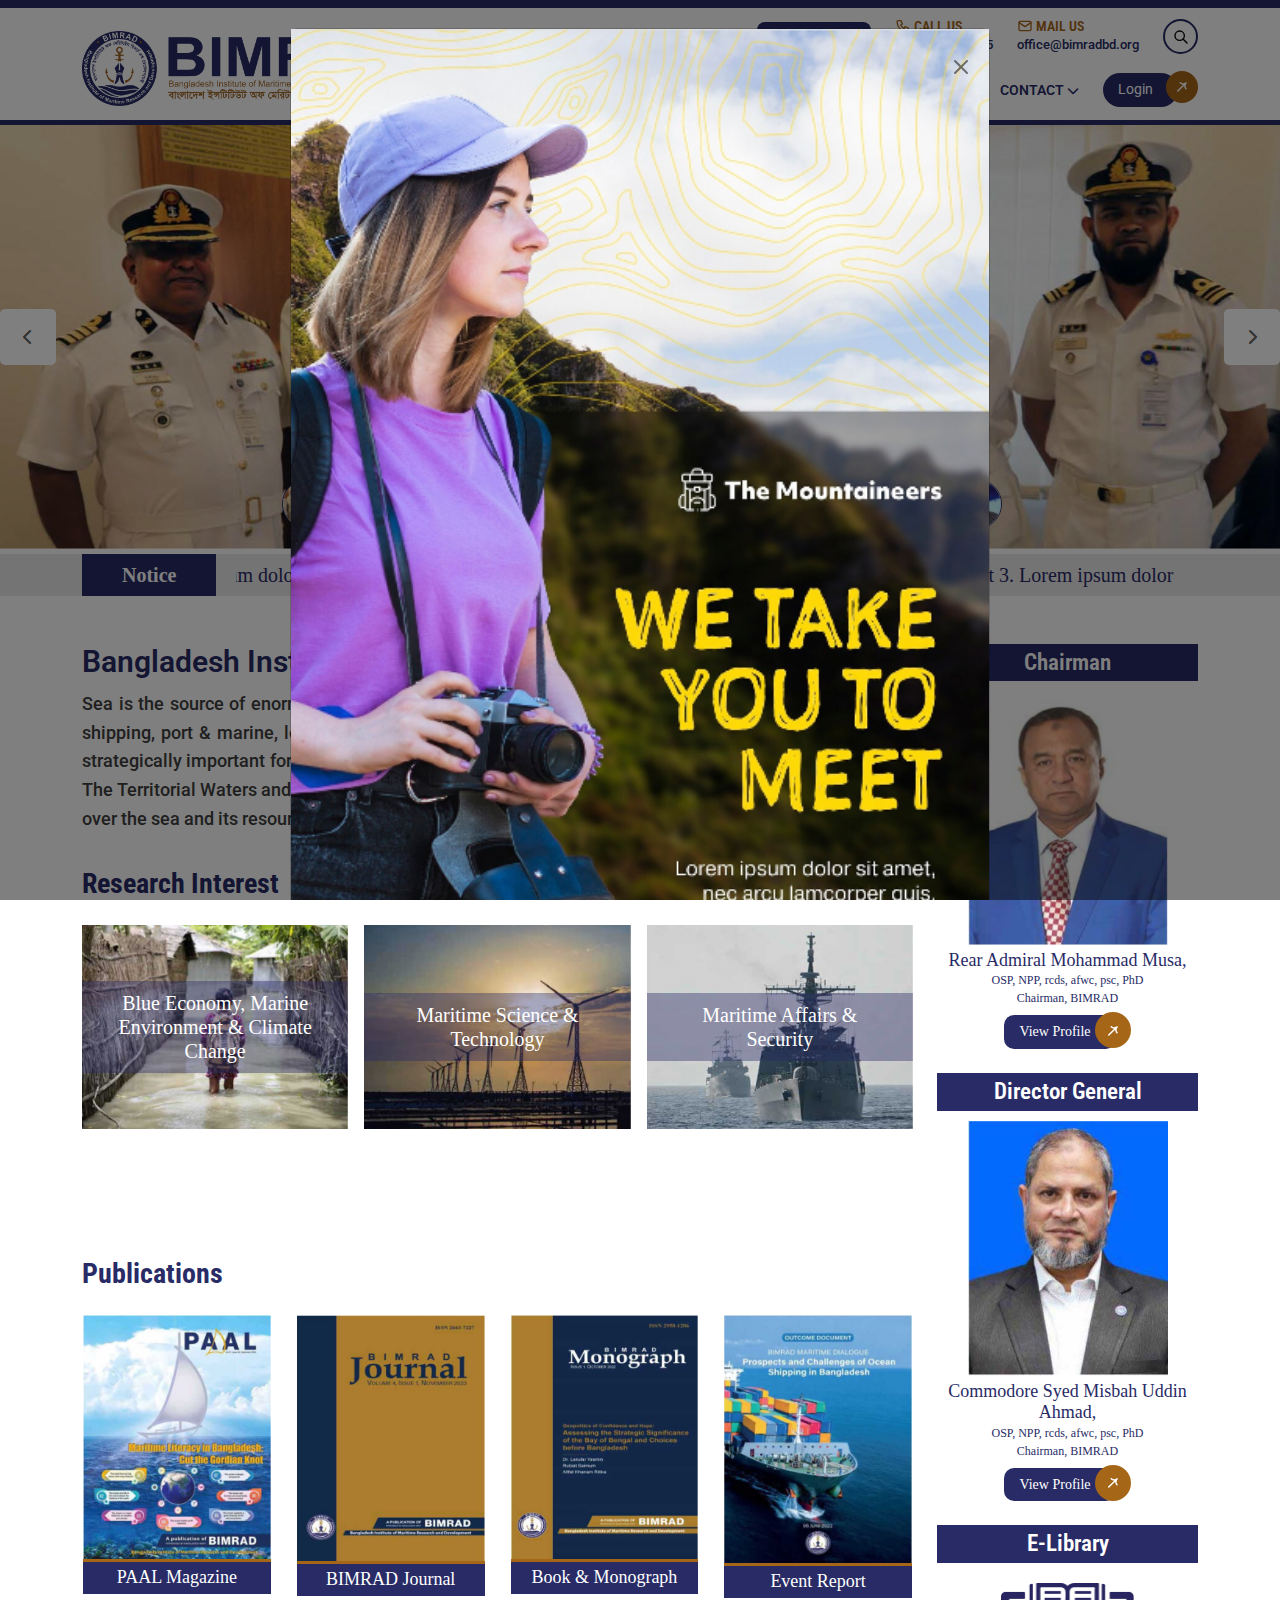
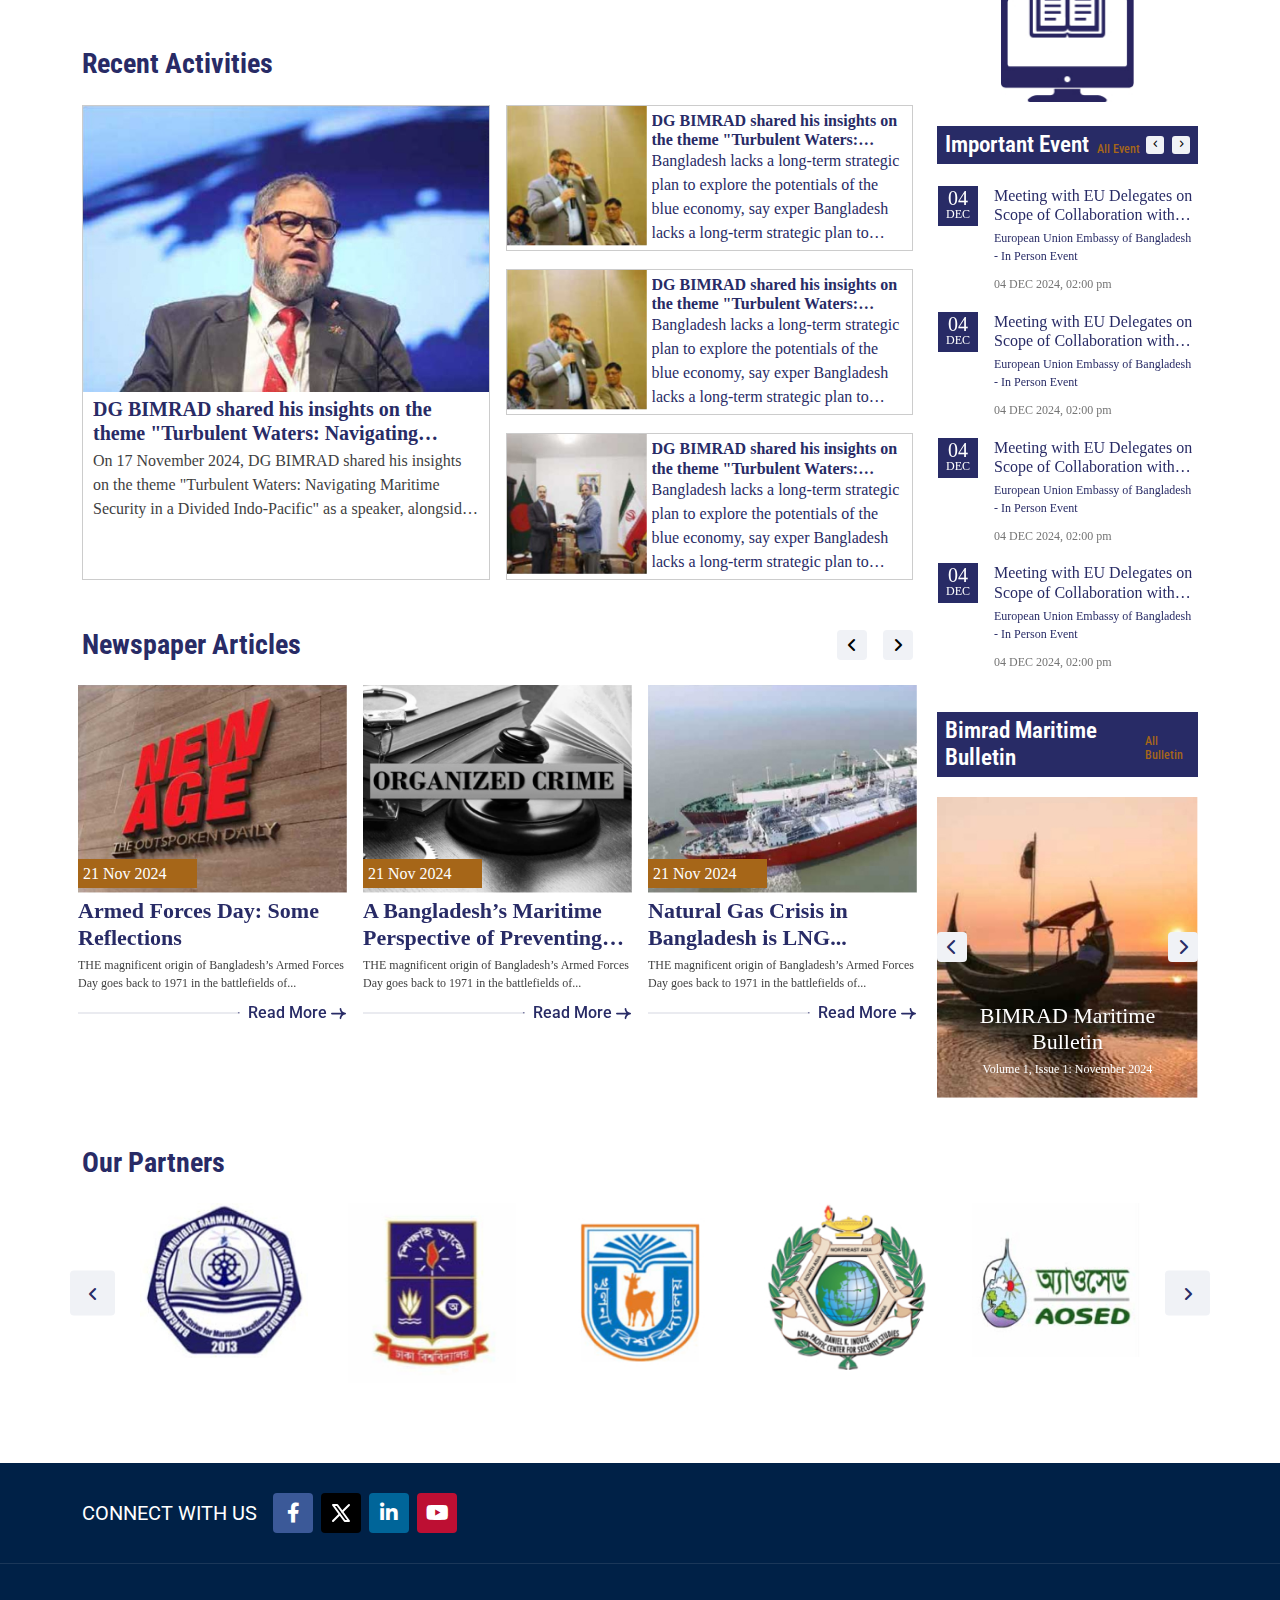
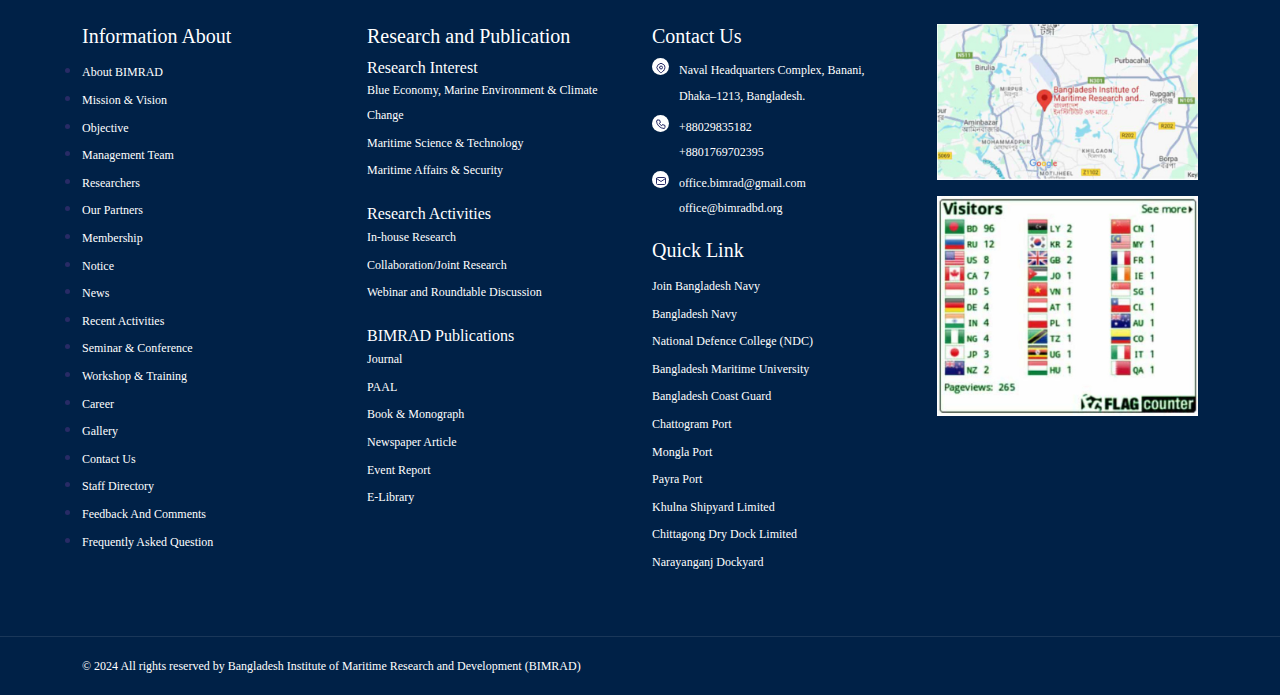
<file: index.html>
<!DOCTYPE html>
<html lang="en">

<head>
  <meta charset="UTF-8">
  <meta http-equiv="X-UA-Compatible" content="IE=edge">
  <title>Home</title>
  <meta name="description" content="Home">
  <meta name="viewport"
    content="width=device-width, initial-scale=1.0, maximum-scale=5.0, minimum-scale=1.0, user-scalable=yes">
  <link rel="shortcut icon" href="images/fevicon.png" type="image/x-icon">
  <!--all css link -->
  <link rel="stylesheet" href="css/bootstrap.min.css">
  <link rel="stylesheet" href="fontawsome/css/all.min.css">
  <link rel="stylesheet" href="fontawsome/css/fontawesome.min.css">
  <link rel="stylesheet" href="css/slick.css">
  <link rel="stylesheet" href="css/magnific-popup.css">
  <link rel="stylesheet" href="css/animate.min.css">
  <link rel="stylesheet" href="css/eocjs-newsticker.css">
  <link rel="stylesheet" href="css/style.css">
</head>


<body>
  <!-- loading section start -->
  <!-- <div class="fullpage_loader">
    <span class="loader"></span>
  </div> -->
  <!-- onload modal -->
  <!-- Modal -->
  <div class="modal fade onload-modal" id="onloadModal" tabindex="-1" aria-labelledby="exampleModalLabel"
    aria-hidden="true">
    <div class="modal-dialog modal-dialog-centered">
      <div class="modal-content">
        <div class="modal-body p-0">
          <div class="image position-relative">
            <div class="text-end position-absolute close-modal">
              <button type="button" class="btn-close shadow-none" data-bs-dismiss="modal" aria-label="Close">
                <svg xmlns="http://www.w3.org/2000/svg" width="24" height="24" viewBox="0 0 24 24" fill="none"
                  stroke="currentColor" stroke-width="2" stroke-linecap="round" stroke-linejoin="round"
                  class="icon icon-tabler icons-tabler-outline icon-tabler-x">
                  <path stroke="none" d="M0 0h24v24H0z" fill="none" />
                  <path d="M18 6l-12 12" />
                  <path d="M6 6l12 12" /></svg>
              </button>
            </div>
            <img src="images/img.png" alt="img" class="img-fluid w-100">
          </div>
        </div>
      </div>
    </div>
  </div>
  <!-- loading section end -->
  <!-- header area start -->
  <div id="header-fixed-height"></div>
  <header class="header_area" id="sticky-header">
    <nav class="d-none d-xl-block">
      <div class="container">
        <div class="header_main d-flex justify-content-between align-items-center gap-4">
          <div class="logo">
            <a href="index.html">
              <img src="images/logo.png" alt="logo" width="320">
            </a>
          </div>
          <div class="header_info">
            <div class="top_info d-flex justify-content-end align-items-center gap-4">
              <div class="info_item flex-shrink-0">
                <a href="#" class="contribute text-uppercase">contribute</a>
              </div>
              <div class="info_item flex-shrink-0">
                <a href="tel:+8801769702395" class="d-block call">
                  <h5 class="title text-uppercase">
                    <svg xmlns="http://www.w3.org/2000/svg" width="24" height="24" viewBox="0 0 24 24" fill="none"
                      stroke="currentColor" stroke-width="2" stroke-linecap="round" stroke-linejoin="round"
                      class="icon icon-tabler icons-tabler-outline icon-tabler-phone">
                      <path stroke="none" d="M0 0h24v24H0z" fill="none" />
                      <path
                        d="M5 4h4l2 5l-2.5 1.5a11 11 0 0 0 5 5l1.5 -2.5l5 2v4a2 2 0 0 1 -2 2a16 16 0 0 1 -15 -15a2 2 0 0 1 2 -2" />
                    </svg>
                    Call Us</h5>
                  <p>+8801769702395</p>
                </a>
              </div>
              <div class="info_item flex-shrink-0">
                <a href="mailto:office@bimradbd.org" class="d-block call">
                  <h5 class="title text-uppercase">
                    <svg xmlns="http://www.w3.org/2000/svg" width="24" height="24" viewBox="0 0 24 24" fill="none"
                      stroke="currentColor" stroke-width="2" stroke-linecap="round" stroke-linejoin="round"
                      class="icon icon-tabler icons-tabler-outline icon-tabler-mail">
                      <path stroke="none" d="M0 0h24v24H0z" fill="none" />
                      <path d="M3 7a2 2 0 0 1 2 -2h14a2 2 0 0 1 2 2v10a2 2 0 0 1 -2 2h-14a2 2 0 0 1 -2 -2v-10z" />
                      <path d="M3 7l9 6l9 -6" /></svg>
                    Mail Us</h5>
                  <p>office@bimradbd.org</p>
                </a>
              </div>
              <div class="info_item flex-shrink-0">
                <button class="search_btn">
                  <svg xmlns="http://www.w3.org/2000/svg" width="24" height="24" viewBox="0 0 24 24" fill="none"
                    stroke="currentColor" stroke-width="2" stroke-linecap="round" stroke-linejoin="round"
                    class="icon icon-tabler icons-tabler-outline icon-tabler-search">
                    <path stroke="none" d="M0 0h24v24H0z" fill="none" />
                    <path d="M10 10m-7 0a7 7 0 1 0 14 0a7 7 0 1 0 -14 0" />
                    <path d="M21 21l-6 -6" /></svg>
                </button>
              </div>
            </div>
            <div class="menus gap-4 d-flex align-items-center">
              <ul class="list-unstyled d-flex align-items-center flex-wrap">
                <li>
                  <a href="#" class="main_menu">Home</a>
                </li>
                <li>
                  <a href="#" class="main_menu">About Us <i class="fa-solid fa-chevron-down"></i></a>
                  <ul class="sub_menu list-unstyled">
                    <li>
                      <a href="about.html">About BIMRAD</a>
                    </li>
                    <li>
                      <a href="#">
                        Research Management Team <i class="fa-solid fa-chevron-right float-end"></i>
                      </a>
                      <ul class="sub_menu list-unstyled">
                        <li>
                          <a href="member.html">Management Team</a>
                        </li>
                        <li>
                          <a href="member.html">Researchers</a>
                        </li>
                      </ul>
                    </li>
                    <li>
                      <a href="content.html">Content Page</a>
                    </li>
                  </ul>
                </li>
                <li>
                  <a href="#" class="main_menu">Research <i class="fa-solid fa-chevron-down"></i></a>
                  <ul class="sub_menu list-unstyled">
                    <li>
                      <a href="#">About BIMRAD</a>
                    </li>
                    <li>
                      <a href="#">
                        Research Management Team <i class="fa-solid fa-chevron-right float-end"></i>
                      </a>
                      <ul class="sub_menu list-unstyled">
                        <li>
                          <a href="#">Management Team</a>
                        </li>
                        <li>
                          <a href="#">Researchers</a>
                        </li>
                      </ul>
                    </li>
                    <li>
                      <a href="#">Partnership</a>
                    </li>
                  </ul>
                </li>
                <li>
                  <a href="#" class="main_menu">Publication <i class="fa-solid fa-chevron-down"></i></a>
                  <ul class="sub_menu list-unstyled">
                    <li>
                      <a href="publication.html">Journal</a>
                    </li>
                    <li>
                      <a href="publication.html">
                        PAAL
                      </a>
                    </li>
                  </ul>
                </li>
                <li>
                  <a href="#" class="main_menu">Events <i class="fa-solid fa-chevron-down"></i></a>
                  <ul class="sub_menu list-unstyled">
                    <li>
                      <a href="#">About BIMRAD</a>
                    </li>
                    <li>
                      <a href="#">
                        Research Management Team <i class="fa-solid fa-chevron-right float-end"></i>
                      </a>
                      <ul class="sub_menu list-unstyled">
                        <li>
                          <a href="#">Management Team</a>
                        </li>
                        <li>
                          <a href="#">Researchers</a>
                        </li>
                      </ul>
                    </li>
                    <li>
                      <a href="#">Partnership</a>
                    </li>
                  </ul>
                </li>
                <li>
                  <a href="#" class="main_menu">Contact <i class="fa-solid fa-chevron-down"></i></a>
                  <ul class="sub_menu list-unstyled">
                    <li>
                      <a href="contact.html">Contact Us</a>
                    </li>
                    <li>
                      <a href="staf-directory.html">Staff Directory</a>
                    </li>
                    <li>
                      <a href="#">Feedback And Comments</a>
                    </li>
                    <li>
                      <a target="_blank" href="#">Web Mail</a>
                    </li>
                    <li>
                      <a href="faq.html">Frequently Asked Question</a>
                    </li>
                  </ul>
                </li>
              </ul>
              <a href="#" class="theme_btn position-relative">Login
                <span class="arrow position-absolute">
                  <svg version="1.1" xmlns="http://www.w3.org/2000/svg" xmlns:xlink="http://www.w3.org/1999/xlink"
                    x="0px" y="0px" width="9.83px" height="9.72px" viewBox="0 0 9.83 9.72"
                    style="overflow:visible;enable-background:new 0 0 9.83 9.72;" xml:space="preserve">
                    <style type="text/css">
                      .st0 {
                        fill-rule: evenodd;
                        clip-rule: evenodd;
                        fill: #FFFFFF;
                      }
                    </style>
                    <defs></defs>
                    <path class="st0"
                      d="M8.58,0.33C7.31,1.57,5,1.52,3.75,0.23L3.74,0.22C3.46-0.07,3-0.07,2.71,0.21C2.42,0.49,2.42,0.95,2.7,1.24L2.7,1.24C3.62,2.18,4.88,2.67,6.15,2.7L0.22,8.45c-0.29,0.28-0.3,0.75-0.01,1.04c0.28,0.29,0.75,0.3,1.04,0.02l5.92-5.75C7.16,5.02,7.61,6.3,8.53,7.24l0.01,0.01c0.28,0.29,0.74,0.3,1.03,0.02c0.29-0.28,0.3-0.74,0.02-1.03L9.57,6.22c-1.26-1.29-1.23-3.6,0.04-4.83c0.29-0.28,0.3-0.74,0.02-1.03L9.61,0.34C9.33,0.06,8.87,0.05,8.58,0.33" />
                  </svg></span>
              </a>
            </div>
          </div>
          <div class="search-option">
            <form action="#">
              <div class="input-groups position-relative">
                <input type="text" placeholder="Search your keyword..." class="w-100">
                <button type="submit" class="position-absolute">
                  <svg xmlns="http://www.w3.org/2000/svg" width="20" height="20" viewBox="0 0 24 24" fill="none"
                    stroke="currentColor" stroke-width="2" stroke-linecap="round" stroke-linejoin="round"
                    class="icon icon-tabler icons-tabler-outline icon-tabler-search">
                    <path stroke="none" d="M0 0h24v24H0z" fill="none" />
                    <path d="M10 10m-7 0a7 7 0 1 0 14 0a7 7 0 1 0 -14 0" />
                    <path d="M21 21l-6 -6" /></svg>
                </button>
                <button type="button" class="bg-transparent border-0 text-white close-search">
                  <svg xmlns="http://www.w3.org/2000/svg" width="24" height="24" viewBox="0 0 24 24" fill="none"
                    stroke="white" stroke-width="2" stroke-linecap="round" stroke-linejoin="round"
                    class="icon icon-tabler icons-tabler-outline icon-tabler-x">
                    <path stroke="none" d="M0 0h24v24H0z" fill="none" />
                    <path d="M18 6l-12 12" />
                    <path d="M6 6l12 12" /></svg>
                </button>
              </div>
            </form>
          </div>
        </div>
      </div>
    </nav>
    <!-- mobile navbar part start -->
    <div class="mobile-menu-area d-block d-xl-none">
      <div class="container">
        <div class="mobile-topbar">
          <div class="d-flex justify-content-between align-items-center">
            <div class="logo">
              <a href="index.html"> <img src="images/logo.png" width="200" alt="logo"></a>
            </div>
            <div class="bars">
              <i class="fas fa-bars"></i>
            </div>
          </div>
        </div>
      </div>
      <div class="mobile-menu-overlay"></div>
      <div class="mobile-menu-main">
        <div class="logo">
          <a href="index.html"><img src="images/logo.png" width="200" alt="logo"></a>
        </div>
        <div class="close-mobile-menu"><i class="fas fa-times"></i></div>
        <div class="mobile_search">
          <form action="#">
            <div class="input-groups position-relative">
              <input type="text" placeholder="Search your keyword..." class="w-100">
              <button type="submit" class="position-absolute">
                <svg xmlns="http://www.w3.org/2000/svg" width="20" height="20" viewBox="0 0 24 24" fill="none"
                  stroke="currentColor" stroke-width="2" stroke-linecap="round" stroke-linejoin="round"
                  class="icon icon-tabler icons-tabler-outline icon-tabler-search">
                  <path stroke="none" d="M0 0h24v24H0z" fill="none"></path>
                  <path d="M10 10m-7 0a7 7 0 1 0 14 0a7 7 0 1 0 -14 0"></path>
                  <path d="M21 21l-6 -6"></path>
                </svg>
              </button>
            </div>
          </form>
        </div>
        <div class="menu-body">
          <div class="menu-list">
            <ul class="list-unstyled">
              <li class="sub-mobile-menu">
                <a href="#">Home <i class="fas fa-chevron-down float-end"></i></a>
                <ul class="list-unstyled">
                  <li><a href="index.html">Home One</a></li>
                  <li><a href="home-two.html">Home Two</a></li>
                </ul>
              </li>
              <li class="sub-mobile-menu">
                <a href="about.html">About Us</a>
              </li>
              <li class="sub-mobile-menu">
                <a href="#">Services <i class="fas fa-chevron-down float-end"></i></a>
                <ul class="list-unstyled">
                  <li>
                    <a href="services.html">Service Single</a>
                  </li>
                  <li>
                    <a href="service-details.html">Service Details</a>
                  </li>
                </ul>
              </li>
              <li class="sub-mobile-menu">
                <a href="#">Projects <i class="fas fa-chevron-down float-end"></i></a>
                <ul class="list-unstyled">
                  <li>
                    <a href="projects.html">Project Single</a>
                  </li>
                  <li>
                    <a href="project-details.html">Project Details</a>
                  </li>
                </ul>
              </li>
              <li class="sub-mobile-menu">
                <a href="#">Blog <i class="fas fa-chevron-down float-end"></i></a>
                <ul class="list-unstyled">
                  <li>
                    <a href="blog.html">Blog Single</a>
                  </li>
                  <li>
                    <a href="blog-details.html">Blog Details</a>
                  </li>
                </ul>
              </li>
              <li class="sub-mobile-menu">
                <a href="contact.html">Contact</a>
              </li>
            </ul>
          </div>
        </div>
        <div class="d-flex flex-wrap mt-3 px-4">
          <div class="info_item flex-shrink-0 flex-grow-1">
            <a href="#" class="contribute text-uppercase">contribute</a>
          </div>
          <div class="d-flex align-items-center gap-4 mt-3">
            <div class="info_item flex-shrink-0">
              <a href="tel:+8801769702395" class="d-block call">
                <h5 class="title text-uppercase">
                  <svg xmlns="http://www.w3.org/2000/svg" width="24" height="24" viewBox="0 0 24 24" fill="none"
                    stroke="currentColor" stroke-width="2" stroke-linecap="round" stroke-linejoin="round"
                    class="icon icon-tabler icons-tabler-outline icon-tabler-phone">
                    <path stroke="none" d="M0 0h24v24H0z" fill="none" />
                    <path
                      d="M5 4h4l2 5l-2.5 1.5a11 11 0 0 0 5 5l1.5 -2.5l5 2v4a2 2 0 0 1 -2 2a16 16 0 0 1 -15 -15a2 2 0 0 1 2 -2" />
                  </svg>
                  Call Us</h5>
                <p>+8801769702395</p>
              </a>
            </div>
            <div class="info_item flex-shrink-0">
              <a href="mailto:office@bimradbd.org" class="d-block call">
                <h5 class="title text-uppercase">
                  <svg xmlns="http://www.w3.org/2000/svg" width="24" height="24" viewBox="0 0 24 24" fill="none"
                    stroke="currentColor" stroke-width="2" stroke-linecap="round" stroke-linejoin="round"
                    class="icon icon-tabler icons-tabler-outline icon-tabler-mail">
                    <path stroke="none" d="M0 0h24v24H0z" fill="none" />
                    <path d="M3 7a2 2 0 0 1 2 -2h14a2 2 0 0 1 2 2v10a2 2 0 0 1 -2 2h-14a2 2 0 0 1 -2 -2v-10z" />
                    <path d="M3 7l9 6l9 -6" /></svg>
                  Mail Us</h5>
                <p>office@bimradbd.org</p>
              </a>
            </div>
          </div>
        </div>
      </div>
    </div>
    <!-- mobile navbar part end -->
  </header>
  <!-- header area end -->

  <!-- main area start -->
  <main>
    <!-- banner section start -->
    <section class="banner_section position-relative">
      <div class="banner_main_slider">
        <div class="banner-slider overflow-hidden position-relative">
          <div class="slider-item">
            <img src="images/banner.jpg" alt="banner" class="img-fluid w-100">
          </div>
          <div class="slider-item">
            <img src="images/banner.jpg" alt="banner" class="img-fluid w-100">
          </div>
          <div class="slider-item">
            <img src="images/banner.jpg" alt="banner" class="img-fluid w-100">
          </div>
          <div class="slider-item">
            <img src="images/banner.jpg" alt="banner" class="img-fluid w-100">
          </div>
          <div class="slider-item">
            <img src="images/banner.jpg" alt="banner" class="img-fluid w-100">
          </div>
          <div class="slider-item">
            <img src="images/banner.jpg" alt="banner" class="img-fluid w-100">
          </div>
          <div class="slider-item">
            <img src="images/banner.jpg" alt="banner" class="img-fluid w-100">
          </div>
          <div class="slider-item">
            <img src="images/banner.jpg" alt="banner" class="img-fluid w-100">
          </div>
          <div class="slider-item">
            <img src="images/banner.jpg" alt="banner" class="img-fluid w-100">
          </div>
          <div class="slider-item">
            <img src="images/banner.jpg" alt="banner" class="img-fluid w-100">
          </div>
          <div class="slider-item">
            <img src="images/banner.jpg" alt="banner" class="img-fluid w-100">
          </div>
          <div class="slider-item">
            <img src="images/banner.jpg" alt="banner" class="img-fluid w-100">
          </div>
          <div class="slider-item">
            <img src="images/banner.jpg" alt="banner" class="img-fluid w-100">
          </div>
        </div>
      </div>
      <div class="container banner_sm_main position-absolute start-50 translate-middle-x">
        <div class="row">
          <div class="col-lg-8 col-md-6 col-sm-8 col-5 mx-auto">
            <div class="banner_sm_slider">
              <div class="slider_sm_item">
                <div class="img">
                  <img src="images/slider-sm-1.jpg" alt="slider-sm" class="img-fluid w-100">
                </div>
              </div>
              <div class="slider_sm_item">
                <div class="img">
                  <img src="images/slider-sm-2.jpg" alt="slider-sm" class="img-fluid w-100">
                </div>
              </div>
              <div class="slider_sm_item">
                <div class="img">
                  <img src="images/slider-sm-1.jpg" alt="slider-sm" class="img-fluid w-100">
                </div>
              </div>
              <div class="slider_sm_item">
                <div class="img">
                  <img src="images/slider-sm-2.jpg" alt="slider-sm" class="img-fluid w-100">
                </div>
              </div>
              <div class="slider_sm_item">
                <div class="img">
                  <img src="images/slider-sm-1.jpg" alt="slider-sm" class="img-fluid w-100">
                </div>
              </div>
              <div class="slider_sm_item">
                <div class="img">
                  <img src="images/slider-sm-2.jpg" alt="slider-sm" class="img-fluid w-100">
                </div>
              </div>
              <div class="slider_sm_item">
                <div class="img">
                  <img src="images/slider-sm-1.jpg" alt="slider-sm" class="img-fluid w-100">
                </div>
              </div>
              <div class="slider_sm_item">
                <div class="img">
                  <img src="images/slider-sm-2.jpg" alt="slider-sm" class="img-fluid w-100">
                </div>
              </div>
              <div class="slider_sm_item">
                <div class="img">
                  <img src="images/slider-sm-1.jpg" alt="slider-sm" class="img-fluid w-100">
                </div>
              </div>
              <div class="slider_sm_item">
                <div class="img">
                  <img src="images/slider-sm-2.jpg" alt="slider-sm" class="img-fluid w-100">
                </div>
              </div>
              <div class="slider_sm_item">
                <div class="img">
                  <img src="images/slider-sm-2.jpg" alt="slider-sm" class="img-fluid w-100">
                </div>
              </div>
              <div class="slider_sm_item">
                <div class="img">
                  <img src="images/slider-sm-1.jpg" alt="slider-sm" class="img-fluid w-100">
                </div>
              </div>
              <div class="slider_sm_item">
                <div class="img">
                  <img src="images/slider-sm-2.jpg" alt="slider-sm" class="img-fluid w-100">
                </div>
              </div>
            </div>
          </div>
        </div>
      </div>
    </section>
    <!-- banner section end -->
    <!-- news ticker area start -->
    <section class="news_ticker_area">
      <div class="new_bg">
        <div class="container">
          <div class="d-flex align-items-center">
            <h4 class="title flex-shrink-0">
              Notice
            </h4>
            <p class="flex-grow-1" id="news_ticker">
              Lorem ipsum dolor sit 1. Lorem ipsum dolor sit amet consectetur adipisicing elit 2. Lorem ipsum dolor sit
              3.
            </p>
          </div>
        </div>
      </div>
    </section>
    <!-- news ticker area end -->
    <!-- main body info start -->
    <section class="main_body_info mt-5">
      <div class="container">
        <div class="row g-4">
          <div class="col-xl-9">
            <div class="body_left_info">
              <div class="about_info">
                <h1 class="title">Bangladesh Institute of Maritime Research and Development
                </h1>
                <p>Sea is the source of enormous resources providing us valuable energy, minerals, protein,
                  aquaculture, shipping, port & marine, logistics, tourism, and others. The Bay of Bengal, largest bay
                  of
                  the world, is strategically important for all the littoral countries Bangladesh, India, Myanmar, Sri
                  Lanka
                  and Thailand. The Territorial Waters and Maritime Zones Act 1974 has established the sovereign
                  rights of Bangladesh over the sea and its resources...</p>
                <div class="text-end">
                  <a href="#" class="theme_btn position-relative">Read More
                    <span class="arrow position-absolute">
                      <svg version="1.1" xmlns="http://www.w3.org/2000/svg" xmlns:xlink="http://www.w3.org/1999/xlink"
                        x="0px" y="0px" width="9.83px" height="9.72px" viewBox="0 0 9.83 9.72"
                        style="overflow:visible;enable-background:new 0 0 9.83 9.72;" xml:space="preserve">
                        <style type="text/css">
                          .st0 {
                            fill-rule: evenodd;
                            clip-rule: evenodd;
                            fill: #FFFFFF;
                          }
                        </style>
                        <defs></defs>
                        <path class="st0"
                          d="M8.58,0.33C7.31,1.57,5,1.52,3.75,0.23L3.74,0.22C3.46-0.07,3-0.07,2.71,0.21C2.42,0.49,2.42,0.95,2.7,1.24L2.7,1.24C3.62,2.18,4.88,2.67,6.15,2.7L0.22,8.45c-0.29,0.28-0.3,0.75-0.01,1.04c0.28,0.29,0.75,0.3,1.04,0.02l5.92-5.75C7.16,5.02,7.61,6.3,8.53,7.24l0.01,0.01c0.28,0.29,0.74,0.3,1.03,0.02c0.29-0.28,0.3-0.74,0.02-1.03L9.57,6.22c-1.26-1.29-1.23-3.6,0.04-4.83c0.29-0.28,0.3-0.74,0.02-1.03L9.61,0.34C9.33,0.06,8.87,0.05,8.58,0.33" />
                      </svg></span>
                  </a>
                </div>
              </div>
              <div class="research_area">
                <div class="section_title">
                  <h4 class="title">Research Interest</h4>
                </div>
                <div class="row g-3">
                  <div class="col-lg-4 col-md-6">
                    <a href="#" class="d-block w-100">
                      <div class="research_item position-relative">
                        <img src="images/research-img-1.jpg" alt="research-img" class="img-fluid w-100">
                        <div class="text text-center position-absolute top-50 start-50 translate-middle w-100">
                          <h4 class="title">Blue Economy, Marine <br>
                            Environment & Climate Change</h4>
                        </div>
                      </div>
                    </a>
                  </div>
                  <div class="col-lg-4 col-md-6">
                    <a href="#" class="d-block w-100">
                      <div class="research_item position-relative">
                        <img src="images/research-img-2.jpg" alt="research-img" class="img-fluid w-100">
                        <div class="text text-center position-absolute top-50 start-50 translate-middle w-100">
                          <h4 class="title">Maritime Science & <br>
                            Technology</h4>
                        </div>
                      </div>
                    </a>
                  </div>
                  <div class="col-lg-4 col-md-6">
                    <a href="#" class="d-block w-100">
                      <div class="research_item position-relative">
                        <img src="images/research-img-3.jpg" alt="research-img" class="img-fluid w-100">
                        <div class="text text-center position-absolute top-50 start-50 translate-middle w-100">
                          <h4 class="title">Maritime Affairs & <br>
                            Security</h4>
                        </div>
                      </div>
                    </a>
                  </div>
                </div>
              </div>
              <div class="publication_area mt-5">
                <div class="section_title">
                  <h4 class="title">Publications</h4>
                </div>
                <div class="row g-4">
                  <div class="col-lg-3 col-md-4 col-sm-6">
                    <a href="#" class="d-block w-100">
                      <div class="publication_item">
                        <div class="img overflow-hidden">
                          <img src="images/publication-1.jpg" alt="publication" class="img-fluid w-100">
                        </div>
                        <div class="text text-center">
                          <h4 class="title">PAAL Magazine</h4>
                        </div>
                      </div>
                    </a>
                  </div>
                  <div class="col-lg-3 col-md-4 col-sm-6">
                    <a href="#" class="d-block w-100">
                      <div class="publication_item">
                        <div class="img overflow-hidden">
                          <img src="images/publication-2.jpg" alt="publication" class="img-fluid w-100">
                        </div>
                        <div class="text text-center">
                          <h4 class="title">BIMRAD Journal</h4>
                        </div>
                      </div>
                    </a>
                  </div>
                  <div class="col-lg-3 col-md-4 col-sm-6">
                    <a href="#" class="d-block w-100">
                      <div class="publication_item">
                        <div class="img overflow-hidden">
                          <img src="images/publication-3.jpg" alt="publication" class="img-fluid w-100">
                        </div>
                        <div class="text text-center">
                          <h4 class="title">Book & Monograph</h4>
                        </div>
                      </div>
                    </a>
                  </div>
                  <div class="col-lg-3 col-md-4 col-sm-6">
                    <a href="#" class="d-block w-100">
                      <div class="publication_item">
                        <div class="img overflow-hidden">
                          <img src="images/publication-4.jpg" alt="publication" class="img-fluid w-100">
                        </div>
                        <div class="text text-center">
                          <h4 class="title">Event Report</h4>
                        </div>
                      </div>
                    </a>
                  </div>
                </div>
              </div>
              <div class="recent_activities_area mt-5">
                <div class="section_title">
                  <h4 class="title">Recent Activities</h4>
                </div>
                <div class="row g-3">
                  <div class="col-lg-6">
                    <div class="article_item_big">
                      <a href="#" class="d-block w-100">
                        <div class="image">
                          <img src="images/article-1.jpg" alt="write-up" class="img-fluid w-100">
                        </div>
                        <div class="text">
                          <h4 class="title line-limit-2">DG BIMRAD shared his insights on the theme "Turbulent Waters:
                            Navigating Maritime Security in a Divided Indo Pacific"...
                          </h4>
                          <p class="line-limit-3">On 17 November 2024, DG BIMRAD shared his insights on the theme
                            "Turbulent Waters: Navigating
                            Maritime Security in a Divided Indo-Pacific" as a speaker, alongside other speakers from e
                            Security in a Divided Indo-Pacific" as a speaker, alongside other speakers from
                            Australia...</p>
                        </div>
                      </a>
                    </div>
                  </div>
                  <div class="col-lg-6">
                    <a href="#" class="article_item d-block w-100">
                      <div class="d-flex">
                        <div class="image">
                          <img src="images/article-2.jpg" alt="article-image" class="img-fluid w-100">
                        </div>
                        <div class="text">
                          <h4 class="title line-limit-2">DG BIMRAD shared his insights on the theme "Turbulent Waters:
                            Navigating Maritime Security in a Divided Indo Pacific"...</h4>
                          <p class="line-limit-4">Bangladesh lacks a long-term strategic plan to explore the potentials
                            of the blue
                            economy, say
                            exper Bangladesh lacks a long-term strategic plan to explore the potentials of the blue
                            economy, say
                            exper...</p>
                        </div>
                      </div>
                    </a>
                    <a href="#" class="article_item d-block w-100">
                      <div class="d-flex">
                        <div class="image">
                          <img src="images/article-2.jpg" alt="article-image" class="img-fluid w-100">
                        </div>
                        <div class="text">
                          <h4 class="title line-limit-2">DG BIMRAD shared his insights on the theme "Turbulent Waters:
                            Navigating Maritime Security in a Divided Indo Pacific"...</h4>
                          <p class="line-limit-4">Bangladesh lacks a long-term strategic plan to explore the potentials
                            of the blue
                            economy, say
                            exper Bangladesh lacks a long-term strategic plan to explore the potentials of the blue
                            economy, say
                            exper...</p>
                        </div>
                      </div>
                    </a>
                    <a href="#" class="article_item d-block w-100">
                      <div class="d-flex">
                        <div class="image">
                          <img src="images/article-3.jpg" alt="article-image-1" class="img-fluid w-100">
                        </div>
                        <div class="text">
                          <h4 class="title line-limit-2">DG BIMRAD shared his insights on the theme "Turbulent Waters:
                            Navigating Maritime Security in a Divided Indo Pacific"...</h4>
                          <p class="line-limit-4">Bangladesh lacks a long-term strategic plan to explore the potentials
                            of the blue
                            economy, say
                            exper Bangladesh lacks a long-term strategic plan to explore the potentials of the blue
                            economy, say
                            exper...</p>
                        </div>
                      </div>
                    </a>
                  </div>
                </div>
              </div>
              <div class="news_area mt-5">
                <div class="section_title d-flex align-items-center justify-content-between">
                  <h4 class="title">Newspaper Articles</h4>
                  <div class="arrows d-flex align-items-center gap-3">
                    <button class="arrow prev-arrow"><i class="fa-solid fa-angle-left"></i></button>
                    <button class="arrow next-arrow"><i class="fa-solid fa-angle-right"></i></button>
                  </div>
                </div>
                <div class="row news_slider">
                  <div class="col-lg-4">
                    <a href="#" class="d-block w-100">
                      <div class="news_item">
                        <div class="img">
                          <img src="images/news-1.jpg" alt="news" class="img-fluid w-100">
                          <span class="date">21 Nov 2024
                          </span>
                        </div>
                        <div class="text">
                          <h4 class="title linee-limit-2">Armed Forces Day: Some
                            Reflections</h4>
                          <p class="line-limit-2">THE magnificent origin of Bangladesh’s Armed Forces Day
                            goes back to 1971 in the battlefields of...</p>
                          <div class="read_more d-flex justify-content-between gap-2 align-items-center mt-2">
                            <span class="line">
                              <img src="images/line.png" alt="line" class="img-fluid w-100">
                            </span>
                            <span class="btn_link flex-shrink-0">
                              Read More
                              <svg xmlns="http://www.w3.org/2000/svg" width="16" height="12" viewBox="0 0 16 12"
                                fill="none">
                                <path fill-rule="evenodd" clip-rule="evenodd"
                                  d="M14.22 4.73C12.18 4.73 10.32 2.87 10.32 0.83C10.32 0.37 9.95 0 9.49 0C9.03 0 8.65 0.37 8.65 0.84C8.65 2.32 9.3 3.72 10.32 4.74H0.84C0.37 4.73 0 5.11 0 5.57C0 6.03 0.37 6.41 0.84 6.41H10.33C9.31 7.43 8.66 8.82 8.66 10.31C8.66 10.77 9.04 11.15 9.5 11.15C9.96 11.15 10.34 10.78 10.34 10.31C10.34 8.27 12.2 6.41 14.24 6.41C14.7 6.41 15.08 6.04 15.08 5.57C15.08 5.1 14.68 4.73 14.22 4.73Z"
                                  fill="#282B66" />
                              </svg>
                            </span>
                          </div>
                        </div>
                      </div>
                    </a>
                  </div>
                  <div class="col-lg-4">
                    <a href="#" class="d-block w-100">
                      <div class="news_item">
                        <div class="img">
                          <img src="images/news-2.jpg" alt="news" class="img-fluid w-100">
                          <span class="date">21 Nov 2024
                          </span>
                        </div>
                        <div class="text">
                          <h4 class="title line-limit-2">A Bangladesh’s Maritime
                            Perspective of Preventing and</h4>
                          <p class="line-limit-2">THE magnificent origin of Bangladesh’s Armed Forces Day
                            goes back to 1971 in the battlefields of...</p>
                          <div class="read_more d-flex justify-content-between gap-2 align-items-center mt-2">
                            <span class="line">
                              <img src="images/line.png" alt="line" class="img-fluid w-100">
                            </span>
                            <span class="btn_link flex-shrink-0">
                              Read More
                              <svg xmlns="http://www.w3.org/2000/svg" width="16" height="12" viewBox="0 0 16 12"
                                fill="none">
                                <path fill-rule="evenodd" clip-rule="evenodd"
                                  d="M14.22 4.73C12.18 4.73 10.32 2.87 10.32 0.83C10.32 0.37 9.95 0 9.49 0C9.03 0 8.65 0.37 8.65 0.84C8.65 2.32 9.3 3.72 10.32 4.74H0.84C0.37 4.73 0 5.11 0 5.57C0 6.03 0.37 6.41 0.84 6.41H10.33C9.31 7.43 8.66 8.82 8.66 10.31C8.66 10.77 9.04 11.15 9.5 11.15C9.96 11.15 10.34 10.78 10.34 10.31C10.34 8.27 12.2 6.41 14.24 6.41C14.7 6.41 15.08 6.04 15.08 5.57C15.08 5.1 14.68 4.73 14.22 4.73Z"
                                  fill="#282B66" />
                              </svg>
                            </span>
                          </div>
                        </div>
                      </div>
                    </a>
                  </div>
                  <div class="col-lg-4">
                    <a href="#" class="d-block w-100">
                      <div class="news_item">
                        <div class="img">
                          <img src="images/news-3.jpg" alt="news" class="img-fluid w-100">
                          <span class="date">21 Nov 2024
                          </span>
                        </div>
                        <div class="text">
                          <h4 class="title linee-limit-2">Natural Gas Crisis in Bangladesh
                            is LNG...</h4>
                          <p class="line-limit-2">THE magnificent origin of Bangladesh’s Armed Forces Day
                            goes back to 1971 in the battlefields of...</p>
                          <div class="read_more d-flex justify-content-between gap-2 align-items-center mt-2">
                            <span class="line">
                              <img src="images/line.png" alt="line" class="img-fluid w-100">
                            </span>
                            <span class="btn_link flex-shrink-0">
                              Read More
                              <svg xmlns="http://www.w3.org/2000/svg" width="16" height="12" viewBox="0 0 16 12"
                                fill="none">
                                <path fill-rule="evenodd" clip-rule="evenodd"
                                  d="M14.22 4.73C12.18 4.73 10.32 2.87 10.32 0.83C10.32 0.37 9.95 0 9.49 0C9.03 0 8.65 0.37 8.65 0.84C8.65 2.32 9.3 3.72 10.32 4.74H0.84C0.37 4.73 0 5.11 0 5.57C0 6.03 0.37 6.41 0.84 6.41H10.33C9.31 7.43 8.66 8.82 8.66 10.31C8.66 10.77 9.04 11.15 9.5 11.15C9.96 11.15 10.34 10.78 10.34 10.31C10.34 8.27 12.2 6.41 14.24 6.41C14.7 6.41 15.08 6.04 15.08 5.57C15.08 5.1 14.68 4.73 14.22 4.73Z"
                                  fill="#282B66" />
                              </svg>
                            </span>
                          </div>
                        </div>
                      </div>
                    </a>
                  </div>
                  <div class="col-lg-4">
                    <a href="#" class="d-block w-100">
                      <div class="news_item">
                        <div class="img">
                          <img src="images/news-3.jpg" alt="news" class="img-fluid w-100">
                        </div>
                        <div class="text">
                          <h4 class="title linee-limit-2">Natural Gas Crisis in Bangladesh
                            is LNG...</h4>
                          <p class="line-limit-2">THE magnificent origin of Bangladesh’s Armed Forces Day
                            goes back to 1971 in the battlefields of...</p>
                          <div class="read_more d-flex justify-content-between gap-2 align-items-center mt-2">
                            <span class="line">
                              <img src="images/line.png" alt="line" class="img-fluid w-100">
                            </span>
                            <span class="btn_link flex-shrink-0">
                              Read More
                              <svg xmlns="http://www.w3.org/2000/svg" width="16" height="12" viewBox="0 0 16 12"
                                fill="none">
                                <path fill-rule="evenodd" clip-rule="evenodd"
                                  d="M14.22 4.73C12.18 4.73 10.32 2.87 10.32 0.83C10.32 0.37 9.95 0 9.49 0C9.03 0 8.65 0.37 8.65 0.84C8.65 2.32 9.3 3.72 10.32 4.74H0.84C0.37 4.73 0 5.11 0 5.57C0 6.03 0.37 6.41 0.84 6.41H10.33C9.31 7.43 8.66 8.82 8.66 10.31C8.66 10.77 9.04 11.15 9.5 11.15C9.96 11.15 10.34 10.78 10.34 10.31C10.34 8.27 12.2 6.41 14.24 6.41C14.7 6.41 15.08 6.04 15.08 5.57C15.08 5.1 14.68 4.73 14.22 4.73Z"
                                  fill="#282B66" />
                              </svg>
                            </span>
                          </div>
                        </div>
                      </div>
                    </a>
                  </div>
                </div>
              </div>
            </div>
          </div>
          <div class="col-xl-3">
            <div class="body_right_sidebar">
              <div class="item_box">
                <h3 class="title text-center">Chairman</h3>
                <a href="#" class="d-block w-100">
                  <div class="img mx-auto">
                    <img src="images/chairman.jpg" alt="chairman" class="img-fluid w-100">
                  </div>
                </a>
                <div class="text text-center">
                  <h4 class="name">Rear Admiral Mohammad Musa,</h4>
                  <p>OSP, NPP, rcds, afwc, psc, PhD
                  </p>
                  <p>Chairman, BIMRAD</p>
                  <a href="#" class="theme_btn position-relative mt-2">View Profile
                    <span class="arrow position-absolute">
                      <svg version="1.1" xmlns="http://www.w3.org/2000/svg" xmlns:xlink="http://www.w3.org/1999/xlink"
                        x="0px" y="0px" width="9.83px" height="9.72px" viewBox="0 0 9.83 9.72"
                        style="overflow:visible;enable-background:new 0 0 9.83 9.72;" xml:space="preserve">
                        <style type="text/css">
                          .st0 {
                            fill-rule: evenodd;
                            clip-rule: evenodd;
                            fill: #FFFFFF;
                          }
                        </style>
                        <defs></defs>
                        <path class="st0"
                          d="M8.58,0.33C7.31,1.57,5,1.52,3.75,0.23L3.74,0.22C3.46-0.07,3-0.07,2.71,0.21C2.42,0.49,2.42,0.95,2.7,1.24L2.7,1.24C3.62,2.18,4.88,2.67,6.15,2.7L0.22,8.45c-0.29,0.28-0.3,0.75-0.01,1.04c0.28,0.29,0.75,0.3,1.04,0.02l5.92-5.75C7.16,5.02,7.61,6.3,8.53,7.24l0.01,0.01c0.28,0.29,0.74,0.3,1.03,0.02c0.29-0.28,0.3-0.74,0.02-1.03L9.57,6.22c-1.26-1.29-1.23-3.6,0.04-4.83c0.29-0.28,0.3-0.74,0.02-1.03L9.61,0.34C9.33,0.06,8.87,0.05,8.58,0.33">
                        </path>
                      </svg></span>
                  </a>
                </div>

              </div>
              <div class="item_box">
                <h3 class="title text-center">Director General</h3>
                <a href="#" class="d-block w-100">
                  <div class="img mx-auto">
                    <img src="images/director.jpg" alt="director" class="img-fluid w-100">
                  </div>
                </a>
                <div class="text text-center">
                  <h4 class="name">Commodore Syed Misbah Uddin Ahmad,</h4>
                  <p>OSP, NPP, rcds, afwc, psc, PhD
                  </p>
                  <p>Chairman, BIMRAD</p>
                  <a href="#" class="theme_btn position-relative mt-2">View Profile
                    <span class="arrow position-absolute">
                      <svg version="1.1" xmlns="http://www.w3.org/2000/svg" xmlns:xlink="http://www.w3.org/1999/xlink"
                        x="0px" y="0px" width="9.83px" height="9.72px" viewBox="0 0 9.83 9.72"
                        style="overflow:visible;enable-background:new 0 0 9.83 9.72;" xml:space="preserve">
                        <style type="text/css">
                          .st0 {
                            fill-rule: evenodd;
                            clip-rule: evenodd;
                            fill: #FFFFFF;
                          }
                        </style>
                        <defs></defs>
                        <path class="st0"
                          d="M8.58,0.33C7.31,1.57,5,1.52,3.75,0.23L3.74,0.22C3.46-0.07,3-0.07,2.71,0.21C2.42,0.49,2.42,0.95,2.7,1.24L2.7,1.24C3.62,2.18,4.88,2.67,6.15,2.7L0.22,8.45c-0.29,0.28-0.3,0.75-0.01,1.04c0.28,0.29,0.75,0.3,1.04,0.02l5.92-5.75C7.16,5.02,7.61,6.3,8.53,7.24l0.01,0.01c0.28,0.29,0.74,0.3,1.03,0.02c0.29-0.28,0.3-0.74,0.02-1.03L9.57,6.22c-1.26-1.29-1.23-3.6,0.04-4.83c0.29-0.28,0.3-0.74,0.02-1.03L9.61,0.34C9.33,0.06,8.87,0.05,8.58,0.33">
                        </path>
                      </svg></span>
                  </a>
                </div>
              </div>
              <div class="item_box">
                <h3 class="title text-center">E-Library</h3>
                <a href="#" class="d-block w-100">
                  <div class="file mx-auto">
                    <img src="images/file.jpg" alt="file" class="img-fluid w-100">
                  </div>
                </a>
              </div>
              <div class="item_box">
                <div class="important_event">
                  <h3 class="title text-start d-flex align-items-center w-100">Important
                    Event <a href="#" class="ms-2 mt-2">All Event</a>
                    <div class="arrows d-flex align-items-center gap-2 ms-auto">
                      <button class="arrow e-prev-arrow border-0"><i class="fa-solid fa-angle-left"></i></button>
                      <button class="arrow e-next-arrow border-0"><i class="fa-solid fa-angle-right"></i></button>
                    </div>
                  </h3>
                  <div class="event_slider">
                    <div class="event_item d-flex gap-3 align-items-start">
                      <span
                        class="date flex-shrink-0 d-flex flex-column align-items-center justify-content-center text-center">04
                        <small class="month">DEC</small></span>
                      <div class="text">
                        <h4 class="e_title line-limit-2">Meeting with EU Delegates on Scope
                          of Collaboration with BIMRAD</h4>
                        <p class="line-limit-2">European Union Embassy of Bangladesh - In
                          Person Event</p>
                        <p></p>
                        <span class="date_time">04 DEC 2024, 02:00 pm</span>
                      </div>
                    </div>
                    <div class="event_item d-flex gap-3 align-items-start">
                      <span
                        class="date flex-shrink-0 d-flex flex-column align-items-center justify-content-center text-center">04
                        <small class="month">DEC</small></span>
                      <div class="text">
                        <h4 class="e_title line-limit-2">Meeting with EU Delegates on Scope
                          of Collaboration with BIMRAD</h4>
                        <p class="line-limit-2">European Union Embassy of Bangladesh - In
                          Person Event</p>
                        <p></p>
                        <span class="date_time">04 DEC 2024, 02:00 pm</span>
                      </div>
                    </div>
                    <div class="event_item d-flex gap-3 align-items-start">
                      <span
                        class="date flex-shrink-0 d-flex flex-column align-items-center justify-content-center text-center">04
                        <small class="month">DEC</small></span>
                      <div class="text">
                        <h4 class="e_title line-limit-2">Meeting with EU Delegates on Scope
                          of Collaboration with BIMRAD</h4>
                        <p class="line-limit-2">European Union Embassy of Bangladesh - In
                          Person Event</p>
                        <p></p>
                        <span class="date_time">04 DEC 2024, 02:00 pm</span>
                      </div>
                    </div>
                    <div class="event_item d-flex gap-3 align-items-start">
                      <span
                        class="date flex-shrink-0 d-flex flex-column align-items-center justify-content-center text-center">04
                        <small class="month">DEC</small></span>
                      <div class="text">
                        <h4 class="e_title line-limit-2">Meeting with EU Delegates on Scope
                          of Collaboration with BIMRAD</h4>
                        <p class="line-limit-2">European Union Embassy of Bangladesh - In
                          Person Event</p>
                        <p></p>
                        <span class="date_time">04 DEC 2024, 02:00 pm</span>
                      </div>
                    </div>
                    <div class="event_item d-flex gap-3 align-items-start">
                      <span
                        class="date flex-shrink-0 d-flex flex-column align-items-center justify-content-center text-center">04
                        <small class="month">DEC</small></span>
                      <div class="text">
                        <h4 class="e_title line-limit-2">Meeting with EU Delegates on Scope
                          of Collaboration with BIMRAD</h4>
                        <p class="line-limit-2">European Union Embassy of Bangladesh - In
                          Person Event</p>
                        <p></p>
                        <span class="date_time">04 DEC 2024, 02:00 pm</span>
                      </div>
                    </div>
                  </div>
                </div>
              </div>
              <div class="item_box">
                <div class="important_event">
                  <h3 class="title text-start d-flex align-items-center">Bimrad
                    Maritime Bulletin <a href="#" class="ms-2 mt-2">All Bulletin</a>
                  </h3>
                  <div class="maritime_slider">
                    <div class="maritime_item position-relative text-center">
                      <a href="#" class="d-block w-100">
                        <img src="images/meritime-img.jpg" alt="meritime-img" class="img-fluid w-100">
                        <div class="text position-absolute bottom-0 start-0 w-100">
                          <h4 class="m_title">BIMRAD Maritime
                            Bulletin</h4>
                          <p>Volume 1, Issue 1: November 2024</p>
                        </div>
                      </a>
                    </div>
                    <div class="maritime_item position-relative text-center">
                      <a href="#" class="d-block w-100">
                        <img src="images/meritime-img.jpg" alt="meritime-img" class="img-fluid w-100">
                        <div class="text position-absolute bottom-0 start-0 w-100">
                          <h4 class="m_title">BIMRAD Maritime
                            Bulletin</h4>
                          <p>Volume 1, Issue 1: November 2024</p>
                        </div>
                      </a>
                    </div>
                  </div>
                </div>
              </div>
            </div>
          </div>
        </div>
      </div>
    </section>
    <!-- main body info end -->
    <!-- award area start -->
    <section class="award_area mt-5">
      <div class="container">
        <div class="section_title">
          <h4 class="title">Our Partners</h4>
        </div>
        <div class="row award_slider">
          <div class="col-lg">
            <div class="award_item">
              <img src="images/award-1.jpg" alt="award" class="img-fluid w-100">
            </div>
          </div>
          <div class="col-lg">
            <div class="award_item">
              <img src="images/award-2.jpg" alt="award" class="img-fluid w-100">
            </div>
          </div>
          <div class="col-lg">
            <div class="award_item">
              <img src="images/award-3.jpg" alt="award" class="img-fluid w-100">
            </div>
          </div>
          <div class="col-lg">
            <div class="award_item">
              <img src="images/award-4.jpg" alt="award" class="img-fluid w-100">
            </div>
          </div>
          <div class="col-lg">
            <div class="award_item">
              <img src="images/award-5.jpg" alt="award" class="img-fluid w-100">
            </div>
          </div>
          <div class="col-lg">
            <div class="award_item">
              <img src="images/award-1.jpg" alt="award" class="img-fluid w-100">
            </div>
          </div>
          <div class="col-lg">
            <div class="award_item">
              <img src="images/award-2.jpg" alt="award" class="img-fluid w-100">
            </div>
          </div>
          <div class="col-lg">
            <div class="award_item">
              <img src="images/award-3.jpg" alt="award" class="img-fluid w-100">
            </div>
          </div>
          <div class="col-lg">
            <div class="award_item">
              <img src="images/award-4.jpg" alt="award" class="img-fluid w-100">
            </div>
          </div>
          <div class="col-lg">
            <div class="award_item">
              <img src="images/award-5.jpg" alt="award" class="img-fluid w-100">
            </div>
          </div>
        </div>
      </div>
    </section>
    <!-- award area end -->
  </main>
  <!-- main area end -->
  <!-- footer area start -->
  <button class="scroll-to-top">
    <i class="fa-solid fa-arrow-up"></i>
  </button>

  <footer class="footer_area">
    <div class="footer_social">
      <div class="container d-sm-flex align-items-center gap-3">
        <h3 class="text-uppercase text-white title">Connect with us</h3>
        <ul class="list-unstyled social_icon d-flex flex-wrap gap-2 mt-3 mt-sm-0">
          <li><a href="#" class="fb"><i class="fa-brands fa-facebook-f"></i></a></li>
          <li><a href="#" class="tw">
              <svg xmlns="http://www.w3.org/2000/svg" width="24" height="24" viewBox="0 0 24 24" fill="none"
                stroke="currentColor" stroke-width="2" stroke-linecap="round" stroke-linejoin="round"
                class="icon icon-tabler icons-tabler-outline icon-tabler-brand-x">
                <path stroke="none" d="M0 0h24v24H0z" fill="none" />
                <path d="M4 4l11.733 16h4.267l-11.733 -16z" />
                <path d="M4 20l6.768 -6.768m2.46 -2.46l6.772 -6.772" /></svg>
            </a></li>
          <li><a href="#" class="lin"><i class="fa-brands fa-linkedin-in"></i></a></li>
          <li><a href="#" class="yt"><i class="fa-brands fa-youtube"></i></a></li>
        </ul>
      </div>
    </div>
    <div class="container">
      <div class="row g-4">
        <div class="col-lg-3 col-sm-6">
          <div class="footer_widget">
            <h4 class="ft_title">Information About
            </h4>
            <ul>
              <li><a href="#">About BIMRAD</a></li>
              <li><a href="#">Mission & Vision</a></li>
              <li><a href="#">Objective</a></li>
              <li><a href="#">Management Team</a></li>
              <li><a href="#">Researchers</a></li>
              <li><a href="#">Our Partners</a></li>
              <li><a href="#">Membership</a></li>
              <li><a href="#">Notice</a></li>
              <li><a href="#">News</a></li>
              <li><a href="#">Recent Activities</a></li>
              <li><a href="#">Seminar & Conference</a></li>
              <li><a href="#">Workshop & Training</a></li>
              <li><a href="#">Career</a></li>
              <li><a href="#">Gallery</a></li>
              <li><a href="#">Contact Us</a></li>
              <li><a href="#">Staff Directory</a></li>
              <li><a href="#">Feedback And Comments</a></li>
              <li><a href="#">Frequently Asked Question</a></li>
            </ul>
          </div>
        </div>
        <div class="col-lg-3 col-sm-6">
          <div class="footer_widget">
            <h4 class="ft_title">Research and Publication</h4>
            <div class="widget_item">
              <h5 class="w_title">Research Interest</h5>
              <ul class="list-unstyled">
                <li><a href="#">Blue Economy, Marine Environment & Climate Change</a></li>
                <li><a href="#">Maritime Science & Technology</a></li>
                <li><a href="#">Maritime Affairs & Security</a></li>
              </ul>
            </div>
            <div class="widget_item">
              <h5 class="w_title">Research Activities</h5>
              <ul class="list-unstyled">
                <li><a href="#">In-house Research</a></li>
                <li><a href="#">Collaboration/Joint Research</a></li>
                <li><a href="#">Webinar and Roundtable Discussion</a></li>
              </ul>
            </div>
            <div class="widget_item">
              <h5 class="w_title">BIMRAD Publications
              </h5>
              <ul class="list-unstyled">
                <li><a href="#">Journal</a></li>
                <li><a href="#">PAAL</a></li>
                <li><a href="#">Book & Monograph</a></li>
                <li><a href="#">Newspaper Article</a></li>
                <li><a href="#">Event Report</a></li>
                <li><a href="#">E-Library</a></li>
              </ul>
            </div>
          </div>
        </div>
        <div class="col-lg-3 col-sm-6">
          <div class="footer_widget contact_widget">
            <h4 class="ft_title">Contact Us</h4>
            <ul class="list-unstyled">
              <li>
                <span class="icon">
                  <svg xmlns="http://www.w3.org/2000/svg" width="24" height="24" viewBox="0 0 24 24" fill="none"
                    stroke="currentColor" stroke-width="2" stroke-linecap="round" stroke-linejoin="round"
                    class="icon icon-tabler icons-tabler-outline icon-tabler-map-pin">
                    <path stroke="none" d="M0 0h24v24H0z" fill="none" />
                    <path d="M9 11a3 3 0 1 0 6 0a3 3 0 0 0 -6 0" />
                    <path d="M17.657 16.657l-4.243 4.243a2 2 0 0 1 -2.827 0l-4.244 -4.243a8 8 0 1 1 11.314 0z" /></svg>
                </span>
                <span class="info">
                  Naval Headquarters Complex, Banani, <br>
                  Dhaka–1213, Bangladesh.
                </span>
              </li>
              <li>
                <span class="icon">
                  <svg xmlns="http://www.w3.org/2000/svg" width="24" height="24" viewBox="0 0 24 24" fill="none"
                    stroke="currentColor" stroke-width="2" stroke-linecap="round" stroke-linejoin="round"
                    class="icon icon-tabler icons-tabler-outline icon-tabler-phone">
                    <path stroke="none" d="M0 0h24v24H0z" fill="none" />
                    <path
                      d="M5 4h4l2 5l-2.5 1.5a11 11 0 0 0 5 5l1.5 -2.5l5 2v4a2 2 0 0 1 -2 2a16 16 0 0 1 -15 -15a2 2 0 0 1 2 -2" />
                  </svg>
                </span>
                <span class="info">
                  <a href="tel:+88029835182">+88029835182</a> <br>
                  <a href="tel:+8801769702395">+8801769702395</a>
                </span>
              </li>
              <li>
                <span class="icon">
                  <svg xmlns="http://www.w3.org/2000/svg" width="24" height="24" viewBox="0 0 24 24" fill="none"
                    stroke="currentColor" stroke-width="2" stroke-linecap="round" stroke-linejoin="round"
                    class="icon icon-tabler icons-tabler-outline icon-tabler-mail">
                    <path stroke="none" d="M0 0h24v24H0z" fill="none" />
                    <path d="M3 7a2 2 0 0 1 2 -2h14a2 2 0 0 1 2 2v10a2 2 0 0 1 -2 2h-14a2 2 0 0 1 -2 -2v-10z" />
                    <path d="M3 7l9 6l9 -6" /></svg>
                </span>
                <span class="info">
                  <a href="mailto:office.bimrad@gmail.com">office.bimrad@gmail.com</a> <br>
                  <a href="mailto:office@bimradbd.org">office@bimradbd.org</a>
                </span>
              </li>
            </ul>
          </div>
          <div class="footer_widget mt-3">
            <h4 class="ft_title">Quick Link</h4>
            <ul class="list-unstyled">
              <li><a href="#">Join Bangladesh Navy</a></li>
              <li><a href="#">Bangladesh Navy</a></li>
              <li><a href="#">National Defence College (NDC)</a></li>
              <li><a href="#">Bangladesh Maritime University</a></li>
              <li><a href="#">Bangladesh Coast Guard</a></li>
              <li><a href="#">Chattogram Port</a></li>
              <li><a href="#">Mongla Port</a></li>
              <li><a href="#">Payra Port</a></li>
              <li><a href="#">Khulna Shipyard Limited</a></li>
              <li><a href="#">Chittagong Dry Dock Limited</a></li>
              <li><a href="#">Narayanganj Dockyard</a></li>
            </ul>
          </div>
        </div>
        <div class="col-lg-3 col-sm-6">
          <div class="footer_widget">
            <h4 class="ft_title">
              <div class="row g-3">
                <div class="col-lg-12">
                  <div class="img">
                    <img src="images/footer-img-1.jpg" alt="footer-img" class="img-fluid w-100">
                  </div>
                </div>
                <div class="col-lg-12">
                  <div class="img">
                    <img src="images/footer-img-2.jpg" alt="footer-img" class="img-fluid w-100">
                  </div>
                </div>
              </div>
            </h4>
          </div>
        </div>
      </div>
    </div>
    <div class="footer_btm">
      <div class="container">
        <p>© 2024 All rights reserved by Bangladesh Institute of Maritime Research and Development (BIMRAD)
        </p>
      </div>
    </div>
  </footer>
  <!-- footer area end -->


  <!-- all js link -->
  <script src="js/jquery-3.6.0.min.js"></script>
  <script src="js/bootstrap.bundle.min.js"></script>
  <script src="js/jquery.magnific-popup.min.js"></script>
  <script src="js/slick.min.js"></script>
  <script src="js/eocjs-newsticker.js"></script>
  <script src="js/script.js"></script>
</body>

</html>
</file>
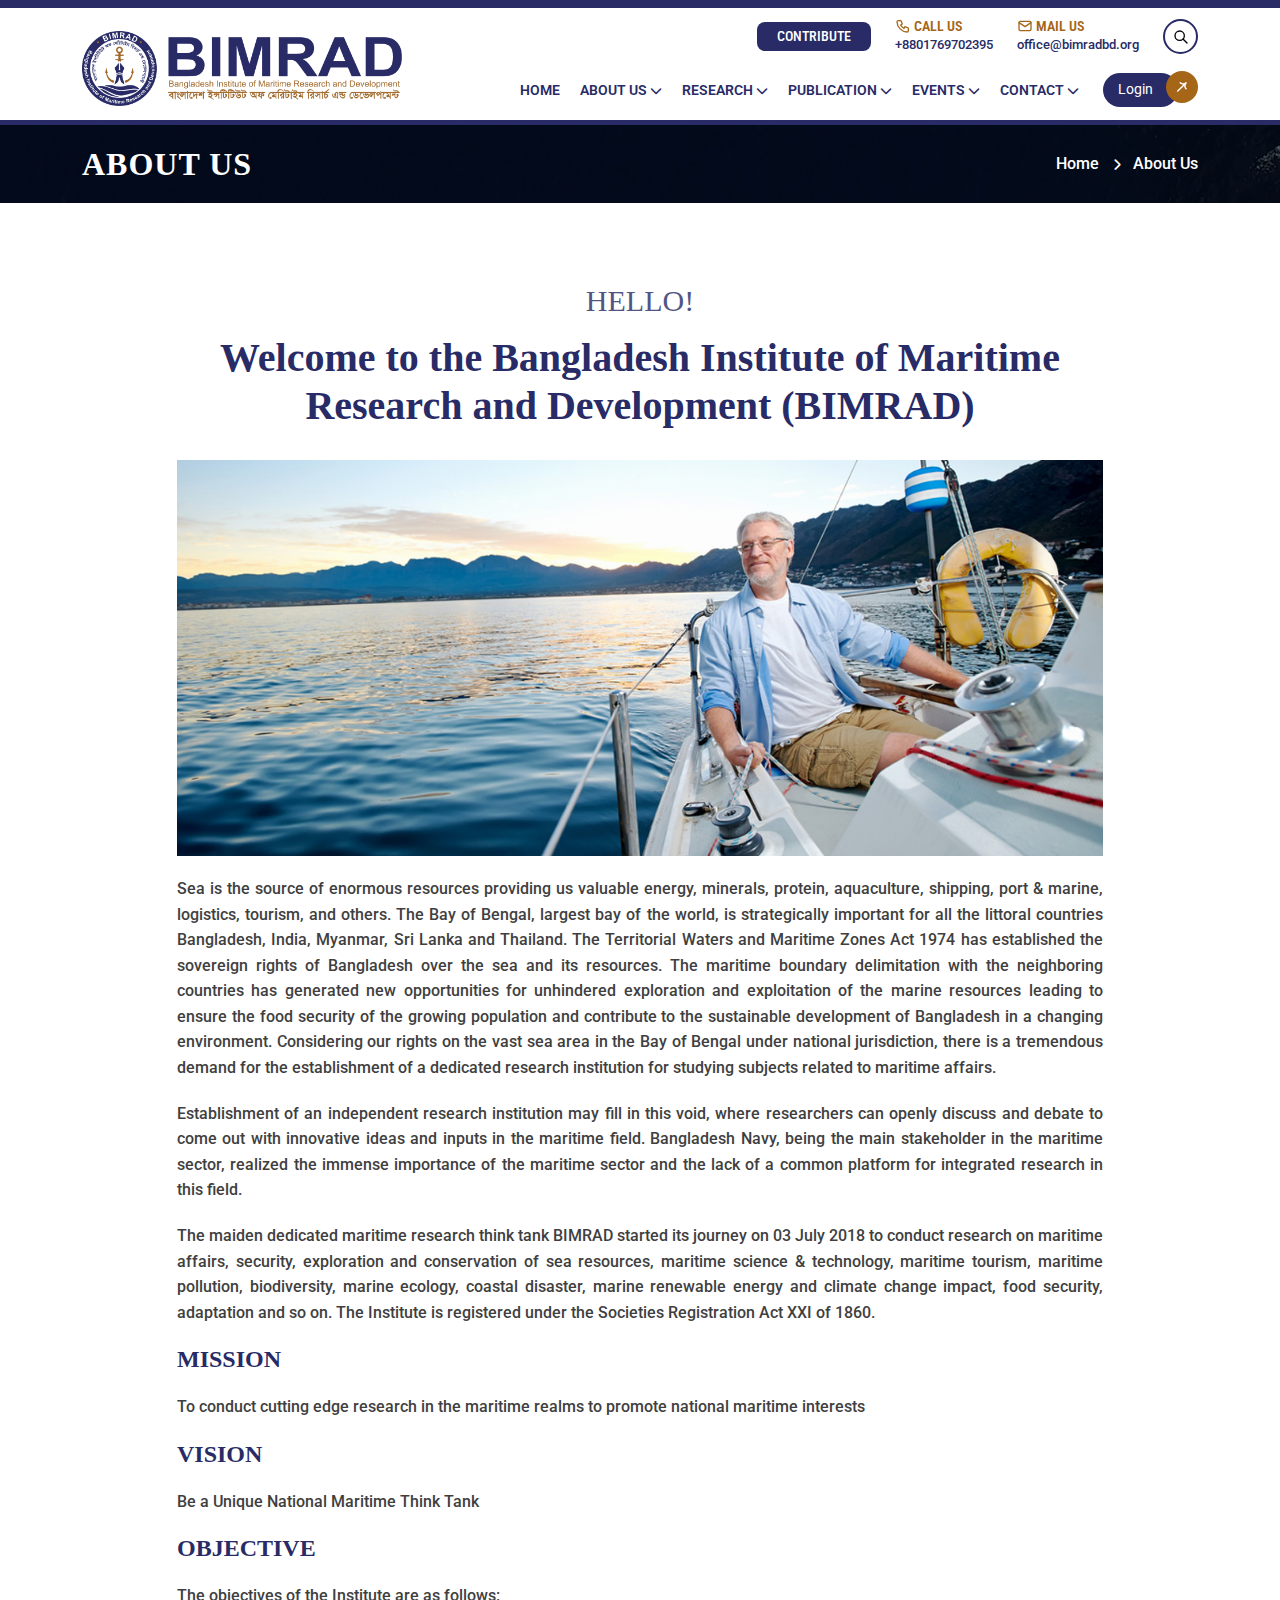
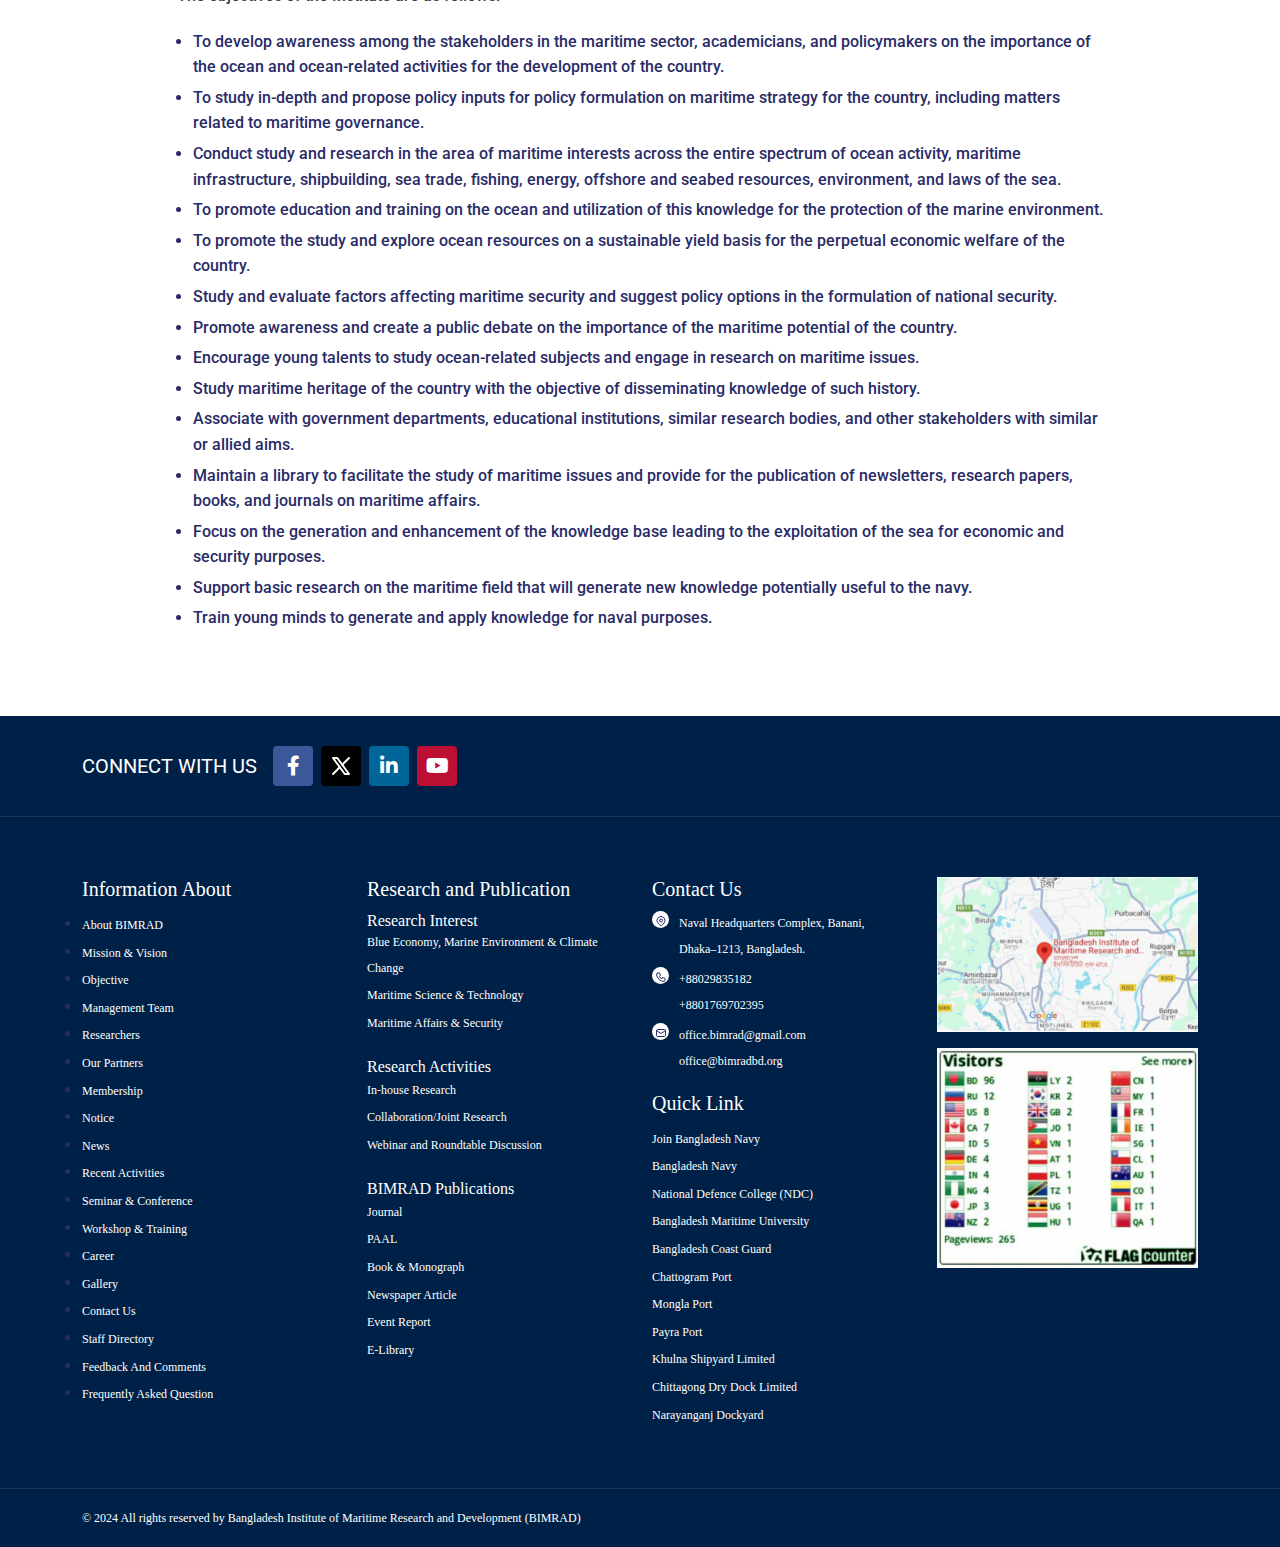
<file: about.html>
<!DOCTYPE html>
<html lang="en">

<head>
  <meta charset="UTF-8">
  <meta http-equiv="X-UA-Compatible" content="IE=edge">
  <title>Home</title>
  <meta name="description" content="Home">
  <meta name="viewport"
    content="width=device-width, initial-scale=1.0, maximum-scale=5.0, minimum-scale=1.0, user-scalable=yes">
  <link rel="shortcut icon" href="images/fevicon.png" type="image/x-icon">
  <!--all css link -->
  <link rel="stylesheet" href="css/bootstrap.min.css">
  <link rel="stylesheet" href="fontawsome/css/all.min.css">
  <link rel="stylesheet" href="fontawsome/css/fontawesome.min.css">
  <link rel="stylesheet" href="css/slick.css">
  <link rel="stylesheet" href="css/magnific-popup.css">
  <link rel="stylesheet" href="css/animate.min.css">
  <link rel="stylesheet" href="css/eocjs-newsticker.css">
  <link rel="stylesheet" href="css/style.css">
</head>


<body>
  <!-- loading section start -->
  <!-- <div class="fullpage_loader">
    <span class="loader"></span>
  </div> -->
  <!-- loading section end -->
  <!-- header area start -->
  <div id="header-fixed-height"></div>
  <header class="header_area" id="sticky-header">
    <nav class="d-none d-xl-block">
      <div class="container">
        <div class="header_main d-flex justify-content-between align-items-center gap-4">
          <div class="logo">
            <a href="index.html">
              <img src="images/logo.png" alt="logo" width="320">
            </a>
          </div>
          <div class="header_info">
            <div class="top_info d-flex justify-content-end align-items-center gap-4">
              <div class="info_item flex-shrink-0">
                <a href="#" class="contribute text-uppercase">contribute</a>
              </div>
              <div class="info_item flex-shrink-0">
                <a href="tel:+8801769702395" class="d-block call">
                  <h5 class="title text-uppercase">
                    <svg xmlns="http://www.w3.org/2000/svg" width="24" height="24" viewBox="0 0 24 24" fill="none"
                      stroke="currentColor" stroke-width="2" stroke-linecap="round" stroke-linejoin="round"
                      class="icon icon-tabler icons-tabler-outline icon-tabler-phone">
                      <path stroke="none" d="M0 0h24v24H0z" fill="none" />
                      <path
                        d="M5 4h4l2 5l-2.5 1.5a11 11 0 0 0 5 5l1.5 -2.5l5 2v4a2 2 0 0 1 -2 2a16 16 0 0 1 -15 -15a2 2 0 0 1 2 -2" />
                    </svg>
                    Call Us</h5>
                  <p>+8801769702395</p>
                </a>
              </div>
              <div class="info_item flex-shrink-0">
                <a href="mailto:office@bimradbd.org" class="d-block call">
                  <h5 class="title text-uppercase">
                    <svg xmlns="http://www.w3.org/2000/svg" width="24" height="24" viewBox="0 0 24 24" fill="none"
                      stroke="currentColor" stroke-width="2" stroke-linecap="round" stroke-linejoin="round"
                      class="icon icon-tabler icons-tabler-outline icon-tabler-mail">
                      <path stroke="none" d="M0 0h24v24H0z" fill="none" />
                      <path d="M3 7a2 2 0 0 1 2 -2h14a2 2 0 0 1 2 2v10a2 2 0 0 1 -2 2h-14a2 2 0 0 1 -2 -2v-10z" />
                      <path d="M3 7l9 6l9 -6" /></svg>
                    Mail Us</h5>
                  <p>office@bimradbd.org</p>
                </a>
              </div>
              <div class="info_item flex-shrink-0">
                <button class="search_btn">
                  <svg xmlns="http://www.w3.org/2000/svg" width="24" height="24" viewBox="0 0 24 24" fill="none"
                    stroke="currentColor" stroke-width="2" stroke-linecap="round" stroke-linejoin="round"
                    class="icon icon-tabler icons-tabler-outline icon-tabler-search">
                    <path stroke="none" d="M0 0h24v24H0z" fill="none" />
                    <path d="M10 10m-7 0a7 7 0 1 0 14 0a7 7 0 1 0 -14 0" />
                    <path d="M21 21l-6 -6" /></svg>
                </button>
              </div>
            </div>
            <div class="menus gap-4 d-flex align-items-center">
              <ul class="list-unstyled d-flex align-items-center flex-wrap">
                <li>
                  <a href="#" class="main_menu">Home</a>
                </li>
                <li>
                  <a href="#" class="main_menu">About Us <i class="fa-solid fa-chevron-down"></i></a>
                  <ul class="sub_menu list-unstyled">
                    <li>
                      <a href="about.html">About BIMRAD</a>
                    </li>
                    <li>
                      <a href="#">
                        Research Management Team <i class="fa-solid fa-chevron-right float-end"></i>
                      </a>
                      <ul class="sub_menu list-unstyled">
                        <li>
                          <a href="member.html">Management Team</a>
                        </li>
                        <li>
                          <a href="member.html">Researchers</a>
                        </li>
                      </ul>
                    </li>
                    <li>
                      <a href="content.html">Content Page</a>
                    </li>
                  </ul>
                </li>
                <li>
                  <a href="#" class="main_menu">Research <i class="fa-solid fa-chevron-down"></i></a>
                  <ul class="sub_menu list-unstyled">
                    <li>
                      <a href="#">About BIMRAD</a>
                    </li>
                    <li>
                      <a href="#">
                        Research Management Team <i class="fa-solid fa-chevron-right float-end"></i>
                      </a>
                      <ul class="sub_menu list-unstyled">
                        <li>
                          <a href="#">Management Team</a>
                        </li>
                        <li>
                          <a href="#">Researchers</a>
                        </li>
                      </ul>
                    </li>
                    <li>
                      <a href="#">Partnership</a>
                    </li>
                  </ul>
                </li>
                <li>
                  <a href="#" class="main_menu">Publication <i class="fa-solid fa-chevron-down"></i></a>
                  <ul class="sub_menu list-unstyled">
                    <li>
                      <a href="publication.html">Journal</a>
                    </li>
                    <li>
                      <a href="publication.html">
                        PAAL
                      </a>
                    </li>
                  </ul>
                </li>
                <li>
                  <a href="#" class="main_menu">Events <i class="fa-solid fa-chevron-down"></i></a>
                  <ul class="sub_menu list-unstyled">
                    <li>
                      <a href="#">About BIMRAD</a>
                    </li>
                    <li>
                      <a href="#">
                        Research Management Team <i class="fa-solid fa-chevron-right float-end"></i>
                      </a>
                      <ul class="sub_menu list-unstyled">
                        <li>
                          <a href="#">Management Team</a>
                        </li>
                        <li>
                          <a href="#">Researchers</a>
                        </li>
                      </ul>
                    </li>
                    <li>
                      <a href="#">Partnership</a>
                    </li>
                  </ul>
                </li>
                <li>
                  <a href="#" class="main_menu">Contact <i class="fa-solid fa-chevron-down"></i></a>
                  <ul class="sub_menu list-unstyled">
                    <li>
                      <a href="contact.html">Contact Us</a>
                    </li>
                    <li>
                      <a href="staf-directory.html">Staff Directory</a>
                    </li>
                    <li>
                      <a href="#">Feedback And Comments</a>
                    </li>
                    <li>
                      <a target="_blank" href="#">Web Mail</a>
                    </li>
                    <li>
                      <a href="faq.html">Frequently Asked Question</a>
                    </li>
                  </ul>
                </li>
              </ul>
              <a href="#" class="theme_btn position-relative">Login
                <span class="arrow position-absolute">
                  <svg version="1.1" xmlns="http://www.w3.org/2000/svg" xmlns:xlink="http://www.w3.org/1999/xlink"
                    x="0px" y="0px" width="9.83px" height="9.72px" viewBox="0 0 9.83 9.72"
                    style="overflow:visible;enable-background:new 0 0 9.83 9.72;" xml:space="preserve">
                    <style type="text/css">
                      .st0 {
                        fill-rule: evenodd;
                        clip-rule: evenodd;
                        fill: #FFFFFF;
                      }
                    </style>
                    <defs></defs>
                    <path class="st0"
                      d="M8.58,0.33C7.31,1.57,5,1.52,3.75,0.23L3.74,0.22C3.46-0.07,3-0.07,2.71,0.21C2.42,0.49,2.42,0.95,2.7,1.24L2.7,1.24C3.62,2.18,4.88,2.67,6.15,2.7L0.22,8.45c-0.29,0.28-0.3,0.75-0.01,1.04c0.28,0.29,0.75,0.3,1.04,0.02l5.92-5.75C7.16,5.02,7.61,6.3,8.53,7.24l0.01,0.01c0.28,0.29,0.74,0.3,1.03,0.02c0.29-0.28,0.3-0.74,0.02-1.03L9.57,6.22c-1.26-1.29-1.23-3.6,0.04-4.83c0.29-0.28,0.3-0.74,0.02-1.03L9.61,0.34C9.33,0.06,8.87,0.05,8.58,0.33" />
                  </svg></span>
              </a>
            </div>
          </div>
          <div class="search-option">
            <form action="#">
              <div class="input-groups position-relative">
                <input type="text" placeholder="Search your keyword..." class="w-100">
                <button type="submit" class="position-absolute">
                  <svg xmlns="http://www.w3.org/2000/svg" width="20" height="20" viewBox="0 0 24 24" fill="none"
                    stroke="currentColor" stroke-width="2" stroke-linecap="round" stroke-linejoin="round"
                    class="icon icon-tabler icons-tabler-outline icon-tabler-search">
                    <path stroke="none" d="M0 0h24v24H0z" fill="none" />
                    <path d="M10 10m-7 0a7 7 0 1 0 14 0a7 7 0 1 0 -14 0" />
                    <path d="M21 21l-6 -6" /></svg>
                </button>
                <button type="button" class="bg-transparent border-0 text-white close-search">
                  <svg xmlns="http://www.w3.org/2000/svg" width="24" height="24" viewBox="0 0 24 24" fill="none"
                    stroke="white" stroke-width="2" stroke-linecap="round" stroke-linejoin="round"
                    class="icon icon-tabler icons-tabler-outline icon-tabler-x">
                    <path stroke="none" d="M0 0h24v24H0z" fill="none" />
                    <path d="M18 6l-12 12" />
                    <path d="M6 6l12 12" /></svg>
                </button>
              </div>
            </form>
          </div>
        </div>
      </div>
    </nav>
    <!-- mobile navbar part start -->
    <div class="mobile-menu-area d-block d-xl-none">
      <div class="container">
        <div class="mobile-topbar">
          <div class="d-flex justify-content-between align-items-center">
            <div class="logo">
              <a href="index.html"> <img src="images/logo.png" width="200" alt="logo"></a>
            </div>
            <div class="bars">
              <i class="fas fa-bars"></i>
            </div>
          </div>
        </div>
      </div>
      <div class="mobile-menu-overlay"></div>
      <div class="mobile-menu-main">
        <div class="logo">
          <a href="index.html"><img src="images/logo.png" width="200" alt="logo"></a>
        </div>
        <div class="close-mobile-menu"><i class="fas fa-times"></i></div>
        <div class="mobile_search">
          <form action="#">
            <div class="input-groups position-relative">
              <input type="text" placeholder="Search your keyword..." class="w-100">
              <button type="submit" class="position-absolute">
                <svg xmlns="http://www.w3.org/2000/svg" width="20" height="20" viewBox="0 0 24 24" fill="none"
                  stroke="currentColor" stroke-width="2" stroke-linecap="round" stroke-linejoin="round"
                  class="icon icon-tabler icons-tabler-outline icon-tabler-search">
                  <path stroke="none" d="M0 0h24v24H0z" fill="none"></path>
                  <path d="M10 10m-7 0a7 7 0 1 0 14 0a7 7 0 1 0 -14 0"></path>
                  <path d="M21 21l-6 -6"></path>
                </svg>
              </button>
            </div>
          </form>
        </div>
        <div class="menu-body">
          <div class="menu-list">
            <ul class="list-unstyled">
              <li class="sub-mobile-menu">
                <a href="#">Home <i class="fas fa-chevron-down float-end"></i></a>
                <ul class="list-unstyled">
                  <li><a href="index.html">Home One</a></li>
                  <li><a href="home-two.html">Home Two</a></li>
                </ul>
              </li>
              <li class="sub-mobile-menu">
                <a href="about.html">About Us</a>
              </li>
              <li class="sub-mobile-menu">
                <a href="#">Services <i class="fas fa-chevron-down float-end"></i></a>
                <ul class="list-unstyled">
                  <li>
                    <a href="services.html">Service Single</a>
                  </li>
                  <li>
                    <a href="service-details.html">Service Details</a>
                  </li>
                </ul>
              </li>
              <li class="sub-mobile-menu">
                <a href="#">Projects <i class="fas fa-chevron-down float-end"></i></a>
                <ul class="list-unstyled">
                  <li>
                    <a href="projects.html">Project Single</a>
                  </li>
                  <li>
                    <a href="project-details.html">Project Details</a>
                  </li>
                </ul>
              </li>
              <li class="sub-mobile-menu">
                <a href="#">Blog <i class="fas fa-chevron-down float-end"></i></a>
                <ul class="list-unstyled">
                  <li>
                    <a href="blog.html">Blog Single</a>
                  </li>
                  <li>
                    <a href="blog-details.html">Blog Details</a>
                  </li>
                </ul>
              </li>
              <li class="sub-mobile-menu">
                <a href="contact.html">Contact</a>
              </li>
            </ul>
          </div>
        </div>
        <div class="d-flex flex-wrap mt-3 px-4">
          <div class="info_item flex-shrink-0 flex-grow-1">
            <a href="#" class="contribute text-uppercase">contribute</a>
          </div>
          <div class="d-flex align-items-center gap-4 mt-3">
            <div class="info_item flex-shrink-0">
              <a href="tel:+8801769702395" class="d-block call">
                <h5 class="title text-uppercase">
                  <svg xmlns="http://www.w3.org/2000/svg" width="24" height="24" viewBox="0 0 24 24" fill="none"
                    stroke="currentColor" stroke-width="2" stroke-linecap="round" stroke-linejoin="round"
                    class="icon icon-tabler icons-tabler-outline icon-tabler-phone">
                    <path stroke="none" d="M0 0h24v24H0z" fill="none" />
                    <path
                      d="M5 4h4l2 5l-2.5 1.5a11 11 0 0 0 5 5l1.5 -2.5l5 2v4a2 2 0 0 1 -2 2a16 16 0 0 1 -15 -15a2 2 0 0 1 2 -2" />
                  </svg>
                  Call Us</h5>
                <p>+8801769702395</p>
              </a>
            </div>
            <div class="info_item flex-shrink-0">
              <a href="mailto:office@bimradbd.org" class="d-block call">
                <h5 class="title text-uppercase">
                  <svg xmlns="http://www.w3.org/2000/svg" width="24" height="24" viewBox="0 0 24 24" fill="none"
                    stroke="currentColor" stroke-width="2" stroke-linecap="round" stroke-linejoin="round"
                    class="icon icon-tabler icons-tabler-outline icon-tabler-mail">
                    <path stroke="none" d="M0 0h24v24H0z" fill="none" />
                    <path d="M3 7a2 2 0 0 1 2 -2h14a2 2 0 0 1 2 2v10a2 2 0 0 1 -2 2h-14a2 2 0 0 1 -2 -2v-10z" />
                    <path d="M3 7l9 6l9 -6" /></svg>
                  Mail Us</h5>
                <p>office@bimradbd.org</p>
              </a>
            </div>
          </div>
        </div>
      </div>
    </div>
    <!-- mobile navbar part end -->
  </header>
  <!-- header area end -->

  <!-- main area start -->
  <main>
    <!-- Breadcrumb area start -->
    <section class="page_header" style="background: url(images/banner-1.jpg);">
      <div class="overlay">
        <div class="container">
          <div class="text">
            <div class="row">
              <div class="col-lg-7 align-self-center">
                <h1 class="page_title">About Us</h1>
              </div>
              <div class="col-lg-5 align-self-center">
                <ul class="list-unstyled d-flex justify-content-start justify-content-lg-end flex-wrap align-items-center page_nav mt-2 mt-lg-0">
                  <li><a href="index.html">Home <i class="fa-solid fa-chevron-right"></i></a></li>
                  <li>About Us <i class="fa-solid fa-chevron-right"></i></li>
                </ul>
              </div>
            </div>
          </div>
        </div>
      </div>
    </section>
    <!-- Breadcrumb area end -->
    <!-- About page area start -->
    <section class="about_page_area">
      <div class="container">
        <div class="row">
          <div class="col-lg-10 mx-auto">
            <div class="text">
              <h2 class="title text-center">Hello!</h2>
              <h3 class="title2 text-center">Welcome to the Bangladesh Institute of Maritime Research and Development
                (BIMRAD)</h3>
              <div class="img">
                <img src="images/featured-image-28.jpg" alt="featured-image-28" class="img-fluid w-100">
              </div>
              <p>Sea is the source of enormous resources providing us valuable energy, minerals, protein, aquaculture,
                shipping, port & marine, logistics, tourism, and others. The Bay of Bengal, largest bay of the world, is
                strategically important for all the littoral countries Bangladesh, India, Myanmar, Sri Lanka and
                Thailand. The Territorial Waters and Maritime Zones Act 1974 has established the sovereign rights of
                Bangladesh over the sea and its resources. The maritime boundary delimitation with the neighboring
                countries has generated new opportunities for unhindered exploration and exploitation of the marine
                resources leading to ensure the food security of the growing population and contribute to the
                sustainable development of Bangladesh in a changing environment. Considering our rights on the vast sea
                area in the Bay of Bengal under national jurisdiction, there is a tremendous demand for the
                establishment of a dedicated research institution for studying subjects related to maritime affairs.</p>
              <p> Establishment of an independent research institution may fill in this void, where researchers can
                openly discuss and debate to come out with innovative ideas and inputs in the maritime field. Bangladesh
                Navy, being the main stakeholder in the maritime sector, realized the immense importance of the maritime
                sector and the lack of a common platform for integrated research in this field.</p>
              <p>The maiden dedicated maritime research think tank BIMRAD started its journey on 03 July 2018 to conduct
                research on maritime affairs, security, exploration and conservation of sea resources, maritime science
                & technology, maritime tourism, maritime pollution, biodiversity, marine ecology, coastal disaster,
                marine renewable energy and climate change impact, food security, adaptation and so on. The Institute is
                registered under the Societies Registration Act XXI of 1860.</p>
              <h4>MISSION</h4>
              <p>To conduct cutting edge research in the maritime realms to promote national maritime interests</p>
              <h4>VISION</h4>
              <p>Be a Unique National Maritime Think Tank </p>
              <h4>OBJECTIVE</h4>
              <p>The objectives of the Institute are as follows:</p>
              <ul class="list-group-item-secondary">
                <li>To develop awareness among the stakeholders in the maritime sector, academicians, and policymakers
                  on the importance of the ocean and ocean-related activities for the development of the country.</li>
                <li>To study in-depth and propose policy inputs for policy formulation on maritime strategy for the
                  country, including matters related to maritime governance.</li>
                <li>Conduct study and research in the area of maritime interests across the entire spectrum of ocean
                  activity, maritime infrastructure, shipbuilding, sea trade, fishing, energy, offshore and seabed
                  resources, environment, and laws of the sea.</li>
                <li>To promote education and training on the ocean and utilization of this knowledge for the protection
                  of the marine environment.</li>
                <li>To promote the study and explore ocean resources on a sustainable yield basis for the perpetual
                  economic welfare of the country.</li>
                <li>Study and evaluate factors affecting maritime security and suggest policy options in the formulation
                  of national security.</li>
                <li>Promote awareness and create a public debate on the importance of the maritime potential of the
                  country.</li>
                <li>Encourage young talents to study ocean-related subjects and engage in research on maritime issues.
                </li>
                <li>Study maritime heritage of the country with the objective of disseminating knowledge of such
                  history.</li>
                <li>Associate with government departments, educational institutions, similar research bodies, and other
                  stakeholders with similar or allied aims.</li>
                <li>Maintain a library to facilitate the study of maritime issues and provide for the publication of
                  newsletters, research papers, books, and journals on maritime affairs.</li>
                <li>Focus on the generation and enhancement of the knowledge base leading to the exploitation of the sea
                  for economic and security purposes.</li>
                <li>Support basic research on the maritime field that will generate new knowledge potentially useful to
                  the navy.</li>
                <li>Train young minds to generate and apply knowledge for naval purposes.</li>
              </ul>
            </div>
          </div>
        </div>
      </div>
    </section>
    <!-- About page area end -->

  </main>
  <!-- main area end -->
  <!-- footer area start -->
  <button class="scroll-to-top">
    <i class="fa-solid fa-arrow-up"></i>
  </button>

  <footer class="footer_area">
    <div class="footer_social">
      <div class="container d-sm-flex align-items-center gap-3">
        <h3 class="text-uppercase text-white title">Connect with us</h3>
        <ul class="list-unstyled social_icon d-flex flex-wrap gap-2 mt-3 mt-sm-0">
          <li><a href="#" class="fb"><i class="fa-brands fa-facebook-f"></i></a></li>
          <li><a href="#" class="tw">
              <svg xmlns="http://www.w3.org/2000/svg" width="24" height="24" viewBox="0 0 24 24" fill="none"
                stroke="currentColor" stroke-width="2" stroke-linecap="round" stroke-linejoin="round"
                class="icon icon-tabler icons-tabler-outline icon-tabler-brand-x">
                <path stroke="none" d="M0 0h24v24H0z" fill="none" />
                <path d="M4 4l11.733 16h4.267l-11.733 -16z" />
                <path d="M4 20l6.768 -6.768m2.46 -2.46l6.772 -6.772" /></svg>
            </a></li>
          <li><a href="#" class="lin"><i class="fa-brands fa-linkedin-in"></i></a></li>
          <li><a href="#" class="yt"><i class="fa-brands fa-youtube"></i></a></li>
        </ul>
      </div>
    </div>
    <div class="container">
      <div class="row g-4">
        <div class="col-lg-3 col-sm-6">
          <div class="footer_widget">
            <h4 class="ft_title">Information About
            </h4>
            <ul>
              <li><a href="#">About BIMRAD</a></li>
              <li><a href="#">Mission & Vision</a></li>
              <li><a href="#">Objective</a></li>
              <li><a href="#">Management Team</a></li>
              <li><a href="#">Researchers</a></li>
              <li><a href="#">Our Partners</a></li>
              <li><a href="#">Membership</a></li>
              <li><a href="#">Notice</a></li>
              <li><a href="#">News</a></li>
              <li><a href="#">Recent Activities</a></li>
              <li><a href="#">Seminar & Conference</a></li>
              <li><a href="#">Workshop & Training</a></li>
              <li><a href="#">Career</a></li>
              <li><a href="#">Gallery</a></li>
              <li><a href="#">Contact Us</a></li>
              <li><a href="#">Staff Directory</a></li>
              <li><a href="#">Feedback And Comments</a></li>
              <li><a href="#">Frequently Asked Question</a></li>
            </ul>
          </div>
        </div>
        <div class="col-lg-3 col-sm-6">
          <div class="footer_widget">
            <h4 class="ft_title">Research and Publication</h4>
            <div class="widget_item">
              <h5 class="w_title">Research Interest</h5>
              <ul class="list-unstyled">
                <li><a href="#">Blue Economy, Marine Environment & Climate Change</a></li>
                <li><a href="#">Maritime Science & Technology</a></li>
                <li><a href="#">Maritime Affairs & Security</a></li>
              </ul>
            </div>
            <div class="widget_item">
              <h5 class="w_title">Research Activities</h5>
              <ul class="list-unstyled">
                <li><a href="#">In-house Research</a></li>
                <li><a href="#">Collaboration/Joint Research</a></li>
                <li><a href="#">Webinar and Roundtable Discussion</a></li>
              </ul>
            </div>
            <div class="widget_item">
              <h5 class="w_title">BIMRAD Publications
              </h5>
              <ul class="list-unstyled">
                <li><a href="#">Journal</a></li>
                <li><a href="#">PAAL</a></li>
                <li><a href="#">Book & Monograph</a></li>
                <li><a href="#">Newspaper Article</a></li>
                <li><a href="#">Event Report</a></li>
                <li><a href="#">E-Library</a></li>
              </ul>
            </div>
          </div>
        </div>
        <div class="col-lg-3 col-sm-6">
          <div class="footer_widget contact_widget">
            <h4 class="ft_title">Contact Us</h4>
            <ul class="list-unstyled">
              <li>
                <span class="icon">
                  <svg xmlns="http://www.w3.org/2000/svg" width="24" height="24" viewBox="0 0 24 24" fill="none"
                    stroke="currentColor" stroke-width="2" stroke-linecap="round" stroke-linejoin="round"
                    class="icon icon-tabler icons-tabler-outline icon-tabler-map-pin">
                    <path stroke="none" d="M0 0h24v24H0z" fill="none" />
                    <path d="M9 11a3 3 0 1 0 6 0a3 3 0 0 0 -6 0" />
                    <path d="M17.657 16.657l-4.243 4.243a2 2 0 0 1 -2.827 0l-4.244 -4.243a8 8 0 1 1 11.314 0z" /></svg>
                </span>
                <span class="info">
                  Naval Headquarters Complex, Banani, <br>
                  Dhaka–1213, Bangladesh.
                </span>
              </li>
              <li>
                <span class="icon">
                  <svg xmlns="http://www.w3.org/2000/svg" width="24" height="24" viewBox="0 0 24 24" fill="none"
                    stroke="currentColor" stroke-width="2" stroke-linecap="round" stroke-linejoin="round"
                    class="icon icon-tabler icons-tabler-outline icon-tabler-phone">
                    <path stroke="none" d="M0 0h24v24H0z" fill="none" />
                    <path
                      d="M5 4h4l2 5l-2.5 1.5a11 11 0 0 0 5 5l1.5 -2.5l5 2v4a2 2 0 0 1 -2 2a16 16 0 0 1 -15 -15a2 2 0 0 1 2 -2" />
                  </svg>
                </span>
                <span class="info">
                  <a href="tel:+88029835182">+88029835182</a> <br>
                  <a href="tel:+8801769702395">+8801769702395</a>
                </span>
              </li>
              <li>
                <span class="icon">
                  <svg xmlns="http://www.w3.org/2000/svg" width="24" height="24" viewBox="0 0 24 24" fill="none"
                    stroke="currentColor" stroke-width="2" stroke-linecap="round" stroke-linejoin="round"
                    class="icon icon-tabler icons-tabler-outline icon-tabler-mail">
                    <path stroke="none" d="M0 0h24v24H0z" fill="none" />
                    <path d="M3 7a2 2 0 0 1 2 -2h14a2 2 0 0 1 2 2v10a2 2 0 0 1 -2 2h-14a2 2 0 0 1 -2 -2v-10z" />
                    <path d="M3 7l9 6l9 -6" /></svg>
                </span>
                <span class="info">
                  <a href="mailto:office.bimrad@gmail.com">office.bimrad@gmail.com</a> <br>
                  <a href="mailto:office@bimradbd.org">office@bimradbd.org</a>
                </span>
              </li>
            </ul>
          </div>
          <div class="footer_widget mt-3">
            <h4 class="ft_title">Quick Link</h4>
            <ul class="list-unstyled">
              <li><a href="#">Join Bangladesh Navy</a></li>
              <li><a href="#">Bangladesh Navy</a></li>
              <li><a href="#">National Defence College (NDC)</a></li>
              <li><a href="#">Bangladesh Maritime University</a></li>
              <li><a href="#">Bangladesh Coast Guard</a></li>
              <li><a href="#">Chattogram Port</a></li>
              <li><a href="#">Mongla Port</a></li>
              <li><a href="#">Payra Port</a></li>
              <li><a href="#">Khulna Shipyard Limited</a></li>
              <li><a href="#">Chittagong Dry Dock Limited</a></li>
              <li><a href="#">Narayanganj Dockyard</a></li>
            </ul>
          </div>
        </div>
        <div class="col-lg-3 col-sm-6">
          <div class="footer_widget">
            <h4 class="ft_title">
              <div class="row g-3">
                <div class="col-lg-12">
                  <div class="img">
                    <img src="images/footer-img-1.jpg" alt="footer-img" class="img-fluid w-100">
                  </div>
                </div>
                <div class="col-lg-12">
                  <div class="img">
                    <img src="images/footer-img-2.jpg" alt="footer-img" class="img-fluid w-100">
                  </div>
                </div>
              </div>
            </h4>
          </div>
        </div>
      </div>
    </div>
    <div class="footer_btm">
      <div class="container">
        <p>© 2024 All rights reserved by Bangladesh Institute of Maritime Research and Development (BIMRAD)
        </p>
      </div>
    </div>
  </footer>
  <!-- footer area end -->


  <!-- all js link -->
  <script src="js/jquery-3.6.0.min.js"></script>
  <script src="js/bootstrap.bundle.min.js"></script>
  <script src="js/jquery.magnific-popup.min.js"></script>
  <script src="js/slick.min.js"></script>
  <script src="js/eocjs-newsticker.js"></script>
  <script src="js/script.js"></script>
</body>

</html>
</file>
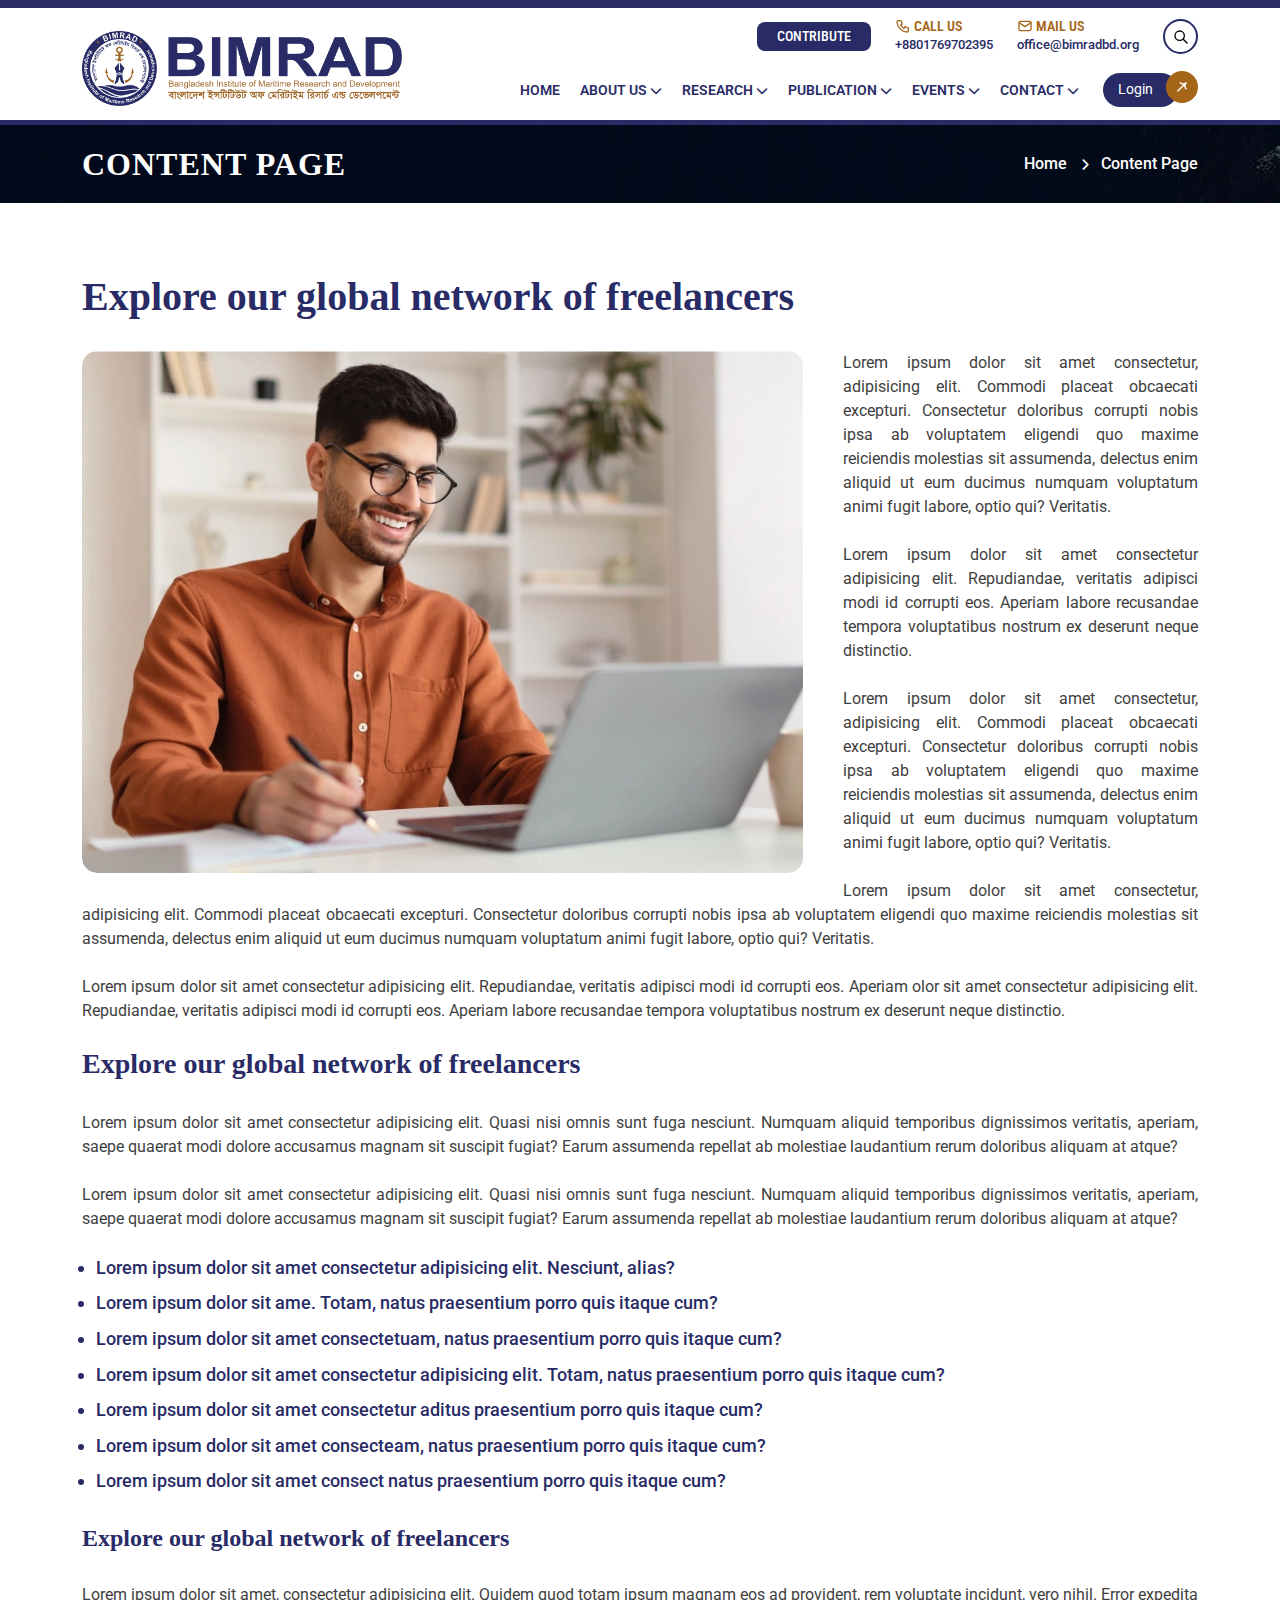
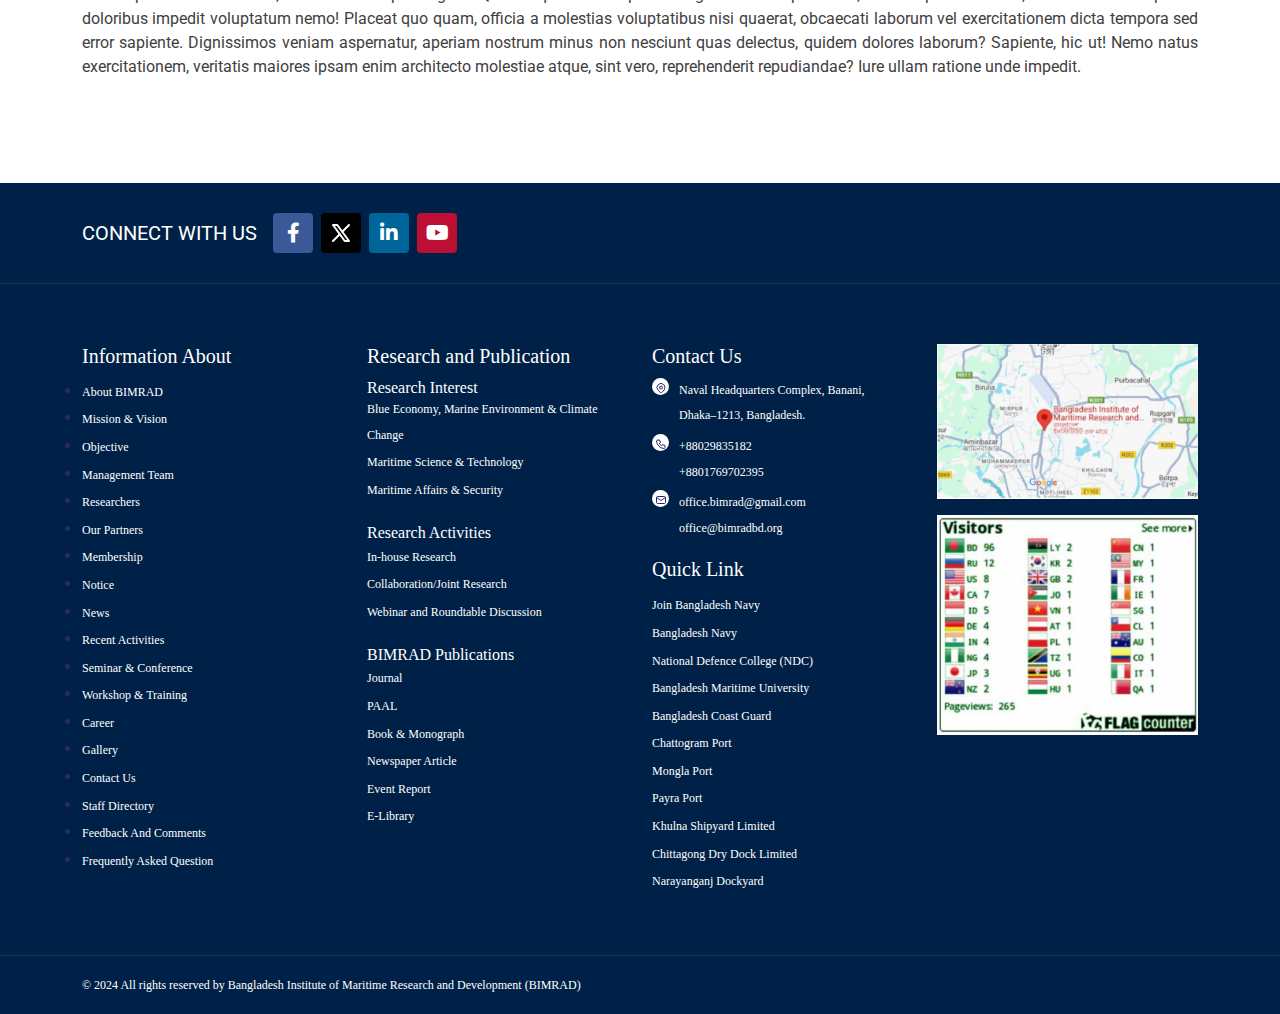
<file: content.html>
<!DOCTYPE html>
<html lang="en">

<head>
  <meta charset="UTF-8">
  <meta http-equiv="X-UA-Compatible" content="IE=edge">
  <title>Home</title>
  <meta name="description" content="Home">
  <meta name="viewport"
    content="width=device-width, initial-scale=1.0, maximum-scale=5.0, minimum-scale=1.0, user-scalable=yes">
  <link rel="shortcut icon" href="images/fevicon.png" type="image/x-icon">
  <!--all css link -->
  <link rel="stylesheet" href="css/bootstrap.min.css">
  <link rel="stylesheet" href="fontawsome/css/all.min.css">
  <link rel="stylesheet" href="fontawsome/css/fontawesome.min.css">
  <link rel="stylesheet" href="css/slick.css">
  <link rel="stylesheet" href="css/magnific-popup.css">
  <link rel="stylesheet" href="css/animate.min.css">
  <link rel="stylesheet" href="css/eocjs-newsticker.css">
  <link rel="stylesheet" href="css/style.css">
</head>


<body>
  <!-- loading section start -->
  <!-- <div class="fullpage_loader">
    <span class="loader"></span>
  </div> -->
  <!-- loading section end -->
  <!-- header area start -->
  <div id="header-fixed-height"></div>
  <header class="header_area" id="sticky-header">
    <nav class="d-none d-xl-block">
      <div class="container">
        <div class="header_main d-flex justify-content-between align-items-center gap-4">
          <div class="logo">
            <a href="index.html">
              <img src="images/logo.png" alt="logo" width="320">
            </a>
          </div>
          <div class="header_info">
            <div class="top_info d-flex justify-content-end align-items-center gap-4">
              <div class="info_item flex-shrink-0">
                <a href="#" class="contribute text-uppercase">contribute</a>
              </div>
              <div class="info_item flex-shrink-0">
                <a href="tel:+8801769702395" class="d-block call">
                  <h5 class="title text-uppercase">
                    <svg xmlns="http://www.w3.org/2000/svg" width="24" height="24" viewBox="0 0 24 24" fill="none"
                      stroke="currentColor" stroke-width="2" stroke-linecap="round" stroke-linejoin="round"
                      class="icon icon-tabler icons-tabler-outline icon-tabler-phone">
                      <path stroke="none" d="M0 0h24v24H0z" fill="none" />
                      <path
                        d="M5 4h4l2 5l-2.5 1.5a11 11 0 0 0 5 5l1.5 -2.5l5 2v4a2 2 0 0 1 -2 2a16 16 0 0 1 -15 -15a2 2 0 0 1 2 -2" />
                    </svg>
                    Call Us</h5>
                  <p>+8801769702395</p>
                </a>
              </div>
              <div class="info_item flex-shrink-0">
                <a href="mailto:office@bimradbd.org" class="d-block call">
                  <h5 class="title text-uppercase">
                    <svg xmlns="http://www.w3.org/2000/svg" width="24" height="24" viewBox="0 0 24 24" fill="none"
                      stroke="currentColor" stroke-width="2" stroke-linecap="round" stroke-linejoin="round"
                      class="icon icon-tabler icons-tabler-outline icon-tabler-mail">
                      <path stroke="none" d="M0 0h24v24H0z" fill="none" />
                      <path d="M3 7a2 2 0 0 1 2 -2h14a2 2 0 0 1 2 2v10a2 2 0 0 1 -2 2h-14a2 2 0 0 1 -2 -2v-10z" />
                      <path d="M3 7l9 6l9 -6" /></svg>
                    Mail Us</h5>
                  <p>office@bimradbd.org</p>
                </a>
              </div>
              <div class="info_item flex-shrink-0">
                <button class="search_btn">
                  <svg xmlns="http://www.w3.org/2000/svg" width="24" height="24" viewBox="0 0 24 24" fill="none"
                    stroke="currentColor" stroke-width="2" stroke-linecap="round" stroke-linejoin="round"
                    class="icon icon-tabler icons-tabler-outline icon-tabler-search">
                    <path stroke="none" d="M0 0h24v24H0z" fill="none" />
                    <path d="M10 10m-7 0a7 7 0 1 0 14 0a7 7 0 1 0 -14 0" />
                    <path d="M21 21l-6 -6" /></svg>
                </button>
              </div>
            </div>
            <div class="menus gap-4 d-flex align-items-center">
              <ul class="list-unstyled d-flex align-items-center flex-wrap">
                <li>
                  <a href="#" class="main_menu">Home</a>
                </li>
                <li>
                  <a href="#" class="main_menu">About Us <i class="fa-solid fa-chevron-down"></i></a>
                  <ul class="sub_menu list-unstyled">
                    <li>
                      <a href="about.html">About BIMRAD</a>
                    </li>
                    <li>
                      <a href="#">
                        Research Management Team <i class="fa-solid fa-chevron-right float-end"></i>
                      </a>
                      <ul class="sub_menu list-unstyled">
                        <li>
                          <a href="member.html">Management Team</a>
                        </li>
                        <li>
                          <a href="member.html">Researchers</a>
                        </li>
                      </ul>
                    </li>
                    <li>
                      <a href="content.html">Content Page</a>
                    </li>
                  </ul>
                </li>
                <li>
                  <a href="#" class="main_menu">Research <i class="fa-solid fa-chevron-down"></i></a>
                  <ul class="sub_menu list-unstyled">
                    <li>
                      <a href="#">About BIMRAD</a>
                    </li>
                    <li>
                      <a href="#">
                        Research Management Team <i class="fa-solid fa-chevron-right float-end"></i>
                      </a>
                      <ul class="sub_menu list-unstyled">
                        <li>
                          <a href="#">Management Team</a>
                        </li>
                        <li>
                          <a href="#">Researchers</a>
                        </li>
                      </ul>
                    </li>
                    <li>
                      <a href="#">Partnership</a>
                    </li>
                  </ul>
                </li>
                <li>
                  <a href="#" class="main_menu">Publication <i class="fa-solid fa-chevron-down"></i></a>
                  <ul class="sub_menu list-unstyled">
                    <li>
                      <a href="publication.html">Journal</a>
                    </li>
                    <li>
                      <a href="publication.html">
                        PAAL
                      </a>
                    </li>
                  </ul>
                </li>
                <li>
                  <a href="#" class="main_menu">Events <i class="fa-solid fa-chevron-down"></i></a>
                  <ul class="sub_menu list-unstyled">
                    <li>
                      <a href="#">About BIMRAD</a>
                    </li>
                    <li>
                      <a href="#">
                        Research Management Team <i class="fa-solid fa-chevron-right float-end"></i>
                      </a>
                      <ul class="sub_menu list-unstyled">
                        <li>
                          <a href="#">Management Team</a>
                        </li>
                        <li>
                          <a href="#">Researchers</a>
                        </li>
                      </ul>
                    </li>
                    <li>
                      <a href="#">Partnership</a>
                    </li>
                  </ul>
                </li>
                <li>
                  <a href="#" class="main_menu">Contact <i class="fa-solid fa-chevron-down"></i></a>
                  <ul class="sub_menu list-unstyled">
                    <li>
                      <a href="contact.html">Contact Us</a>
                    </li>
                    <li>
                      <a href="staf-directory.html">Staff Directory</a>
                    </li>
                    <li>
                      <a href="#">Feedback And Comments</a>
                    </li>
                    <li>
                      <a target="_blank" href="#">Web Mail</a>
                    </li>
                    <li>
                      <a href="faq.html">Frequently Asked Question</a>
                    </li>
                  </ul>
                </li>
              </ul>
              <a href="#" class="theme_btn position-relative">Login
                <span class="arrow position-absolute">
                  <svg version="1.1" xmlns="http://www.w3.org/2000/svg" xmlns:xlink="http://www.w3.org/1999/xlink"
                    x="0px" y="0px" width="9.83px" height="9.72px" viewBox="0 0 9.83 9.72"
                    style="overflow:visible;enable-background:new 0 0 9.83 9.72;" xml:space="preserve">
                    <style type="text/css">
                      .st0 {
                        fill-rule: evenodd;
                        clip-rule: evenodd;
                        fill: #FFFFFF;
                      }
                    </style>
                    <defs></defs>
                    <path class="st0"
                      d="M8.58,0.33C7.31,1.57,5,1.52,3.75,0.23L3.74,0.22C3.46-0.07,3-0.07,2.71,0.21C2.42,0.49,2.42,0.95,2.7,1.24L2.7,1.24C3.62,2.18,4.88,2.67,6.15,2.7L0.22,8.45c-0.29,0.28-0.3,0.75-0.01,1.04c0.28,0.29,0.75,0.3,1.04,0.02l5.92-5.75C7.16,5.02,7.61,6.3,8.53,7.24l0.01,0.01c0.28,0.29,0.74,0.3,1.03,0.02c0.29-0.28,0.3-0.74,0.02-1.03L9.57,6.22c-1.26-1.29-1.23-3.6,0.04-4.83c0.29-0.28,0.3-0.74,0.02-1.03L9.61,0.34C9.33,0.06,8.87,0.05,8.58,0.33" />
                  </svg></span>
              </a>
            </div>
          </div>
          <div class="search-option">
            <form action="#">
              <div class="input-groups position-relative">
                <input type="text" placeholder="Search your keyword..." class="w-100">
                <button type="submit" class="position-absolute">
                  <svg xmlns="http://www.w3.org/2000/svg" width="20" height="20" viewBox="0 0 24 24" fill="none"
                    stroke="currentColor" stroke-width="2" stroke-linecap="round" stroke-linejoin="round"
                    class="icon icon-tabler icons-tabler-outline icon-tabler-search">
                    <path stroke="none" d="M0 0h24v24H0z" fill="none" />
                    <path d="M10 10m-7 0a7 7 0 1 0 14 0a7 7 0 1 0 -14 0" />
                    <path d="M21 21l-6 -6" /></svg>
                </button>
                <button type="button" class="bg-transparent border-0 text-white close-search">
                  <svg xmlns="http://www.w3.org/2000/svg" width="24" height="24" viewBox="0 0 24 24" fill="none"
                    stroke="white" stroke-width="2" stroke-linecap="round" stroke-linejoin="round"
                    class="icon icon-tabler icons-tabler-outline icon-tabler-x">
                    <path stroke="none" d="M0 0h24v24H0z" fill="none" />
                    <path d="M18 6l-12 12" />
                    <path d="M6 6l12 12" /></svg>
                </button>
              </div>
            </form>
          </div>
        </div>
      </div>
    </nav>
    <!-- mobile navbar part start -->
    <div class="mobile-menu-area d-block d-xl-none">
      <div class="container">
        <div class="mobile-topbar">
          <div class="d-flex justify-content-between align-items-center">
            <div class="logo">
              <a href="index.html"> <img src="images/logo.png" width="200" alt="logo"></a>
            </div>
            <div class="bars">
              <i class="fas fa-bars"></i>
            </div>
          </div>
        </div>
      </div>
      <div class="mobile-menu-overlay"></div>
      <div class="mobile-menu-main">
        <div class="logo">
          <a href="index.html"><img src="images/logo.png" width="200" alt="logo"></a>
        </div>
        <div class="close-mobile-menu"><i class="fas fa-times"></i></div>
        <div class="mobile_search">
          <form action="#">
            <div class="input-groups position-relative">
              <input type="text" placeholder="Search your keyword..." class="w-100">
              <button type="submit" class="position-absolute">
                <svg xmlns="http://www.w3.org/2000/svg" width="20" height="20" viewBox="0 0 24 24" fill="none"
                  stroke="currentColor" stroke-width="2" stroke-linecap="round" stroke-linejoin="round"
                  class="icon icon-tabler icons-tabler-outline icon-tabler-search">
                  <path stroke="none" d="M0 0h24v24H0z" fill="none"></path>
                  <path d="M10 10m-7 0a7 7 0 1 0 14 0a7 7 0 1 0 -14 0"></path>
                  <path d="M21 21l-6 -6"></path>
                </svg>
              </button>
            </div>
          </form>
        </div>
        <div class="menu-body">
          <div class="menu-list">
            <ul class="list-unstyled">
              <li class="sub-mobile-menu">
                <a href="#">Home <i class="fas fa-chevron-down float-end"></i></a>
                <ul class="list-unstyled">
                  <li><a href="index.html">Home One</a></li>
                  <li><a href="home-two.html">Home Two</a></li>
                </ul>
              </li>
              <li class="sub-mobile-menu">
                <a href="about.html">About Us</a>
              </li>
              <li class="sub-mobile-menu">
                <a href="#">Services <i class="fas fa-chevron-down float-end"></i></a>
                <ul class="list-unstyled">
                  <li>
                    <a href="services.html">Service Single</a>
                  </li>
                  <li>
                    <a href="service-details.html">Service Details</a>
                  </li>
                </ul>
              </li>
              <li class="sub-mobile-menu">
                <a href="#">Projects <i class="fas fa-chevron-down float-end"></i></a>
                <ul class="list-unstyled">
                  <li>
                    <a href="projects.html">Project Single</a>
                  </li>
                  <li>
                    <a href="project-details.html">Project Details</a>
                  </li>
                </ul>
              </li>
              <li class="sub-mobile-menu">
                <a href="#">Blog <i class="fas fa-chevron-down float-end"></i></a>
                <ul class="list-unstyled">
                  <li>
                    <a href="blog.html">Blog Single</a>
                  </li>
                  <li>
                    <a href="blog-details.html">Blog Details</a>
                  </li>
                </ul>
              </li>
              <li class="sub-mobile-menu">
                <a href="contact.html">Contact</a>
              </li>
            </ul>
          </div>
        </div>
        <div class="d-flex flex-wrap mt-3 px-4">
          <div class="info_item flex-shrink-0 flex-grow-1">
            <a href="#" class="contribute text-uppercase">contribute</a>
          </div>
          <div class="d-flex align-items-center gap-4 mt-3">
            <div class="info_item flex-shrink-0">
              <a href="tel:+8801769702395" class="d-block call">
                <h5 class="title text-uppercase">
                  <svg xmlns="http://www.w3.org/2000/svg" width="24" height="24" viewBox="0 0 24 24" fill="none"
                    stroke="currentColor" stroke-width="2" stroke-linecap="round" stroke-linejoin="round"
                    class="icon icon-tabler icons-tabler-outline icon-tabler-phone">
                    <path stroke="none" d="M0 0h24v24H0z" fill="none" />
                    <path
                      d="M5 4h4l2 5l-2.5 1.5a11 11 0 0 0 5 5l1.5 -2.5l5 2v4a2 2 0 0 1 -2 2a16 16 0 0 1 -15 -15a2 2 0 0 1 2 -2" />
                  </svg>
                  Call Us</h5>
                <p>+8801769702395</p>
              </a>
            </div>
            <div class="info_item flex-shrink-0">
              <a href="mailto:office@bimradbd.org" class="d-block call">
                <h5 class="title text-uppercase">
                  <svg xmlns="http://www.w3.org/2000/svg" width="24" height="24" viewBox="0 0 24 24" fill="none"
                    stroke="currentColor" stroke-width="2" stroke-linecap="round" stroke-linejoin="round"
                    class="icon icon-tabler icons-tabler-outline icon-tabler-mail">
                    <path stroke="none" d="M0 0h24v24H0z" fill="none" />
                    <path d="M3 7a2 2 0 0 1 2 -2h14a2 2 0 0 1 2 2v10a2 2 0 0 1 -2 2h-14a2 2 0 0 1 -2 -2v-10z" />
                    <path d="M3 7l9 6l9 -6" /></svg>
                  Mail Us</h5>
                <p>office@bimradbd.org</p>
              </a>
            </div>
          </div>
        </div>
      </div>
    </div>
    <!-- mobile navbar part end -->
  </header>
  <!-- header area end -->

  <!-- main area start -->
  <main>
    <!-- Breadcrumb area start -->
    <section class="page_header" style="background: url(images/banner-1.jpg);">
      <div class="overlay">
        <div class="container">
          <div class="text">
            <div class="row">
              <div class="col-lg-7 align-self-center">
                <h1 class="page_title">Content Page</h1>
              </div>
              <div class="col-lg-5 align-self-center">
                <ul class="list-unstyled d-flex justify-content-start justify-content-lg-end flex-wrap align-items-center page_nav mt-2 mt-lg-0">
                  <li><a href="index.html">Home <i class="fa-solid fa-chevron-right"></i></a></li>
                  <li>Content Page <i class="fa-solid fa-chevron-right"></i></li>
                </ul>
              </div>
            </div>
          </div>
        </div>
      </div>
    </section>
    <!-- Breadcrumb area end -->
    <section class="content_page_area">
      <div class="container">
        <h2 class="title">Explore our global network of freelancers</h2>
        <div class="image">
          <img src="images/about.png" alt="about" class="img-fluid w-100">
        </div>
        <div class="content">
          <p>Lorem ipsum dolor sit amet consectetur, adipisicing elit. Commodi placeat obcaecati excepturi. Consectetur doloribus corrupti nobis ipsa ab voluptatem eligendi quo maxime reiciendis molestias sit assumenda, delectus enim aliquid ut eum ducimus numquam voluptatum animi fugit labore, optio qui? Veritatis.</p>
          <p>Lorem ipsum dolor sit amet consectetur adipisicing elit. Repudiandae, veritatis adipisci modi id corrupti eos. Aperiam labore recusandae tempora voluptatibus nostrum ex deserunt neque distinctio.</p>
          <p>Lorem ipsum dolor sit amet consectetur, adipisicing elit. Commodi placeat obcaecati excepturi. Consectetur doloribus corrupti nobis ipsa ab voluptatem eligendi quo maxime reiciendis molestias sit assumenda, delectus enim aliquid ut eum ducimus numquam voluptatum animi fugit labore, optio qui? Veritatis.</p>
          <p>Lorem ipsum dolor sit amet consectetur, adipisicing elit. Commodi placeat obcaecati excepturi. Consectetur doloribus corrupti nobis ipsa ab voluptatem eligendi quo maxime reiciendis molestias sit assumenda, delectus enim aliquid ut eum ducimus numquam voluptatum animi fugit labore, optio qui? Veritatis.</p>
          <p>Lorem ipsum dolor sit amet consectetur adipisicing elit. Repudiandae, veritatis adipisci modi id corrupti eos. Aperiam olor sit amet consectetur adipisicing elit. Repudiandae, veritatis adipisci modi id corrupti eos. Aperiam labore recusandae tempora voluptatibus nostrum ex deserunt neque distinctio.</p>
          <h3>Explore our global network of freelancers</h3>
          
          <p>Lorem ipsum dolor sit amet consectetur adipisicing elit. Quasi nisi omnis sunt fuga nesciunt. Numquam aliquid temporibus dignissimos veritatis, aperiam, saepe quaerat modi dolore accusamus magnam sit suscipit fugiat? Earum assumenda repellat ab molestiae laudantium rerum doloribus aliquam at atque?</p>
          <p>Lorem ipsum dolor sit amet consectetur adipisicing elit. Quasi nisi omnis sunt fuga nesciunt. Numquam aliquid temporibus dignissimos veritatis, aperiam, saepe quaerat modi dolore accusamus magnam sit suscipit fugiat? Earum assumenda repellat ab molestiae laudantium rerum doloribus aliquam at atque?</p>
          <ul>
            <li>Lorem ipsum dolor sit amet consectetur adipisicing elit. Nesciunt, alias?</li>
            <li>Lorem ipsum dolor sit ame. Totam, natus praesentium porro quis itaque cum?</li>
            <li>Lorem ipsum dolor sit amet consectetuam, natus praesentium porro quis itaque cum?</li>
            <li>Lorem ipsum dolor sit amet consectetur adipisicing elit. Totam, natus praesentium porro quis itaque cum?</li>
            <li>Lorem ipsum dolor sit amet consectetur aditus praesentium porro quis itaque cum?</li>
            <li>Lorem ipsum dolor sit amet consecteam, natus praesentium porro quis itaque cum?</li>
            <li>Lorem ipsum dolor sit amet consect natus praesentium porro quis itaque cum?</li>
          </ul>
          <h4>Explore our global network of freelancers</h4>
          <p>Lorem ipsum dolor sit amet, consectetur adipisicing elit. Quidem quod totam ipsum magnam eos ad provident, rem voluptate incidunt, vero nihil. Error expedita doloribus impedit voluptatum nemo! Placeat quo quam, officia a molestias voluptatibus nisi quaerat, obcaecati laborum vel exercitationem dicta tempora sed error sapiente. Dignissimos veniam aspernatur, aperiam nostrum minus non nesciunt quas delectus, quidem dolores laborum? Sapiente, hic ut! Nemo natus exercitationem, veritatis maiores ipsam enim architecto molestiae atque, sint vero, reprehenderit repudiandae? Iure ullam ratione unde impedit.</p>
        </div>
        <div class="clr"></div>
      </div>
    </section>

  </main>
  <!-- main area end -->
  <!-- footer area start -->
  <button class="scroll-to-top">
    <i class="fa-solid fa-arrow-up"></i>
  </button>

  <footer class="footer_area">
    <div class="footer_social">
      <div class="container d-sm-flex align-items-center gap-3">
        <h3 class="text-uppercase text-white title">Connect with us</h3>
        <ul class="list-unstyled social_icon d-flex flex-wrap gap-2 mt-3 mt-sm-0">
          <li><a href="#" class="fb"><i class="fa-brands fa-facebook-f"></i></a></li>
          <li><a href="#" class="tw">
              <svg xmlns="http://www.w3.org/2000/svg" width="24" height="24" viewBox="0 0 24 24" fill="none"
                stroke="currentColor" stroke-width="2" stroke-linecap="round" stroke-linejoin="round"
                class="icon icon-tabler icons-tabler-outline icon-tabler-brand-x">
                <path stroke="none" d="M0 0h24v24H0z" fill="none" />
                <path d="M4 4l11.733 16h4.267l-11.733 -16z" />
                <path d="M4 20l6.768 -6.768m2.46 -2.46l6.772 -6.772" /></svg>
            </a></li>
          <li><a href="#" class="lin"><i class="fa-brands fa-linkedin-in"></i></a></li>
          <li><a href="#" class="yt"><i class="fa-brands fa-youtube"></i></a></li>
        </ul>
      </div>
    </div>
    <div class="container">
      <div class="row g-4">
        <div class="col-lg-3 col-sm-6">
          <div class="footer_widget">
            <h4 class="ft_title">Information About
            </h4>
            <ul>
              <li><a href="#">About BIMRAD</a></li>
              <li><a href="#">Mission & Vision</a></li>
              <li><a href="#">Objective</a></li>
              <li><a href="#">Management Team</a></li>
              <li><a href="#">Researchers</a></li>
              <li><a href="#">Our Partners</a></li>
              <li><a href="#">Membership</a></li>
              <li><a href="#">Notice</a></li>
              <li><a href="#">News</a></li>
              <li><a href="#">Recent Activities</a></li>
              <li><a href="#">Seminar & Conference</a></li>
              <li><a href="#">Workshop & Training</a></li>
              <li><a href="#">Career</a></li>
              <li><a href="#">Gallery</a></li>
              <li><a href="#">Contact Us</a></li>
              <li><a href="#">Staff Directory</a></li>
              <li><a href="#">Feedback And Comments</a></li>
              <li><a href="#">Frequently Asked Question</a></li>
            </ul>
          </div>
        </div>
        <div class="col-lg-3 col-sm-6">
          <div class="footer_widget">
            <h4 class="ft_title">Research and Publication</h4>
            <div class="widget_item">
              <h5 class="w_title">Research Interest</h5>
              <ul class="list-unstyled">
                <li><a href="#">Blue Economy, Marine Environment & Climate Change</a></li>
                <li><a href="#">Maritime Science & Technology</a></li>
                <li><a href="#">Maritime Affairs & Security</a></li>
              </ul>
            </div>
            <div class="widget_item">
              <h5 class="w_title">Research Activities</h5>
              <ul class="list-unstyled">
                <li><a href="#">In-house Research</a></li>
                <li><a href="#">Collaboration/Joint Research</a></li>
                <li><a href="#">Webinar and Roundtable Discussion</a></li>
              </ul>
            </div>
            <div class="widget_item">
              <h5 class="w_title">BIMRAD Publications
              </h5>
              <ul class="list-unstyled">
                <li><a href="#">Journal</a></li>
                <li><a href="#">PAAL</a></li>
                <li><a href="#">Book & Monograph</a></li>
                <li><a href="#">Newspaper Article</a></li>
                <li><a href="#">Event Report</a></li>
                <li><a href="#">E-Library</a></li>
              </ul>
            </div>
          </div>
        </div>
        <div class="col-lg-3 col-sm-6">
          <div class="footer_widget contact_widget">
            <h4 class="ft_title">Contact Us</h4>
            <ul class="list-unstyled">
              <li>
                <span class="icon">
                  <svg xmlns="http://www.w3.org/2000/svg" width="24" height="24" viewBox="0 0 24 24" fill="none"
                    stroke="currentColor" stroke-width="2" stroke-linecap="round" stroke-linejoin="round"
                    class="icon icon-tabler icons-tabler-outline icon-tabler-map-pin">
                    <path stroke="none" d="M0 0h24v24H0z" fill="none" />
                    <path d="M9 11a3 3 0 1 0 6 0a3 3 0 0 0 -6 0" />
                    <path d="M17.657 16.657l-4.243 4.243a2 2 0 0 1 -2.827 0l-4.244 -4.243a8 8 0 1 1 11.314 0z" /></svg>
                </span>
                <span class="info">
                  Naval Headquarters Complex, Banani, <br>
                  Dhaka–1213, Bangladesh.
                </span>
              </li>
              <li>
                <span class="icon">
                  <svg xmlns="http://www.w3.org/2000/svg" width="24" height="24" viewBox="0 0 24 24" fill="none"
                    stroke="currentColor" stroke-width="2" stroke-linecap="round" stroke-linejoin="round"
                    class="icon icon-tabler icons-tabler-outline icon-tabler-phone">
                    <path stroke="none" d="M0 0h24v24H0z" fill="none" />
                    <path
                      d="M5 4h4l2 5l-2.5 1.5a11 11 0 0 0 5 5l1.5 -2.5l5 2v4a2 2 0 0 1 -2 2a16 16 0 0 1 -15 -15a2 2 0 0 1 2 -2" />
                  </svg>
                </span>
                <span class="info">
                  <a href="tel:+88029835182">+88029835182</a> <br>
                  <a href="tel:+8801769702395">+8801769702395</a>
                </span>
              </li>
              <li>
                <span class="icon">
                  <svg xmlns="http://www.w3.org/2000/svg" width="24" height="24" viewBox="0 0 24 24" fill="none"
                    stroke="currentColor" stroke-width="2" stroke-linecap="round" stroke-linejoin="round"
                    class="icon icon-tabler icons-tabler-outline icon-tabler-mail">
                    <path stroke="none" d="M0 0h24v24H0z" fill="none" />
                    <path d="M3 7a2 2 0 0 1 2 -2h14a2 2 0 0 1 2 2v10a2 2 0 0 1 -2 2h-14a2 2 0 0 1 -2 -2v-10z" />
                    <path d="M3 7l9 6l9 -6" /></svg>
                </span>
                <span class="info">
                  <a href="mailto:office.bimrad@gmail.com">office.bimrad@gmail.com</a> <br>
                  <a href="mailto:office@bimradbd.org">office@bimradbd.org</a>
                </span>
              </li>
            </ul>
          </div>
          <div class="footer_widget mt-3">
            <h4 class="ft_title">Quick Link</h4>
            <ul class="list-unstyled">
              <li><a href="#">Join Bangladesh Navy</a></li>
              <li><a href="#">Bangladesh Navy</a></li>
              <li><a href="#">National Defence College (NDC)</a></li>
              <li><a href="#">Bangladesh Maritime University</a></li>
              <li><a href="#">Bangladesh Coast Guard</a></li>
              <li><a href="#">Chattogram Port</a></li>
              <li><a href="#">Mongla Port</a></li>
              <li><a href="#">Payra Port</a></li>
              <li><a href="#">Khulna Shipyard Limited</a></li>
              <li><a href="#">Chittagong Dry Dock Limited</a></li>
              <li><a href="#">Narayanganj Dockyard</a></li>
            </ul>
          </div>
        </div>
        <div class="col-lg-3 col-sm-6">
          <div class="footer_widget">
            <h4 class="ft_title">
              <div class="row g-3">
                <div class="col-lg-12">
                  <div class="img">
                    <img src="images/footer-img-1.jpg" alt="footer-img" class="img-fluid w-100">
                  </div>
                </div>
                <div class="col-lg-12">
                  <div class="img">
                    <img src="images/footer-img-2.jpg" alt="footer-img" class="img-fluid w-100">
                  </div>
                </div>
              </div>
            </h4>
          </div>
        </div>
      </div>
    </div>
    <div class="footer_btm">
      <div class="container">
        <p>© 2024 All rights reserved by Bangladesh Institute of Maritime Research and Development (BIMRAD)
        </p>
      </div>
    </div>
  </footer>
  <!-- footer area end -->


  <!-- all js link -->
  <script src="js/jquery-3.6.0.min.js"></script>
  <script src="js/bootstrap.bundle.min.js"></script>
  <script src="js/jquery.magnific-popup.min.js"></script>
  <script src="js/slick.min.js"></script>
  <script src="js/eocjs-newsticker.js"></script>
  <script src="js/script.js"></script>
</body>

</html>
</file>
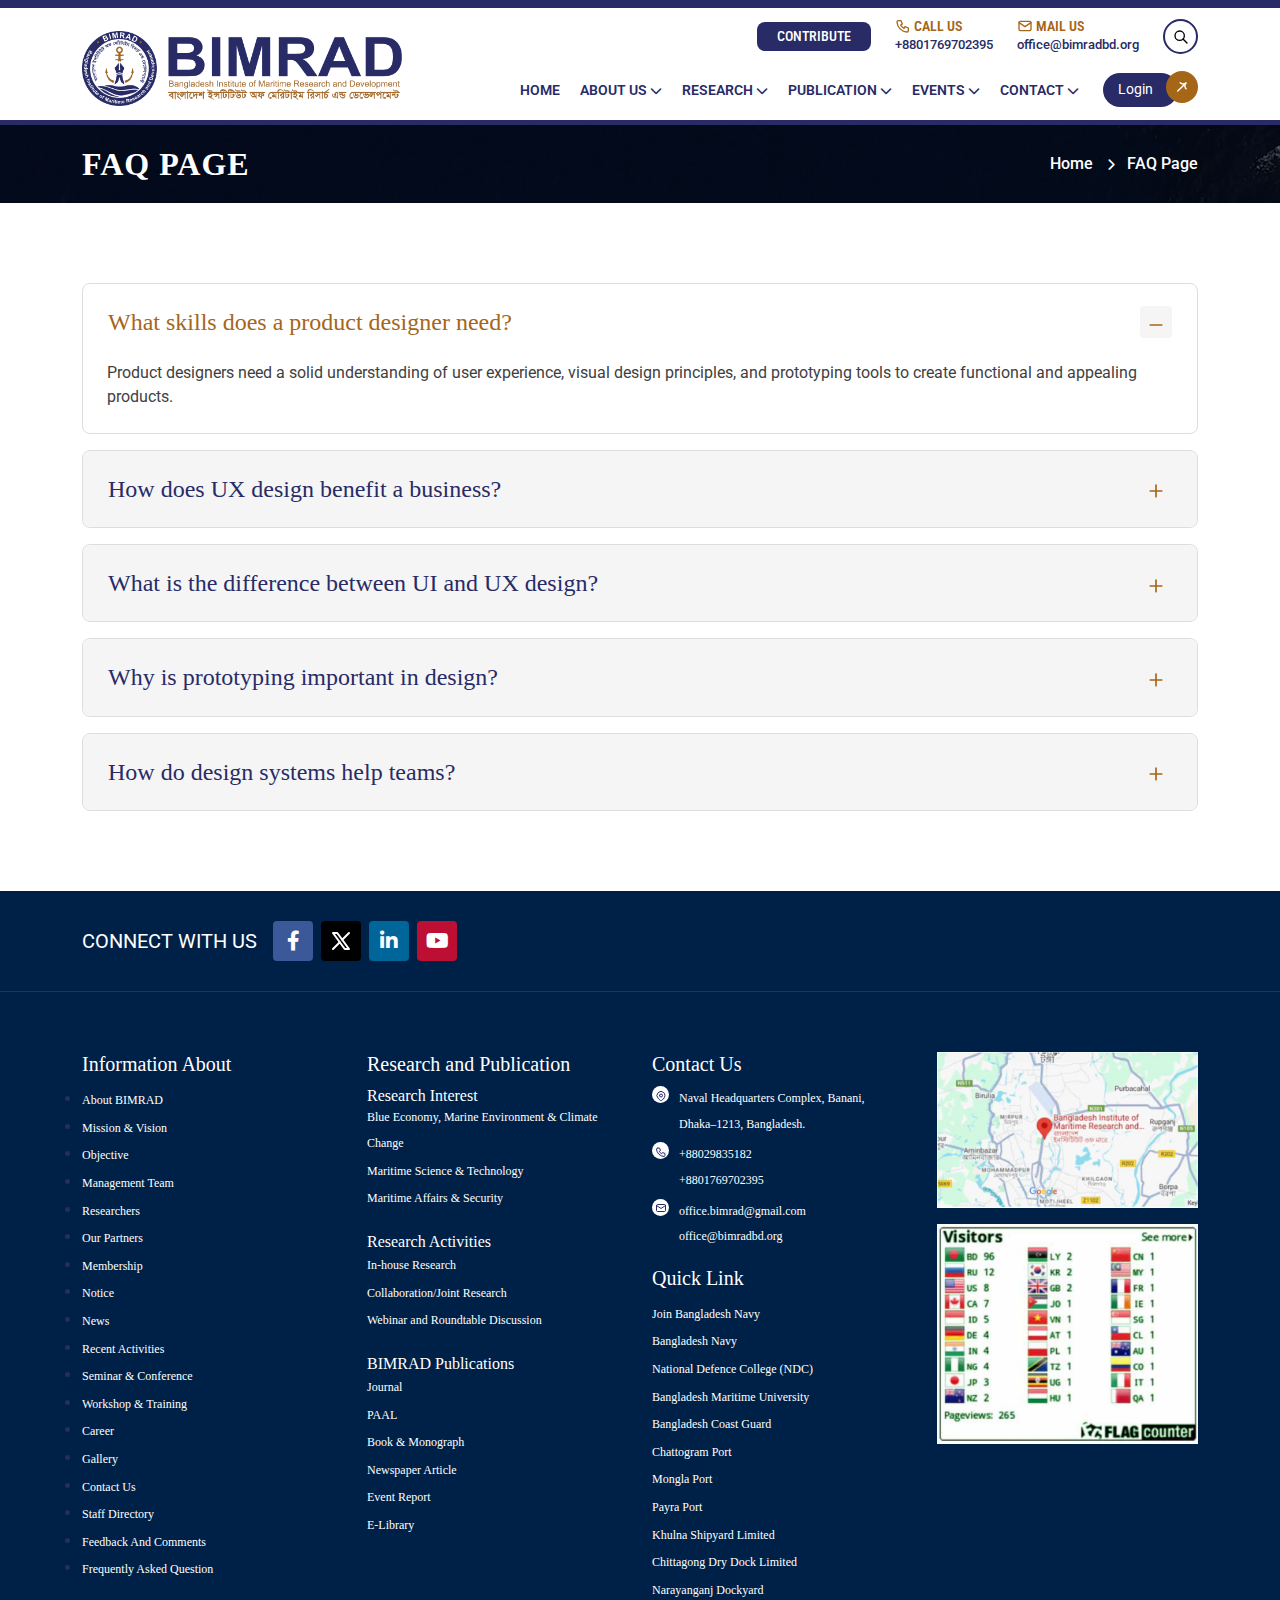
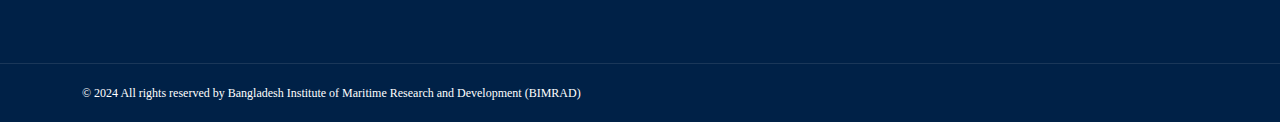
<file: faq.html>
<!DOCTYPE html>
<html lang="en">

<head>
  <meta charset="UTF-8">
  <meta http-equiv="X-UA-Compatible" content="IE=edge">
  <title>Home</title>
  <meta name="description" content="Home">
  <meta name="viewport"
    content="width=device-width, initial-scale=1.0, maximum-scale=5.0, minimum-scale=1.0, user-scalable=yes">
  <link rel="shortcut icon" href="images/fevicon.png" type="image/x-icon">
  <!--all css link -->
  <link rel="stylesheet" href="css/bootstrap.min.css">
  <link rel="stylesheet" href="fontawsome/css/all.min.css">
  <link rel="stylesheet" href="fontawsome/css/fontawesome.min.css">
  <link rel="stylesheet" href="css/slick.css">
  <link rel="stylesheet" href="css/magnific-popup.css">
  <link rel="stylesheet" href="css/animate.min.css">
  <link rel="stylesheet" href="css/eocjs-newsticker.css">
  <link rel="stylesheet" href="css/style.css">
</head>


<body>
  <!-- loading section start -->
  <!-- <div class="fullpage_loader">
    <span class="loader"></span>
  </div> -->
  <!-- loading section end -->
  <!-- header area start -->
  <div id="header-fixed-height"></div>
  <header class="header_area" id="sticky-header">
    <nav class="d-none d-xl-block">
      <div class="container">
        <div class="header_main d-flex justify-content-between align-items-center gap-4">
          <div class="logo">
            <a href="index.html">
              <img src="images/logo.png" alt="logo" width="320">
            </a>
          </div>
          <div class="header_info">
            <div class="top_info d-flex justify-content-end align-items-center gap-4">
              <div class="info_item flex-shrink-0">
                <a href="#" class="contribute text-uppercase">contribute</a>
              </div>
              <div class="info_item flex-shrink-0">
                <a href="tel:+8801769702395" class="d-block call">
                  <h5 class="title text-uppercase">
                    <svg xmlns="http://www.w3.org/2000/svg" width="24" height="24" viewBox="0 0 24 24" fill="none"
                      stroke="currentColor" stroke-width="2" stroke-linecap="round" stroke-linejoin="round"
                      class="icon icon-tabler icons-tabler-outline icon-tabler-phone">
                      <path stroke="none" d="M0 0h24v24H0z" fill="none" />
                      <path
                        d="M5 4h4l2 5l-2.5 1.5a11 11 0 0 0 5 5l1.5 -2.5l5 2v4a2 2 0 0 1 -2 2a16 16 0 0 1 -15 -15a2 2 0 0 1 2 -2" />
                    </svg>
                    Call Us</h5>
                  <p>+8801769702395</p>
                </a>
              </div>
              <div class="info_item flex-shrink-0">
                <a href="mailto:office@bimradbd.org" class="d-block call">
                  <h5 class="title text-uppercase">
                    <svg xmlns="http://www.w3.org/2000/svg" width="24" height="24" viewBox="0 0 24 24" fill="none"
                      stroke="currentColor" stroke-width="2" stroke-linecap="round" stroke-linejoin="round"
                      class="icon icon-tabler icons-tabler-outline icon-tabler-mail">
                      <path stroke="none" d="M0 0h24v24H0z" fill="none" />
                      <path d="M3 7a2 2 0 0 1 2 -2h14a2 2 0 0 1 2 2v10a2 2 0 0 1 -2 2h-14a2 2 0 0 1 -2 -2v-10z" />
                      <path d="M3 7l9 6l9 -6" /></svg>
                    Mail Us</h5>
                  <p>office@bimradbd.org</p>
                </a>
              </div>
              <div class="info_item flex-shrink-0">
                <button class="search_btn">
                  <svg xmlns="http://www.w3.org/2000/svg" width="24" height="24" viewBox="0 0 24 24" fill="none"
                    stroke="currentColor" stroke-width="2" stroke-linecap="round" stroke-linejoin="round"
                    class="icon icon-tabler icons-tabler-outline icon-tabler-search">
                    <path stroke="none" d="M0 0h24v24H0z" fill="none" />
                    <path d="M10 10m-7 0a7 7 0 1 0 14 0a7 7 0 1 0 -14 0" />
                    <path d="M21 21l-6 -6" /></svg>
                </button>
              </div>
            </div>
            <div class="menus gap-4 d-flex align-items-center">
              <ul class="list-unstyled d-flex align-items-center flex-wrap">
                <li>
                  <a href="#" class="main_menu">Home</a>
                </li>
                <li>
                  <a href="#" class="main_menu">About Us <i class="fa-solid fa-chevron-down"></i></a>
                  <ul class="sub_menu list-unstyled">
                    <li>
                      <a href="about.html">About BIMRAD</a>
                    </li>
                    <li>
                      <a href="#">
                        Research Management Team <i class="fa-solid fa-chevron-right float-end"></i>
                      </a>
                      <ul class="sub_menu list-unstyled">
                        <li>
                          <a href="member.html">Management Team</a>
                        </li>
                        <li>
                          <a href="member.html">Researchers</a>
                        </li>
                      </ul>
                    </li>
                    <li>
                      <a href="content.html">Content Page</a>
                    </li>
                  </ul>
                </li>
                <li>
                  <a href="#" class="main_menu">Research <i class="fa-solid fa-chevron-down"></i></a>
                  <ul class="sub_menu list-unstyled">
                    <li>
                      <a href="#">About BIMRAD</a>
                    </li>
                    <li>
                      <a href="#">
                        Research Management Team <i class="fa-solid fa-chevron-right float-end"></i>
                      </a>
                      <ul class="sub_menu list-unstyled">
                        <li>
                          <a href="#">Management Team</a>
                        </li>
                        <li>
                          <a href="#">Researchers</a>
                        </li>
                      </ul>
                    </li>
                    <li>
                      <a href="#">Partnership</a>
                    </li>
                  </ul>
                </li>
                <li>
                  <a href="#" class="main_menu">Publication <i class="fa-solid fa-chevron-down"></i></a>
                  <ul class="sub_menu list-unstyled">
                    <li>
                      <a href="publication.html">Journal</a>
                    </li>
                    <li>
                      <a href="publication.html">
                        PAAL
                      </a>
                    </li>
                  </ul>
                </li>
                <li>
                  <a href="#" class="main_menu">Events <i class="fa-solid fa-chevron-down"></i></a>
                  <ul class="sub_menu list-unstyled">
                    <li>
                      <a href="#">About BIMRAD</a>
                    </li>
                    <li>
                      <a href="#">
                        Research Management Team <i class="fa-solid fa-chevron-right float-end"></i>
                      </a>
                      <ul class="sub_menu list-unstyled">
                        <li>
                          <a href="#">Management Team</a>
                        </li>
                        <li>
                          <a href="#">Researchers</a>
                        </li>
                      </ul>
                    </li>
                    <li>
                      <a href="#">Partnership</a>
                    </li>
                  </ul>
                </li>
                <li>
                  <a href="#" class="main_menu">Contact <i class="fa-solid fa-chevron-down"></i></a>
                  <ul class="sub_menu list-unstyled">
                    <li>
                      <a href="contact.html">Contact Us</a>
                    </li>
                    <li>
                      <a href="staf-directory.html">Staff Directory</a>
                    </li>
                    <li>
                      <a href="#">Feedback And Comments</a>
                    </li>
                    <li>
                      <a target="_blank" href="#">Web Mail</a>
                    </li>
                    <li>
                      <a href="faq.html">Frequently Asked Question</a>
                    </li>
                  </ul>
                </li>
              </ul>
              <a href="#" class="theme_btn position-relative">Login
                <span class="arrow position-absolute">
                  <svg version="1.1" xmlns="http://www.w3.org/2000/svg" xmlns:xlink="http://www.w3.org/1999/xlink"
                    x="0px" y="0px" width="9.83px" height="9.72px" viewBox="0 0 9.83 9.72"
                    style="overflow:visible;enable-background:new 0 0 9.83 9.72;" xml:space="preserve">
                    <style type="text/css">
                      .st0 {
                        fill-rule: evenodd;
                        clip-rule: evenodd;
                        fill: #FFFFFF;
                      }
                    </style>
                    <defs></defs>
                    <path class="st0"
                      d="M8.58,0.33C7.31,1.57,5,1.52,3.75,0.23L3.74,0.22C3.46-0.07,3-0.07,2.71,0.21C2.42,0.49,2.42,0.95,2.7,1.24L2.7,1.24C3.62,2.18,4.88,2.67,6.15,2.7L0.22,8.45c-0.29,0.28-0.3,0.75-0.01,1.04c0.28,0.29,0.75,0.3,1.04,0.02l5.92-5.75C7.16,5.02,7.61,6.3,8.53,7.24l0.01,0.01c0.28,0.29,0.74,0.3,1.03,0.02c0.29-0.28,0.3-0.74,0.02-1.03L9.57,6.22c-1.26-1.29-1.23-3.6,0.04-4.83c0.29-0.28,0.3-0.74,0.02-1.03L9.61,0.34C9.33,0.06,8.87,0.05,8.58,0.33" />
                  </svg></span>
              </a>
            </div>
          </div>
          <div class="search-option">
            <form action="#">
              <div class="input-groups position-relative">
                <input type="text" placeholder="Search your keyword..." class="w-100">
                <button type="submit" class="position-absolute">
                  <svg xmlns="http://www.w3.org/2000/svg" width="20" height="20" viewBox="0 0 24 24" fill="none"
                    stroke="currentColor" stroke-width="2" stroke-linecap="round" stroke-linejoin="round"
                    class="icon icon-tabler icons-tabler-outline icon-tabler-search">
                    <path stroke="none" d="M0 0h24v24H0z" fill="none" />
                    <path d="M10 10m-7 0a7 7 0 1 0 14 0a7 7 0 1 0 -14 0" />
                    <path d="M21 21l-6 -6" /></svg>
                </button>
                <button type="button" class="bg-transparent border-0 text-white close-search">
                  <svg xmlns="http://www.w3.org/2000/svg" width="24" height="24" viewBox="0 0 24 24" fill="none"
                    stroke="white" stroke-width="2" stroke-linecap="round" stroke-linejoin="round"
                    class="icon icon-tabler icons-tabler-outline icon-tabler-x">
                    <path stroke="none" d="M0 0h24v24H0z" fill="none" />
                    <path d="M18 6l-12 12" />
                    <path d="M6 6l12 12" /></svg>
                </button>
              </div>
            </form>
          </div>
        </div>
      </div>
    </nav>
    <!-- mobile navbar part start -->
    <div class="mobile-menu-area d-block d-xl-none">
      <div class="container">
        <div class="mobile-topbar">
          <div class="d-flex justify-content-between align-items-center">
            <div class="logo">
              <a href="index.html"> <img src="images/logo.png" width="200" alt="logo"></a>
            </div>
            <div class="bars">
              <i class="fas fa-bars"></i>
            </div>
          </div>
        </div>
      </div>
      <div class="mobile-menu-overlay"></div>
      <div class="mobile-menu-main">
        <div class="logo">
          <a href="index.html"><img src="images/logo.png" width="200" alt="logo"></a>
        </div>
        <div class="close-mobile-menu"><i class="fas fa-times"></i></div>
        <div class="mobile_search">
          <form action="#">
            <div class="input-groups position-relative">
              <input type="text" placeholder="Search your keyword..." class="w-100">
              <button type="submit" class="position-absolute">
                <svg xmlns="http://www.w3.org/2000/svg" width="20" height="20" viewBox="0 0 24 24" fill="none"
                  stroke="currentColor" stroke-width="2" stroke-linecap="round" stroke-linejoin="round"
                  class="icon icon-tabler icons-tabler-outline icon-tabler-search">
                  <path stroke="none" d="M0 0h24v24H0z" fill="none"></path>
                  <path d="M10 10m-7 0a7 7 0 1 0 14 0a7 7 0 1 0 -14 0"></path>
                  <path d="M21 21l-6 -6"></path>
                </svg>
              </button>
            </div>
          </form>
        </div>
        <div class="menu-body">
          <div class="menu-list">
            <ul class="list-unstyled">
              <li class="sub-mobile-menu">
                <a href="#">Home <i class="fas fa-chevron-down float-end"></i></a>
                <ul class="list-unstyled">
                  <li><a href="index.html">Home One</a></li>
                  <li><a href="home-two.html">Home Two</a></li>
                </ul>
              </li>
              <li class="sub-mobile-menu">
                <a href="about.html">About Us</a>
              </li>
              <li class="sub-mobile-menu">
                <a href="#">Services <i class="fas fa-chevron-down float-end"></i></a>
                <ul class="list-unstyled">
                  <li>
                    <a href="services.html">Service Single</a>
                  </li>
                  <li>
                    <a href="service-details.html">Service Details</a>
                  </li>
                </ul>
              </li>
              <li class="sub-mobile-menu">
                <a href="#">Projects <i class="fas fa-chevron-down float-end"></i></a>
                <ul class="list-unstyled">
                  <li>
                    <a href="projects.html">Project Single</a>
                  </li>
                  <li>
                    <a href="project-details.html">Project Details</a>
                  </li>
                </ul>
              </li>
              <li class="sub-mobile-menu">
                <a href="#">Blog <i class="fas fa-chevron-down float-end"></i></a>
                <ul class="list-unstyled">
                  <li>
                    <a href="blog.html">Blog Single</a>
                  </li>
                  <li>
                    <a href="blog-details.html">Blog Details</a>
                  </li>
                </ul>
              </li>
              <li class="sub-mobile-menu">
                <a href="contact.html">Contact</a>
              </li>
            </ul>
          </div>
        </div>
        <div class="d-flex flex-wrap mt-3 px-4">
          <div class="info_item flex-shrink-0 flex-grow-1">
            <a href="#" class="contribute text-uppercase">contribute</a>
          </div>
          <div class="d-flex align-items-center gap-4 mt-3">
            <div class="info_item flex-shrink-0">
              <a href="tel:+8801769702395" class="d-block call">
                <h5 class="title text-uppercase">
                  <svg xmlns="http://www.w3.org/2000/svg" width="24" height="24" viewBox="0 0 24 24" fill="none"
                    stroke="currentColor" stroke-width="2" stroke-linecap="round" stroke-linejoin="round"
                    class="icon icon-tabler icons-tabler-outline icon-tabler-phone">
                    <path stroke="none" d="M0 0h24v24H0z" fill="none" />
                    <path
                      d="M5 4h4l2 5l-2.5 1.5a11 11 0 0 0 5 5l1.5 -2.5l5 2v4a2 2 0 0 1 -2 2a16 16 0 0 1 -15 -15a2 2 0 0 1 2 -2" />
                  </svg>
                  Call Us</h5>
                <p>+8801769702395</p>
              </a>
            </div>
            <div class="info_item flex-shrink-0">
              <a href="mailto:office@bimradbd.org" class="d-block call">
                <h5 class="title text-uppercase">
                  <svg xmlns="http://www.w3.org/2000/svg" width="24" height="24" viewBox="0 0 24 24" fill="none"
                    stroke="currentColor" stroke-width="2" stroke-linecap="round" stroke-linejoin="round"
                    class="icon icon-tabler icons-tabler-outline icon-tabler-mail">
                    <path stroke="none" d="M0 0h24v24H0z" fill="none" />
                    <path d="M3 7a2 2 0 0 1 2 -2h14a2 2 0 0 1 2 2v10a2 2 0 0 1 -2 2h-14a2 2 0 0 1 -2 -2v-10z" />
                    <path d="M3 7l9 6l9 -6" /></svg>
                  Mail Us</h5>
                <p>office@bimradbd.org</p>
              </a>
            </div>
          </div>
        </div>
      </div>
    </div>
    <!-- mobile navbar part end -->
  </header>
  <!-- header area end -->

  <!-- main area start -->
  <main>
    <!-- Breadcrumb area start -->
    <section class="page_header" style="background: url(images/banner-1.jpg);">
      <div class="overlay">
        <div class="container">
          <div class="text">
            <div class="row">
              <div class="col-lg-7 align-self-center">
                <h1 class="page_title">FAQ Page</h1>
              </div>
              <div class="col-lg-5 align-self-center">
                <ul class="list-unstyled d-flex justify-content-start justify-content-lg-end flex-wrap align-items-center page_nav mt-2 mt-lg-0">
                  <li><a href="index.html">Home <i class="fa-solid fa-chevron-right"></i></a></li>
                  <li>FAQ Page <i class="fa-solid fa-chevron-right"></i></li>
                </ul>
              </div>
            </div>
          </div>
        </div>
      </div>
    </section>
    <!-- Breadcrumb area end -->
    <!-- Faq area start -->
     <section class="faq_page_area">
      <div class="container">
        <div class="faq-body">
          <div class="accordion" id="accordionExample">
            <!-- Accordion Item 1 -->
            <div class="accordion-item">
              <h2 class="accordion-header">
                <button class="accordion-button" type="button" data-bs-toggle="collapse" data-bs-target="#collapseOne" aria-expanded="true" aria-controls="collapseOne">
                  What skills does a product designer need?
                  <span class="arrow-icon">
                    <span class="plus">
                      <svg xmlns="http://www.w3.org/2000/svg" width="24" height="24" viewBox="0 0 24 24" fill="none" stroke="currentColor" stroke-width="2" stroke-linecap="round" stroke-linejoin="round" class="icon icon-tabler icons-tabler-outline icon-tabler-plus">
                        <path stroke="none" d="M0 0h24v24H0z" fill="none"/>
                        <path d="M12 5v14" />
                        <path d="M5 12h14" />
                      </svg>
                    </span>
                    <span class="minus">
                      <svg xmlns="http://www.w3.org/2000/svg" width="24" height="24" viewBox="0 0 24 24" fill="none" stroke="currentColor" stroke-width="2" stroke-linecap="round" stroke-linejoin="round" class="icon icon-tabler icons-tabler-outline icon-tabler-minus">
                        <path stroke="none" d="M0 0h24v24H0z" fill="none"/>
                        <path d="M5 12h14" />
                      </svg>
                    </span>
                  </span>
                </button>
              </h2>
              <div id="collapseOne" class="accordion-collapse collapse show" data-bs-parent="#accordionExample">
                <div class="accordion-body">
                  <p>Product designers need a solid understanding of user experience, visual design principles, and prototyping tools to create functional and appealing products.</p>
                </div>
              </div>
            </div>
          
            <!-- Accordion Item 2 -->
            <div class="accordion-item">
              <h2 class="accordion-header">
                <button class="accordion-button collapsed" type="button" data-bs-toggle="collapse" data-bs-target="#collapseTwo" aria-expanded="false" aria-controls="collapseTwo">
                  How does UX design benefit a business?
                  <span class="arrow-icon">
                    <span class="plus">
                      <svg xmlns="http://www.w3.org/2000/svg" width="24" height="24" viewBox="0 0 24 24" fill="none" stroke="currentColor" stroke-width="2" stroke-linecap="round" stroke-linejoin="round" class="icon icon-tabler icons-tabler-outline icon-tabler-plus">
                        <path stroke="none" d="M0 0h24v24H0z" fill="none"/>
                        <path d="M12 5v14" />
                        <path d="M5 12h14" />
                      </svg>
                    </span>
                    <span class="minus">
                      <svg xmlns="http://www.w3.org/2000/svg" width="24" height="24" viewBox="0 0 24 24" fill="none" stroke="currentColor" stroke-width="2" stroke-linecap="round" stroke-linejoin="round" class="icon icon-tabler icons-tabler-outline icon-tabler-minus">
                        <path stroke="none" d="M0 0h24v24H0z" fill="none"/>
                        <path d="M5 12h14" />
                      </svg>
                    </span>
                  </span>
                </button>
              </h2>
              <div id="collapseTwo" class="accordion-collapse collapse" data-bs-parent="#accordionExample">
                <div class="accordion-body">
                  <p>Investing in UX design enhances customer satisfaction, reduces bounce rates, and ultimately drives business growth through better user engagement.</p>
                </div>
              </div>
            </div>
          
            <!-- Accordion Item 3 -->
            <div class="accordion-item">
              <h2 class="accordion-header">
                <button class="accordion-button collapsed" type="button" data-bs-toggle="collapse" data-bs-target="#collapseThree" aria-expanded="false" aria-controls="collapseThree">
                  What is the difference between UI and UX design?
                  <span class="arrow-icon">
                    <span class="plus">
                      <svg xmlns="http://www.w3.org/2000/svg" width="24" height="24" viewBox="0 0 24 24" fill="none" stroke="currentColor" stroke-width="2" stroke-linecap="round" stroke-linejoin="round" class="icon icon-tabler icons-tabler-outline icon-tabler-plus">
                        <path stroke="none" d="M0 0h24v24H0z" fill="none"/>
                        <path d="M12 5v14" />
                        <path d="M5 12h14" />
                      </svg>
                    </span>
                    <span class="minus">
                      <svg xmlns="http://www.w3.org/2000/svg" width="24" height="24" viewBox="0 0 24 24" fill="none" stroke="currentColor" stroke-width="2" stroke-linecap="round" stroke-linejoin="round" class="icon icon-tabler icons-tabler-outline icon-tabler-minus">
                        <path stroke="none" d="M0 0h24v24H0z" fill="none"/>
                        <path d="M5 12h14" />
                      </svg>
                    </span>
                  </span>
                </button>
              </h2>
              <div id="collapseThree" class="accordion-collapse collapse" data-bs-parent="#accordionExample">
                <div class="accordion-body">
                  <p>UI (User Interface) design focuses on the visual aspects, while UX (User Experience) design centers on the overall user journey and functionality.</p>
                </div>
              </div>
            </div>
          
            <!-- Accordion Item 4 -->
            <div class="accordion-item">
              <h2 class="accordion-header">
                <button class="accordion-button collapsed" type="button" data-bs-toggle="collapse" data-bs-target="#collapseFour" aria-expanded="false" aria-controls="collapseFour">
                  Why is prototyping important in design?
                  <span class="arrow-icon">
                    <span class="plus">
                      <svg xmlns="http://www.w3.org/2000/svg" width="24" height="24" viewBox="0 0 24 24" fill="none" stroke="currentColor" stroke-width="2" stroke-linecap="round" stroke-linejoin="round" class="icon icon-tabler icons-tabler-outline icon-tabler-plus">
                        <path stroke="none" d="M0 0h24v24H0z" fill="none"/>
                        <path d="M12 5v14" />
                        <path d="M5 12h14" />
                      </svg>
                    </span>
                    <span class="minus">
                      <svg xmlns="http://www.w3.org/2000/svg" width="24" height="24" viewBox="0 0 24 24" fill="none" stroke="currentColor" stroke-width="2" stroke-linecap="round" stroke-linejoin="round" class="icon icon-tabler icons-tabler-outline icon-tabler-minus">
                        <path stroke="none" d="M0 0h24v24H0z" fill="none"/>
                        <path d="M5 12h14" />
                      </svg>
                    </span>
                  </span>
                </button>
              </h2>
              <div id="collapseFour" class="accordion-collapse collapse" data-bs-parent="#accordionExample">
                <div class="accordion-body">
                  <p>Prototyping allows designers to visualize concepts, test functionality, and gather user feedback early in the design process.</p>
                </div>
              </div>
            </div>
          
            <!-- Accordion Item 5 -->
            <div class="accordion-item">
              <h2 class="accordion-header">
                <button class="accordion-button collapsed" type="button" data-bs-toggle="collapse" data-bs-target="#collapseFive" aria-expanded="false" aria-controls="collapseFive">
                  How do design systems help teams?
                  <span class="arrow-icon">
                    <span class="plus">
                      <svg xmlns="http://www.w3.org/2000/svg" width="24" height="24" viewBox="0 0 24 24" fill="none" stroke="currentColor" stroke-width="2" stroke-linecap="round" stroke-linejoin="round" class="icon icon-tabler icons-tabler-outline icon-tabler-plus">
                        <path stroke="none" d="M0 0h24v24H0z" fill="none"/>
                        <path d="M12 5v14" />
                        <path d="M5 12h14" />
                      </svg>
                    </span>
                    <span class="minus">
                      <svg xmlns="http://www.w3.org/2000/svg" width="24" height="24" viewBox="0 0 24 24" fill="none" stroke="currentColor" stroke-width="2" stroke-linecap="round" stroke-linejoin="round" class="icon icon-tabler icons-tabler-outline icon-tabler-minus">
                        <path stroke="none" d="M0 0h24v24H0z" fill="none"/>
                        <path d="M5 12h14" />
                      </svg>
                    </span>
                  </span>
                </button>
              </h2>
              <div id="collapseFive" class="accordion-collapse collapse" data-bs-parent="#accordionExample">
                <div class="accordion-body">
                  <p>Design systems streamline workflows, ensure consistency across products, and enhance collaboration among team members.</p>
                </div>
              </div>
            </div>
          </div>                    
        </div>
      </div>
     </section>
    <!-- Faq area end -->

  </main>
  <!-- main area end -->
  <!-- footer area start -->
  <button class="scroll-to-top">
    <i class="fa-solid fa-arrow-up"></i>
  </button>

  <footer class="footer_area">
    <div class="footer_social">
      <div class="container d-sm-flex align-items-center gap-3">
        <h3 class="text-uppercase text-white title">Connect with us</h3>
        <ul class="list-unstyled social_icon d-flex flex-wrap gap-2 mt-3 mt-sm-0">
          <li><a href="#" class="fb"><i class="fa-brands fa-facebook-f"></i></a></li>
          <li><a href="#" class="tw">
              <svg xmlns="http://www.w3.org/2000/svg" width="24" height="24" viewBox="0 0 24 24" fill="none"
                stroke="currentColor" stroke-width="2" stroke-linecap="round" stroke-linejoin="round"
                class="icon icon-tabler icons-tabler-outline icon-tabler-brand-x">
                <path stroke="none" d="M0 0h24v24H0z" fill="none" />
                <path d="M4 4l11.733 16h4.267l-11.733 -16z" />
                <path d="M4 20l6.768 -6.768m2.46 -2.46l6.772 -6.772" /></svg>
            </a></li>
          <li><a href="#" class="lin"><i class="fa-brands fa-linkedin-in"></i></a></li>
          <li><a href="#" class="yt"><i class="fa-brands fa-youtube"></i></a></li>
        </ul>
      </div>
    </div>
    <div class="container">
      <div class="row g-4">
        <div class="col-lg-3 col-sm-6">
          <div class="footer_widget">
            <h4 class="ft_title">Information About
            </h4>
            <ul>
              <li><a href="#">About BIMRAD</a></li>
              <li><a href="#">Mission & Vision</a></li>
              <li><a href="#">Objective</a></li>
              <li><a href="#">Management Team</a></li>
              <li><a href="#">Researchers</a></li>
              <li><a href="#">Our Partners</a></li>
              <li><a href="#">Membership</a></li>
              <li><a href="#">Notice</a></li>
              <li><a href="#">News</a></li>
              <li><a href="#">Recent Activities</a></li>
              <li><a href="#">Seminar & Conference</a></li>
              <li><a href="#">Workshop & Training</a></li>
              <li><a href="#">Career</a></li>
              <li><a href="#">Gallery</a></li>
              <li><a href="#">Contact Us</a></li>
              <li><a href="#">Staff Directory</a></li>
              <li><a href="#">Feedback And Comments</a></li>
              <li><a href="#">Frequently Asked Question</a></li>
            </ul>
          </div>
        </div>
        <div class="col-lg-3 col-sm-6">
          <div class="footer_widget">
            <h4 class="ft_title">Research and Publication</h4>
            <div class="widget_item">
              <h5 class="w_title">Research Interest</h5>
              <ul class="list-unstyled">
                <li><a href="#">Blue Economy, Marine Environment & Climate Change</a></li>
                <li><a href="#">Maritime Science & Technology</a></li>
                <li><a href="#">Maritime Affairs & Security</a></li>
              </ul>
            </div>
            <div class="widget_item">
              <h5 class="w_title">Research Activities</h5>
              <ul class="list-unstyled">
                <li><a href="#">In-house Research</a></li>
                <li><a href="#">Collaboration/Joint Research</a></li>
                <li><a href="#">Webinar and Roundtable Discussion</a></li>
              </ul>
            </div>
            <div class="widget_item">
              <h5 class="w_title">BIMRAD Publications
              </h5>
              <ul class="list-unstyled">
                <li><a href="#">Journal</a></li>
                <li><a href="#">PAAL</a></li>
                <li><a href="#">Book & Monograph</a></li>
                <li><a href="#">Newspaper Article</a></li>
                <li><a href="#">Event Report</a></li>
                <li><a href="#">E-Library</a></li>
              </ul>
            </div>
          </div>
        </div>
        <div class="col-lg-3 col-sm-6">
          <div class="footer_widget contact_widget">
            <h4 class="ft_title">Contact Us</h4>
            <ul class="list-unstyled">
              <li>
                <span class="icon">
                  <svg xmlns="http://www.w3.org/2000/svg" width="24" height="24" viewBox="0 0 24 24" fill="none"
                    stroke="currentColor" stroke-width="2" stroke-linecap="round" stroke-linejoin="round"
                    class="icon icon-tabler icons-tabler-outline icon-tabler-map-pin">
                    <path stroke="none" d="M0 0h24v24H0z" fill="none" />
                    <path d="M9 11a3 3 0 1 0 6 0a3 3 0 0 0 -6 0" />
                    <path d="M17.657 16.657l-4.243 4.243a2 2 0 0 1 -2.827 0l-4.244 -4.243a8 8 0 1 1 11.314 0z" /></svg>
                </span>
                <span class="info">
                  Naval Headquarters Complex, Banani, <br>
                  Dhaka–1213, Bangladesh.
                </span>
              </li>
              <li>
                <span class="icon">
                  <svg xmlns="http://www.w3.org/2000/svg" width="24" height="24" viewBox="0 0 24 24" fill="none"
                    stroke="currentColor" stroke-width="2" stroke-linecap="round" stroke-linejoin="round"
                    class="icon icon-tabler icons-tabler-outline icon-tabler-phone">
                    <path stroke="none" d="M0 0h24v24H0z" fill="none" />
                    <path
                      d="M5 4h4l2 5l-2.5 1.5a11 11 0 0 0 5 5l1.5 -2.5l5 2v4a2 2 0 0 1 -2 2a16 16 0 0 1 -15 -15a2 2 0 0 1 2 -2" />
                  </svg>
                </span>
                <span class="info">
                  <a href="tel:+88029835182">+88029835182</a> <br>
                  <a href="tel:+8801769702395">+8801769702395</a>
                </span>
              </li>
              <li>
                <span class="icon">
                  <svg xmlns="http://www.w3.org/2000/svg" width="24" height="24" viewBox="0 0 24 24" fill="none"
                    stroke="currentColor" stroke-width="2" stroke-linecap="round" stroke-linejoin="round"
                    class="icon icon-tabler icons-tabler-outline icon-tabler-mail">
                    <path stroke="none" d="M0 0h24v24H0z" fill="none" />
                    <path d="M3 7a2 2 0 0 1 2 -2h14a2 2 0 0 1 2 2v10a2 2 0 0 1 -2 2h-14a2 2 0 0 1 -2 -2v-10z" />
                    <path d="M3 7l9 6l9 -6" /></svg>
                </span>
                <span class="info">
                  <a href="mailto:office.bimrad@gmail.com">office.bimrad@gmail.com</a> <br>
                  <a href="mailto:office@bimradbd.org">office@bimradbd.org</a>
                </span>
              </li>
            </ul>
          </div>
          <div class="footer_widget mt-3">
            <h4 class="ft_title">Quick Link</h4>
            <ul class="list-unstyled">
              <li><a href="#">Join Bangladesh Navy</a></li>
              <li><a href="#">Bangladesh Navy</a></li>
              <li><a href="#">National Defence College (NDC)</a></li>
              <li><a href="#">Bangladesh Maritime University</a></li>
              <li><a href="#">Bangladesh Coast Guard</a></li>
              <li><a href="#">Chattogram Port</a></li>
              <li><a href="#">Mongla Port</a></li>
              <li><a href="#">Payra Port</a></li>
              <li><a href="#">Khulna Shipyard Limited</a></li>
              <li><a href="#">Chittagong Dry Dock Limited</a></li>
              <li><a href="#">Narayanganj Dockyard</a></li>
            </ul>
          </div>
        </div>
        <div class="col-lg-3 col-sm-6">
          <div class="footer_widget">
            <h4 class="ft_title">
              <div class="row g-3">
                <div class="col-lg-12">
                  <div class="img">
                    <img src="images/footer-img-1.jpg" alt="footer-img" class="img-fluid w-100">
                  </div>
                </div>
                <div class="col-lg-12">
                  <div class="img">
                    <img src="images/footer-img-2.jpg" alt="footer-img" class="img-fluid w-100">
                  </div>
                </div>
              </div>
            </h4>
          </div>
        </div>
      </div>
    </div>
    <div class="footer_btm">
      <div class="container">
        <p>© 2024 All rights reserved by Bangladesh Institute of Maritime Research and Development (BIMRAD)
        </p>
      </div>
    </div>
  </footer>
  <!-- footer area end -->


  <!-- all js link -->
  <script src="js/jquery-3.6.0.min.js"></script>
  <script src="js/bootstrap.bundle.min.js"></script>
  <script src="js/jquery.magnific-popup.min.js"></script>
  <script src="js/slick.min.js"></script>
  <script src="js/eocjs-newsticker.js"></script>
  <script src="js/script.js"></script>
</body>

</html>
</file>
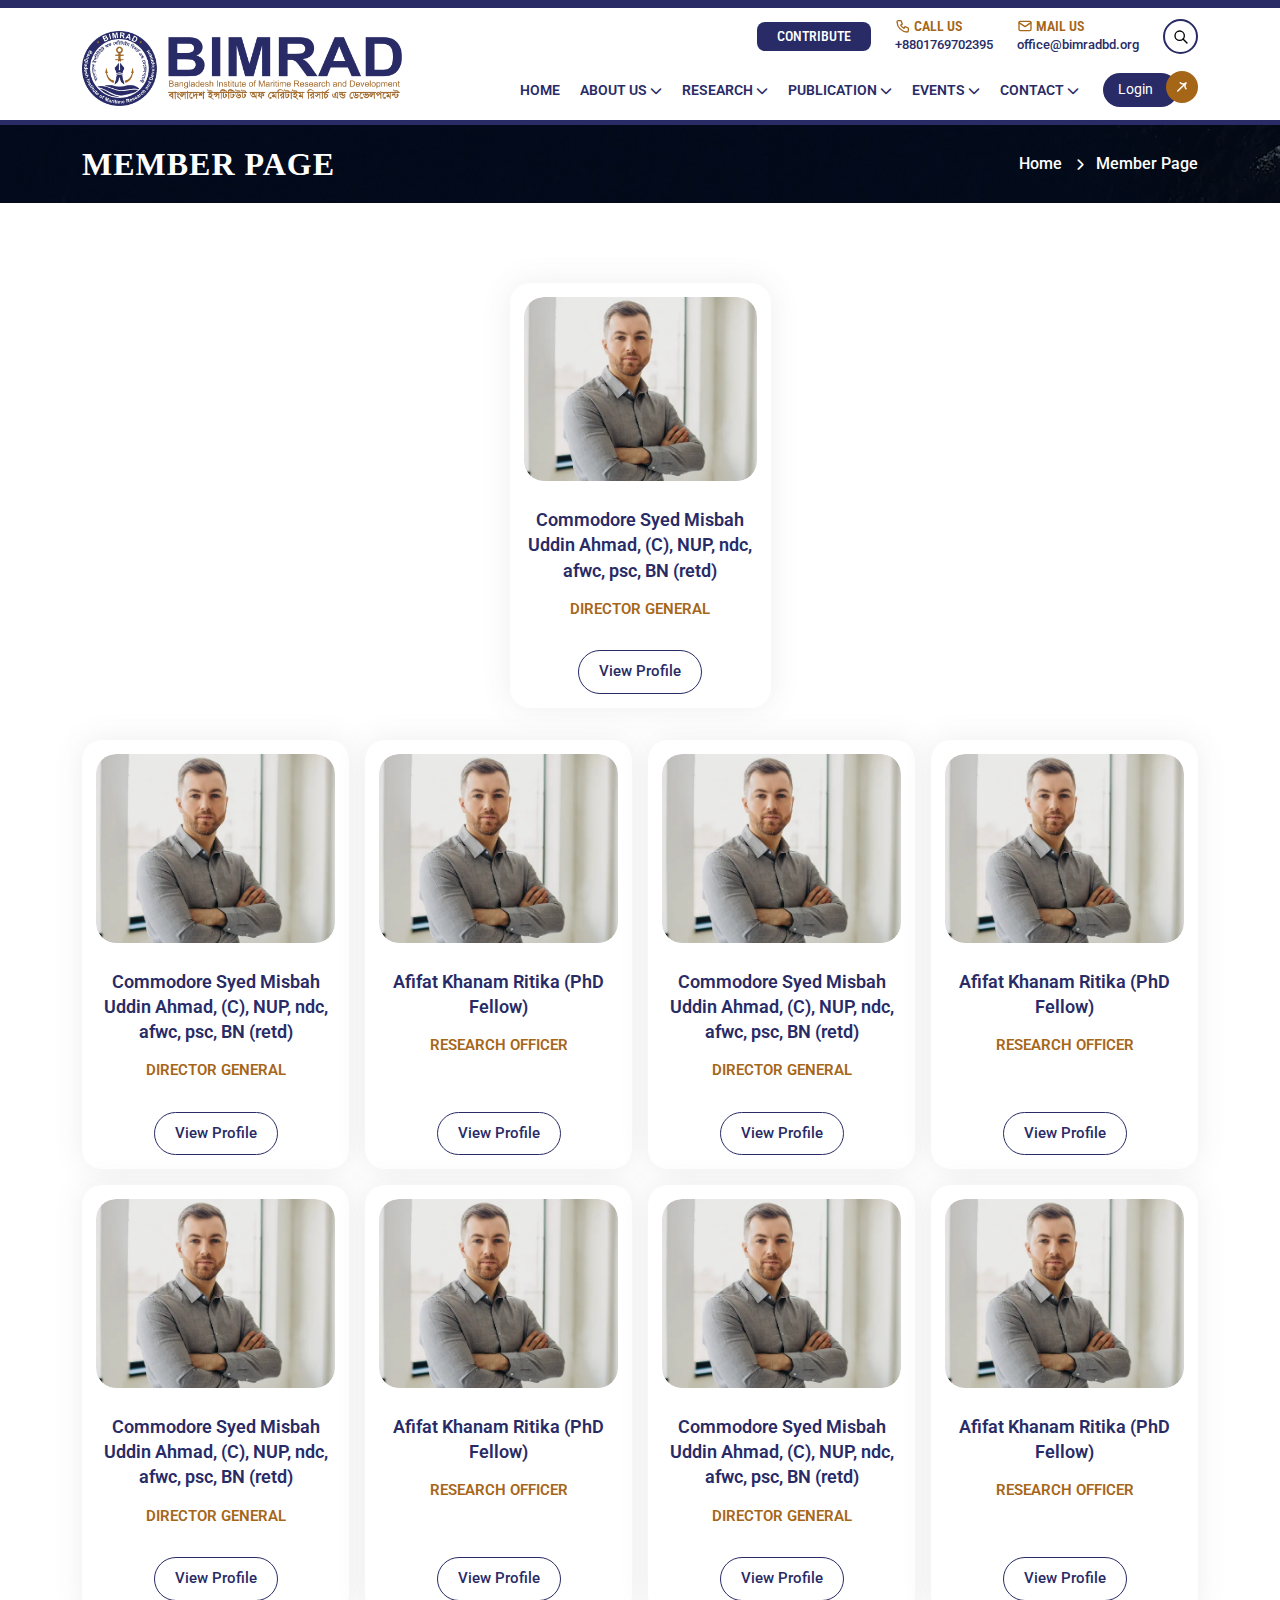
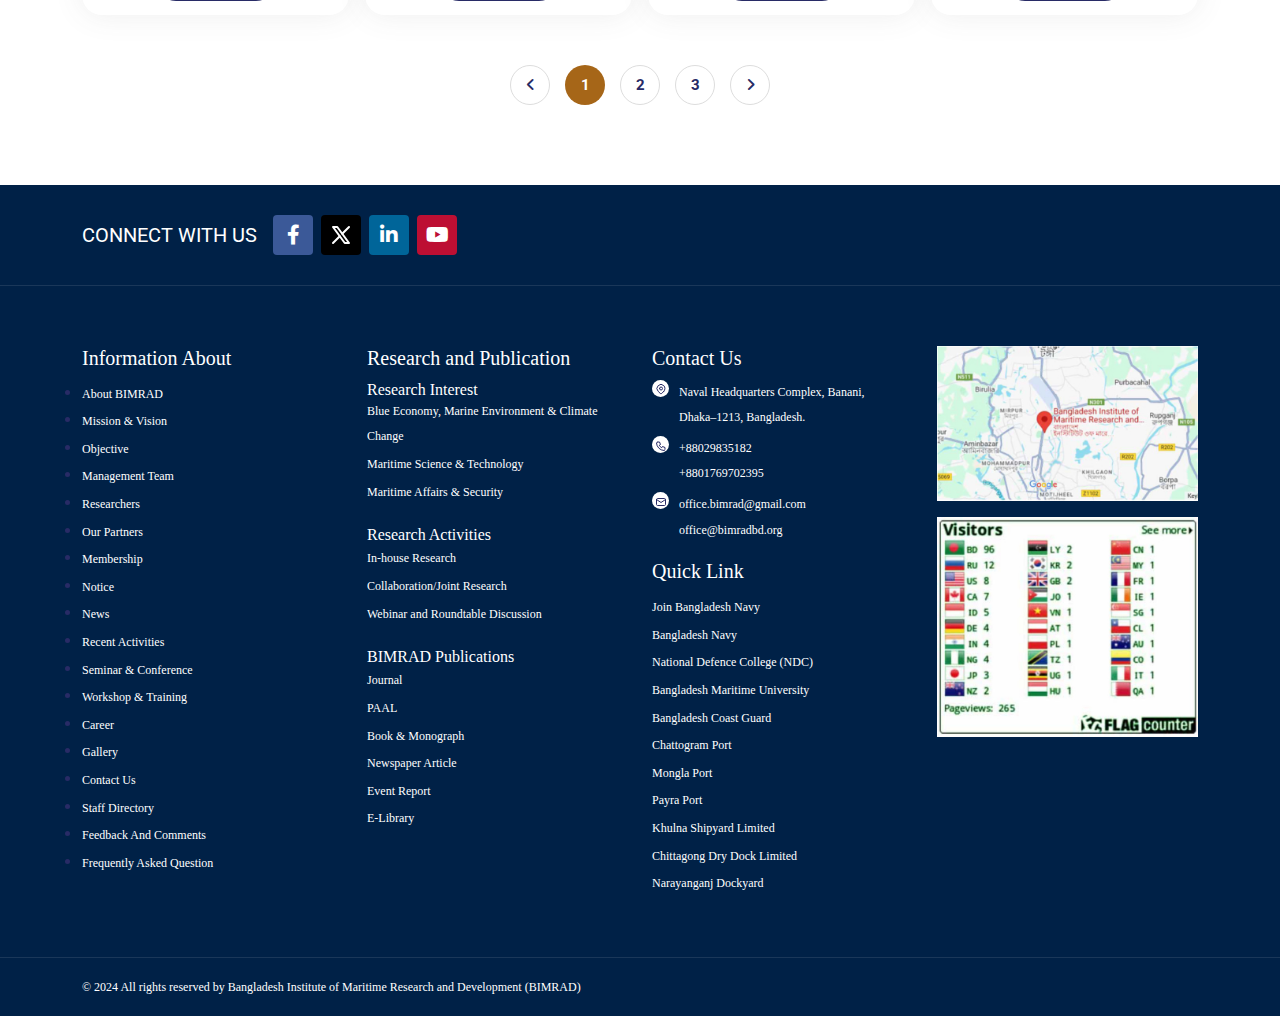
<file: member.html>
<!DOCTYPE html>
<html lang="en">

<head>
  <meta charset="UTF-8">
  <meta http-equiv="X-UA-Compatible" content="IE=edge">
  <title>Home</title>
  <meta name="description" content="Home">
  <meta name="viewport"
    content="width=device-width, initial-scale=1.0, maximum-scale=5.0, minimum-scale=1.0, user-scalable=yes">
  <link rel="shortcut icon" href="images/fevicon.png" type="image/x-icon">
  <!--all css link -->
  <link rel="stylesheet" href="css/bootstrap.min.css">
  <link rel="stylesheet" href="fontawsome/css/all.min.css">
  <link rel="stylesheet" href="fontawsome/css/fontawesome.min.css">
  <link rel="stylesheet" href="css/slick.css">
  <link rel="stylesheet" href="css/magnific-popup.css">
  <link rel="stylesheet" href="css/animate.min.css">
  <link rel="stylesheet" href="css/eocjs-newsticker.css">
  <link rel="stylesheet" href="css/style.css">
</head>


<body>
  <!-- loading section start -->
  <!-- <div class="fullpage_loader">
    <span class="loader"></span>
  </div> -->
  <!-- loading section end -->
  <!-- header area start -->
  <div id="header-fixed-height"></div>
  <header class="header_area" id="sticky-header">
    <nav class="d-none d-xl-block">
      <div class="container">
        <div class="header_main d-flex justify-content-between align-items-center gap-4">
          <div class="logo">
            <a href="index.html">
              <img src="images/logo.png" alt="logo" width="320">
            </a>
          </div>
          <div class="header_info">
            <div class="top_info d-flex justify-content-end align-items-center gap-4">
              <div class="info_item flex-shrink-0">
                <a href="#" class="contribute text-uppercase">contribute</a>
              </div>
              <div class="info_item flex-shrink-0">
                <a href="tel:+8801769702395" class="d-block call">
                  <h5 class="title text-uppercase">
                    <svg xmlns="http://www.w3.org/2000/svg" width="24" height="24" viewBox="0 0 24 24" fill="none"
                      stroke="currentColor" stroke-width="2" stroke-linecap="round" stroke-linejoin="round"
                      class="icon icon-tabler icons-tabler-outline icon-tabler-phone">
                      <path stroke="none" d="M0 0h24v24H0z" fill="none" />
                      <path
                        d="M5 4h4l2 5l-2.5 1.5a11 11 0 0 0 5 5l1.5 -2.5l5 2v4a2 2 0 0 1 -2 2a16 16 0 0 1 -15 -15a2 2 0 0 1 2 -2" />
                    </svg>
                    Call Us</h5>
                  <p>+8801769702395</p>
                </a>
              </div>
              <div class="info_item flex-shrink-0">
                <a href="mailto:office@bimradbd.org" class="d-block call">
                  <h5 class="title text-uppercase">
                    <svg xmlns="http://www.w3.org/2000/svg" width="24" height="24" viewBox="0 0 24 24" fill="none"
                      stroke="currentColor" stroke-width="2" stroke-linecap="round" stroke-linejoin="round"
                      class="icon icon-tabler icons-tabler-outline icon-tabler-mail">
                      <path stroke="none" d="M0 0h24v24H0z" fill="none" />
                      <path d="M3 7a2 2 0 0 1 2 -2h14a2 2 0 0 1 2 2v10a2 2 0 0 1 -2 2h-14a2 2 0 0 1 -2 -2v-10z" />
                      <path d="M3 7l9 6l9 -6" /></svg>
                    Mail Us</h5>
                  <p>office@bimradbd.org</p>
                </a>
              </div>
              <div class="info_item flex-shrink-0">
                <button class="search_btn">
                  <svg xmlns="http://www.w3.org/2000/svg" width="24" height="24" viewBox="0 0 24 24" fill="none"
                    stroke="currentColor" stroke-width="2" stroke-linecap="round" stroke-linejoin="round"
                    class="icon icon-tabler icons-tabler-outline icon-tabler-search">
                    <path stroke="none" d="M0 0h24v24H0z" fill="none" />
                    <path d="M10 10m-7 0a7 7 0 1 0 14 0a7 7 0 1 0 -14 0" />
                    <path d="M21 21l-6 -6" /></svg>
                </button>
              </div>
            </div>
            <div class="menus gap-4 d-flex align-items-center">
              <ul class="list-unstyled d-flex align-items-center flex-wrap">
                <li>
                  <a href="#" class="main_menu">Home</a>
                </li>
                <li>
                  <a href="#" class="main_menu">About Us <i class="fa-solid fa-chevron-down"></i></a>
                  <ul class="sub_menu list-unstyled">
                    <li>
                      <a href="about.html">About BIMRAD</a>
                    </li>
                    <li>
                      <a href="#">
                        Research Management Team <i class="fa-solid fa-chevron-right float-end"></i>
                      </a>
                      <ul class="sub_menu list-unstyled">
                        <li>
                          <a href="member.html">Management Team</a>
                        </li>
                        <li>
                          <a href="member.html">Researchers</a>
                        </li>
                      </ul>
                    </li>
                    <li>
                      <a href="content.html">Content Page</a>
                    </li>
                  </ul>
                </li>
                <li>
                  <a href="#" class="main_menu">Research <i class="fa-solid fa-chevron-down"></i></a>
                  <ul class="sub_menu list-unstyled">
                    <li>
                      <a href="#">About BIMRAD</a>
                    </li>
                    <li>
                      <a href="#">
                        Research Management Team <i class="fa-solid fa-chevron-right float-end"></i>
                      </a>
                      <ul class="sub_menu list-unstyled">
                        <li>
                          <a href="#">Management Team</a>
                        </li>
                        <li>
                          <a href="#">Researchers</a>
                        </li>
                      </ul>
                    </li>
                    <li>
                      <a href="#">Partnership</a>
                    </li>
                  </ul>
                </li>
                <li>
                  <a href="#" class="main_menu">Publication <i class="fa-solid fa-chevron-down"></i></a>
                  <ul class="sub_menu list-unstyled">
                    <li>
                      <a href="publication.html">Journal</a>
                    </li>
                    <li>
                      <a href="publication.html">
                        PAAL
                      </a>
                    </li>
                  </ul>
                </li>
                <li>
                  <a href="#" class="main_menu">Events <i class="fa-solid fa-chevron-down"></i></a>
                  <ul class="sub_menu list-unstyled">
                    <li>
                      <a href="#">About BIMRAD</a>
                    </li>
                    <li>
                      <a href="#">
                        Research Management Team <i class="fa-solid fa-chevron-right float-end"></i>
                      </a>
                      <ul class="sub_menu list-unstyled">
                        <li>
                          <a href="#">Management Team</a>
                        </li>
                        <li>
                          <a href="#">Researchers</a>
                        </li>
                      </ul>
                    </li>
                    <li>
                      <a href="#">Partnership</a>
                    </li>
                  </ul>
                </li>
                <li>
                  <a href="#" class="main_menu">Contact <i class="fa-solid fa-chevron-down"></i></a>
                  <ul class="sub_menu list-unstyled">
                    <li>
                      <a href="contact.html">Contact Us</a>
                    </li>
                    <li>
                      <a href="staf-directory.html">Staff Directory</a>
                    </li>
                    <li>
                      <a href="#">Feedback And Comments</a>
                    </li>
                    <li>
                      <a target="_blank" href="#">Web Mail</a>
                    </li>
                    <li>
                      <a href="faq.html">Frequently Asked Question</a>
                    </li>
                  </ul>
                </li>
              </ul>
              <a href="#" class="theme_btn position-relative">Login
                <span class="arrow position-absolute">
                  <svg version="1.1" xmlns="http://www.w3.org/2000/svg" xmlns:xlink="http://www.w3.org/1999/xlink"
                    x="0px" y="0px" width="9.83px" height="9.72px" viewBox="0 0 9.83 9.72"
                    style="overflow:visible;enable-background:new 0 0 9.83 9.72;" xml:space="preserve">
                    <style type="text/css">
                      .st0 {
                        fill-rule: evenodd;
                        clip-rule: evenodd;
                        fill: #FFFFFF;
                      }
                    </style>
                    <defs></defs>
                    <path class="st0"
                      d="M8.58,0.33C7.31,1.57,5,1.52,3.75,0.23L3.74,0.22C3.46-0.07,3-0.07,2.71,0.21C2.42,0.49,2.42,0.95,2.7,1.24L2.7,1.24C3.62,2.18,4.88,2.67,6.15,2.7L0.22,8.45c-0.29,0.28-0.3,0.75-0.01,1.04c0.28,0.29,0.75,0.3,1.04,0.02l5.92-5.75C7.16,5.02,7.61,6.3,8.53,7.24l0.01,0.01c0.28,0.29,0.74,0.3,1.03,0.02c0.29-0.28,0.3-0.74,0.02-1.03L9.57,6.22c-1.26-1.29-1.23-3.6,0.04-4.83c0.29-0.28,0.3-0.74,0.02-1.03L9.61,0.34C9.33,0.06,8.87,0.05,8.58,0.33" />
                  </svg></span>
              </a>
            </div>
          </div>
          <div class="search-option">
            <form action="#">
              <div class="input-groups position-relative">
                <input type="text" placeholder="Search your keyword..." class="w-100">
                <button type="submit" class="position-absolute">
                  <svg xmlns="http://www.w3.org/2000/svg" width="20" height="20" viewBox="0 0 24 24" fill="none"
                    stroke="currentColor" stroke-width="2" stroke-linecap="round" stroke-linejoin="round"
                    class="icon icon-tabler icons-tabler-outline icon-tabler-search">
                    <path stroke="none" d="M0 0h24v24H0z" fill="none" />
                    <path d="M10 10m-7 0a7 7 0 1 0 14 0a7 7 0 1 0 -14 0" />
                    <path d="M21 21l-6 -6" /></svg>
                </button>
                <button type="button" class="bg-transparent border-0 text-white close-search">
                  <svg xmlns="http://www.w3.org/2000/svg" width="24" height="24" viewBox="0 0 24 24" fill="none"
                    stroke="white" stroke-width="2" stroke-linecap="round" stroke-linejoin="round"
                    class="icon icon-tabler icons-tabler-outline icon-tabler-x">
                    <path stroke="none" d="M0 0h24v24H0z" fill="none" />
                    <path d="M18 6l-12 12" />
                    <path d="M6 6l12 12" /></svg>
                </button>
              </div>
            </form>
          </div>
        </div>
      </div>
    </nav>
    <!-- mobile navbar part start -->
    <div class="mobile-menu-area d-block d-xl-none">
      <div class="container">
        <div class="mobile-topbar">
          <div class="d-flex justify-content-between align-items-center">
            <div class="logo">
              <a href="index.html"> <img src="images/logo.png" width="200" alt="logo"></a>
            </div>
            <div class="bars">
              <i class="fas fa-bars"></i>
            </div>
          </div>
        </div>
      </div>
      <div class="mobile-menu-overlay"></div>
      <div class="mobile-menu-main">
        <div class="logo">
          <a href="index.html"><img src="images/logo.png" width="200" alt="logo"></a>
        </div>
        <div class="close-mobile-menu"><i class="fas fa-times"></i></div>
        <div class="mobile_search">
          <form action="#">
            <div class="input-groups position-relative">
              <input type="text" placeholder="Search your keyword..." class="w-100">
              <button type="submit" class="position-absolute">
                <svg xmlns="http://www.w3.org/2000/svg" width="20" height="20" viewBox="0 0 24 24" fill="none"
                  stroke="currentColor" stroke-width="2" stroke-linecap="round" stroke-linejoin="round"
                  class="icon icon-tabler icons-tabler-outline icon-tabler-search">
                  <path stroke="none" d="M0 0h24v24H0z" fill="none"></path>
                  <path d="M10 10m-7 0a7 7 0 1 0 14 0a7 7 0 1 0 -14 0"></path>
                  <path d="M21 21l-6 -6"></path>
                </svg>
              </button>
            </div>
          </form>
        </div>
        <div class="menu-body">
          <div class="menu-list">
            <ul class="list-unstyled">
              <li class="sub-mobile-menu">
                <a href="#">Home <i class="fas fa-chevron-down float-end"></i></a>
                <ul class="list-unstyled">
                  <li><a href="index.html">Home One</a></li>
                  <li><a href="home-two.html">Home Two</a></li>
                </ul>
              </li>
              <li class="sub-mobile-menu">
                <a href="about.html">About Us</a>
              </li>
              <li class="sub-mobile-menu">
                <a href="#">Services <i class="fas fa-chevron-down float-end"></i></a>
                <ul class="list-unstyled">
                  <li>
                    <a href="services.html">Service Single</a>
                  </li>
                  <li>
                    <a href="service-details.html">Service Details</a>
                  </li>
                </ul>
              </li>
              <li class="sub-mobile-menu">
                <a href="#">Projects <i class="fas fa-chevron-down float-end"></i></a>
                <ul class="list-unstyled">
                  <li>
                    <a href="projects.html">Project Single</a>
                  </li>
                  <li>
                    <a href="project-details.html">Project Details</a>
                  </li>
                </ul>
              </li>
              <li class="sub-mobile-menu">
                <a href="#">Blog <i class="fas fa-chevron-down float-end"></i></a>
                <ul class="list-unstyled">
                  <li>
                    <a href="blog.html">Blog Single</a>
                  </li>
                  <li>
                    <a href="blog-details.html">Blog Details</a>
                  </li>
                </ul>
              </li>
              <li class="sub-mobile-menu">
                <a href="contact.html">Contact</a>
              </li>
            </ul>
          </div>
        </div>
        <div class="d-flex flex-wrap mt-3 px-4">
          <div class="info_item flex-shrink-0 flex-grow-1">
            <a href="#" class="contribute text-uppercase">contribute</a>
          </div>
          <div class="d-flex align-items-center gap-4 mt-3">
            <div class="info_item flex-shrink-0">
              <a href="tel:+8801769702395" class="d-block call">
                <h5 class="title text-uppercase">
                  <svg xmlns="http://www.w3.org/2000/svg" width="24" height="24" viewBox="0 0 24 24" fill="none"
                    stroke="currentColor" stroke-width="2" stroke-linecap="round" stroke-linejoin="round"
                    class="icon icon-tabler icons-tabler-outline icon-tabler-phone">
                    <path stroke="none" d="M0 0h24v24H0z" fill="none" />
                    <path
                      d="M5 4h4l2 5l-2.5 1.5a11 11 0 0 0 5 5l1.5 -2.5l5 2v4a2 2 0 0 1 -2 2a16 16 0 0 1 -15 -15a2 2 0 0 1 2 -2" />
                  </svg>
                  Call Us</h5>
                <p>+8801769702395</p>
              </a>
            </div>
            <div class="info_item flex-shrink-0">
              <a href="mailto:office@bimradbd.org" class="d-block call">
                <h5 class="title text-uppercase">
                  <svg xmlns="http://www.w3.org/2000/svg" width="24" height="24" viewBox="0 0 24 24" fill="none"
                    stroke="currentColor" stroke-width="2" stroke-linecap="round" stroke-linejoin="round"
                    class="icon icon-tabler icons-tabler-outline icon-tabler-mail">
                    <path stroke="none" d="M0 0h24v24H0z" fill="none" />
                    <path d="M3 7a2 2 0 0 1 2 -2h14a2 2 0 0 1 2 2v10a2 2 0 0 1 -2 2h-14a2 2 0 0 1 -2 -2v-10z" />
                    <path d="M3 7l9 6l9 -6" /></svg>
                  Mail Us</h5>
                <p>office@bimradbd.org</p>
              </a>
            </div>
          </div>
        </div>
      </div>
    </div>
    <!-- mobile navbar part end -->
  </header>
  <!-- header area end -->

  <!-- main area start -->
  <main>
    <!-- Breadcrumb area start -->
    <section class="page_header" style="background: url(images/banner-1.jpg);">
      <div class="overlay">
        <div class="container">
          <div class="text">
            <div class="row">
              <div class="col-lg-7 align-self-center">
                <h1 class="page_title">Member Page</h1>
              </div>
              <div class="col-lg-5 align-self-center">
                <ul class="list-unstyled d-flex justify-content-start justify-content-lg-end flex-wrap align-items-center page_nav mt-2 mt-lg-0">
                  <li><a href="index.html">Home <i class="fa-solid fa-chevron-right"></i></a></li>
                  <li>Member Page <i class="fa-solid fa-chevron-right"></i></li>
                </ul>
              </div>
            </div>
          </div>
        </div>
      </div>
    </section>
    <!-- Breadcrumb area end -->
    <!-- Member page area start -->
    <section class="member_page_area">
      <div class="container">
        <div class="row">
          <div class="col-lg-4 col-xl-3 col-sm-6 mx-auto">
            <div class="single-team-card team-page-card">
              <div class="team-img">
                <img src="images/taem-1.webp" alt="team" class="img-fluid w-100">
              </div>
              <div class="single-team-content">
                <h3>Commodore Syed Misbah Uddin Ahmad, (C), NUP, ndc, afwc, psc, BN (retd) </h3>
                <p>Director General</p>
              </div>
              <div class="tem_btn">
                <a href="#" class="view_more">View Profile</a>
              </div>
            </div>
          </div>
        </div>
        <div class="row g-3 mt-3">
          <div class="col-lg-4 col-xl-3 col-sm-6">
            <div class="single-team-card team-page-card">
              <div class="team-img">
                <img src="images/taem-1.webp" alt="team" class="img-fluid w-100">
              </div>
              <div class="single-team-content">
                <h3>Commodore Syed Misbah Uddin Ahmad, (C), NUP, ndc, afwc, psc, BN (retd) </h3>
                <p>Director General</p>
              </div>
              <div class="tem_btn">
                <a href="#" class="view_more">View Profile</a>
              </div>
            </div>
          </div>
          <div class="col-lg-4 col-xl-3 col-sm-6">
            <div class="single-team-card team-page-card">
              <div class="team-img">
                <img src="images/taem-1.webp" alt="team" class="img-fluid w-100">
              </div>
              <div class="single-team-content">
                <h3>Afifat Khanam Ritika (PhD Fellow) </h3>
                <p>Research Officer</p>
              </div>
              <div class="tem_btn">
                <a href="#" class="view_more">View Profile</a>
              </div>
            </div>
          </div>
          <div class="col-lg-4 col-xl-3 col-sm-6">
            <div class="single-team-card team-page-card">
              <div class="team-img">
                <img src="images/taem-1.webp" alt="team" class="img-fluid w-100">
              </div>
              <div class="single-team-content">
                <h3>Commodore Syed Misbah Uddin Ahmad, (C), NUP, ndc, afwc, psc, BN (retd) </h3>
                <p>Director General</p>
              </div>
              <div class="tem_btn">
                <a href="#" class="view_more">View Profile</a>
              </div>
            </div>
          </div>
          <div class="col-lg-4 col-xl-3 col-sm-6">
            <div class="single-team-card team-page-card">
              <div class="team-img">
                <img src="images/taem-1.webp" alt="team" class="img-fluid w-100">
              </div>
              <div class="single-team-content">
                <h3>Afifat Khanam Ritika (PhD Fellow) </h3>
                <p>Research Officer</p>
              </div>
              <div class="tem_btn">
                <a href="#" class="view_more">View Profile</a>
              </div>
            </div>
          </div>
          <div class="col-lg-4 col-xl-3 col-sm-6">
            <div class="single-team-card team-page-card">
              <div class="team-img">
                <img src="images/taem-1.webp" alt="team" class="img-fluid w-100">
              </div>
              <div class="single-team-content">
                <h3>Commodore Syed Misbah Uddin Ahmad, (C), NUP, ndc, afwc, psc, BN (retd) </h3>
                <p>Director General</p>
              </div>
              <div class="tem_btn">
                <a href="#" class="view_more">View Profile</a>
              </div>
            </div>
          </div>
          <div class="col-lg-4 col-xl-3 col-sm-6">
            <div class="single-team-card team-page-card">
              <div class="team-img">
                <img src="images/taem-1.webp" alt="team" class="img-fluid w-100">
              </div>
              <div class="single-team-content">
                <h3>Afifat Khanam Ritika (PhD Fellow) </h3>
                <p>Research Officer</p>
              </div>
              <div class="tem_btn">
                <a href="#" class="view_more">View Profile</a>
              </div>
            </div>
          </div>
          <div class="col-lg-4 col-xl-3 col-sm-6">
            <div class="single-team-card team-page-card">
              <div class="team-img">
                <img src="images/taem-1.webp" alt="team" class="img-fluid w-100">
              </div>
              <div class="single-team-content">
                <h3>Commodore Syed Misbah Uddin Ahmad, (C), NUP, ndc, afwc, psc, BN (retd) </h3>
                <p>Director General</p>
              </div>
              <div class="tem_btn">
                <a href="#" class="view_more">View Profile</a>
              </div>
            </div>
          </div>
          <div class="col-lg-4 col-xl-3 col-sm-6">
            <div class="single-team-card team-page-card">
              <div class="team-img">
                <img src="images/taem-1.webp" alt="team" class="img-fluid w-100">
              </div>
              <div class="single-team-content">
                <h3>Afifat Khanam Ritika (PhD Fellow) </h3>
                <p>Research Officer</p>
              </div>
              <div class="tem_btn">
                <a href="#" class="view_more">View Profile</a>
              </div>
            </div>
          </div>
        </div>
        <div class="pagination">
          <ul class="list-unstyled d-flex justify-content-center w-100 align-items-center">
            <li>
              <a href="#" class="paginate rounded-pill d-flex justify-content-center align-items-center"><i
                  class="fa-solid fa-angle-left"></i></a>
            </li>
            <li><a href="#" class="paginate active rounded-pill d-flex justify-content-center align-items-center">1</a>
            </li>
            <li><a href="#" class="paginate rounded-pill d-flex justify-content-center align-items-center">2</a>
            </li>
            <li><a href="#" class="paginate rounded-pill d-flex justify-content-center align-items-center">3</a>
            </li>
            <li>
              <a href="#" class="paginate rounded-pill d-flex justify-content-center align-items-center"><i
                  class="fa-solid fa-angle-right"></i></a>
            </li>
          </ul>
        </div>
      </div>
    </section>
    <!-- Member page area end -->

  </main>
  <!-- main area end -->
  <!-- footer area start -->
  <button class="scroll-to-top">
    <i class="fa-solid fa-arrow-up"></i>
  </button>

  <footer class="footer_area">
    <div class="footer_social">
      <div class="container d-sm-flex align-items-center gap-3">
        <h3 class="text-uppercase text-white title">Connect with us</h3>
        <ul class="list-unstyled social_icon d-flex flex-wrap gap-2 mt-3 mt-sm-0">
          <li><a href="#" class="fb"><i class="fa-brands fa-facebook-f"></i></a></li>
          <li><a href="#" class="tw">
              <svg xmlns="http://www.w3.org/2000/svg" width="24" height="24" viewBox="0 0 24 24" fill="none"
                stroke="currentColor" stroke-width="2" stroke-linecap="round" stroke-linejoin="round"
                class="icon icon-tabler icons-tabler-outline icon-tabler-brand-x">
                <path stroke="none" d="M0 0h24v24H0z" fill="none" />
                <path d="M4 4l11.733 16h4.267l-11.733 -16z" />
                <path d="M4 20l6.768 -6.768m2.46 -2.46l6.772 -6.772" /></svg>
            </a></li>
          <li><a href="#" class="lin"><i class="fa-brands fa-linkedin-in"></i></a></li>
          <li><a href="#" class="yt"><i class="fa-brands fa-youtube"></i></a></li>
        </ul>
      </div>
    </div>
    <div class="container">
      <div class="row g-4">
        <div class="col-lg-3 col-sm-6">
          <div class="footer_widget">
            <h4 class="ft_title">Information About
            </h4>
            <ul>
              <li><a href="#">About BIMRAD</a></li>
              <li><a href="#">Mission & Vision</a></li>
              <li><a href="#">Objective</a></li>
              <li><a href="#">Management Team</a></li>
              <li><a href="#">Researchers</a></li>
              <li><a href="#">Our Partners</a></li>
              <li><a href="#">Membership</a></li>
              <li><a href="#">Notice</a></li>
              <li><a href="#">News</a></li>
              <li><a href="#">Recent Activities</a></li>
              <li><a href="#">Seminar & Conference</a></li>
              <li><a href="#">Workshop & Training</a></li>
              <li><a href="#">Career</a></li>
              <li><a href="#">Gallery</a></li>
              <li><a href="#">Contact Us</a></li>
              <li><a href="#">Staff Directory</a></li>
              <li><a href="#">Feedback And Comments</a></li>
              <li><a href="#">Frequently Asked Question</a></li>
            </ul>
          </div>
        </div>
        <div class="col-lg-3 col-sm-6">
          <div class="footer_widget">
            <h4 class="ft_title">Research and Publication</h4>
            <div class="widget_item">
              <h5 class="w_title">Research Interest</h5>
              <ul class="list-unstyled">
                <li><a href="#">Blue Economy, Marine Environment & Climate Change</a></li>
                <li><a href="#">Maritime Science & Technology</a></li>
                <li><a href="#">Maritime Affairs & Security</a></li>
              </ul>
            </div>
            <div class="widget_item">
              <h5 class="w_title">Research Activities</h5>
              <ul class="list-unstyled">
                <li><a href="#">In-house Research</a></li>
                <li><a href="#">Collaboration/Joint Research</a></li>
                <li><a href="#">Webinar and Roundtable Discussion</a></li>
              </ul>
            </div>
            <div class="widget_item">
              <h5 class="w_title">BIMRAD Publications
              </h5>
              <ul class="list-unstyled">
                <li><a href="#">Journal</a></li>
                <li><a href="#">PAAL</a></li>
                <li><a href="#">Book & Monograph</a></li>
                <li><a href="#">Newspaper Article</a></li>
                <li><a href="#">Event Report</a></li>
                <li><a href="#">E-Library</a></li>
              </ul>
            </div>
          </div>
        </div>
        <div class="col-lg-3 col-sm-6">
          <div class="footer_widget contact_widget">
            <h4 class="ft_title">Contact Us</h4>
            <ul class="list-unstyled">
              <li>
                <span class="icon">
                  <svg xmlns="http://www.w3.org/2000/svg" width="24" height="24" viewBox="0 0 24 24" fill="none"
                    stroke="currentColor" stroke-width="2" stroke-linecap="round" stroke-linejoin="round"
                    class="icon icon-tabler icons-tabler-outline icon-tabler-map-pin">
                    <path stroke="none" d="M0 0h24v24H0z" fill="none" />
                    <path d="M9 11a3 3 0 1 0 6 0a3 3 0 0 0 -6 0" />
                    <path d="M17.657 16.657l-4.243 4.243a2 2 0 0 1 -2.827 0l-4.244 -4.243a8 8 0 1 1 11.314 0z" /></svg>
                </span>
                <span class="info">
                  Naval Headquarters Complex, Banani, <br>
                  Dhaka–1213, Bangladesh.
                </span>
              </li>
              <li>
                <span class="icon">
                  <svg xmlns="http://www.w3.org/2000/svg" width="24" height="24" viewBox="0 0 24 24" fill="none"
                    stroke="currentColor" stroke-width="2" stroke-linecap="round" stroke-linejoin="round"
                    class="icon icon-tabler icons-tabler-outline icon-tabler-phone">
                    <path stroke="none" d="M0 0h24v24H0z" fill="none" />
                    <path
                      d="M5 4h4l2 5l-2.5 1.5a11 11 0 0 0 5 5l1.5 -2.5l5 2v4a2 2 0 0 1 -2 2a16 16 0 0 1 -15 -15a2 2 0 0 1 2 -2" />
                  </svg>
                </span>
                <span class="info">
                  <a href="tel:+88029835182">+88029835182</a> <br>
                  <a href="tel:+8801769702395">+8801769702395</a>
                </span>
              </li>
              <li>
                <span class="icon">
                  <svg xmlns="http://www.w3.org/2000/svg" width="24" height="24" viewBox="0 0 24 24" fill="none"
                    stroke="currentColor" stroke-width="2" stroke-linecap="round" stroke-linejoin="round"
                    class="icon icon-tabler icons-tabler-outline icon-tabler-mail">
                    <path stroke="none" d="M0 0h24v24H0z" fill="none" />
                    <path d="M3 7a2 2 0 0 1 2 -2h14a2 2 0 0 1 2 2v10a2 2 0 0 1 -2 2h-14a2 2 0 0 1 -2 -2v-10z" />
                    <path d="M3 7l9 6l9 -6" /></svg>
                </span>
                <span class="info">
                  <a href="mailto:office.bimrad@gmail.com">office.bimrad@gmail.com</a> <br>
                  <a href="mailto:office@bimradbd.org">office@bimradbd.org</a>
                </span>
              </li>
            </ul>
          </div>
          <div class="footer_widget mt-3">
            <h4 class="ft_title">Quick Link</h4>
            <ul class="list-unstyled">
              <li><a href="#">Join Bangladesh Navy</a></li>
              <li><a href="#">Bangladesh Navy</a></li>
              <li><a href="#">National Defence College (NDC)</a></li>
              <li><a href="#">Bangladesh Maritime University</a></li>
              <li><a href="#">Bangladesh Coast Guard</a></li>
              <li><a href="#">Chattogram Port</a></li>
              <li><a href="#">Mongla Port</a></li>
              <li><a href="#">Payra Port</a></li>
              <li><a href="#">Khulna Shipyard Limited</a></li>
              <li><a href="#">Chittagong Dry Dock Limited</a></li>
              <li><a href="#">Narayanganj Dockyard</a></li>
            </ul>
          </div>
        </div>
        <div class="col-lg-3 col-sm-6">
          <div class="footer_widget">
            <h4 class="ft_title">
              <div class="row g-3">
                <div class="col-lg-12">
                  <div class="img">
                    <img src="images/footer-img-1.jpg" alt="footer-img" class="img-fluid w-100">
                  </div>
                </div>
                <div class="col-lg-12">
                  <div class="img">
                    <img src="images/footer-img-2.jpg" alt="footer-img" class="img-fluid w-100">
                  </div>
                </div>
              </div>
            </h4>
          </div>
        </div>
      </div>
    </div>
    <div class="footer_btm">
      <div class="container">
        <p>© 2024 All rights reserved by Bangladesh Institute of Maritime Research and Development (BIMRAD)
        </p>
      </div>
    </div>
  </footer>
  <!-- footer area end -->


  <!-- all js link -->
  <script src="js/jquery-3.6.0.min.js"></script>
  <script src="js/bootstrap.bundle.min.js"></script>
  <script src="js/jquery.magnific-popup.min.js"></script>
  <script src="js/slick.min.js"></script>
  <script src="js/eocjs-newsticker.js"></script>
  <script src="js/script.js"></script>
</body>

</html>
</file>
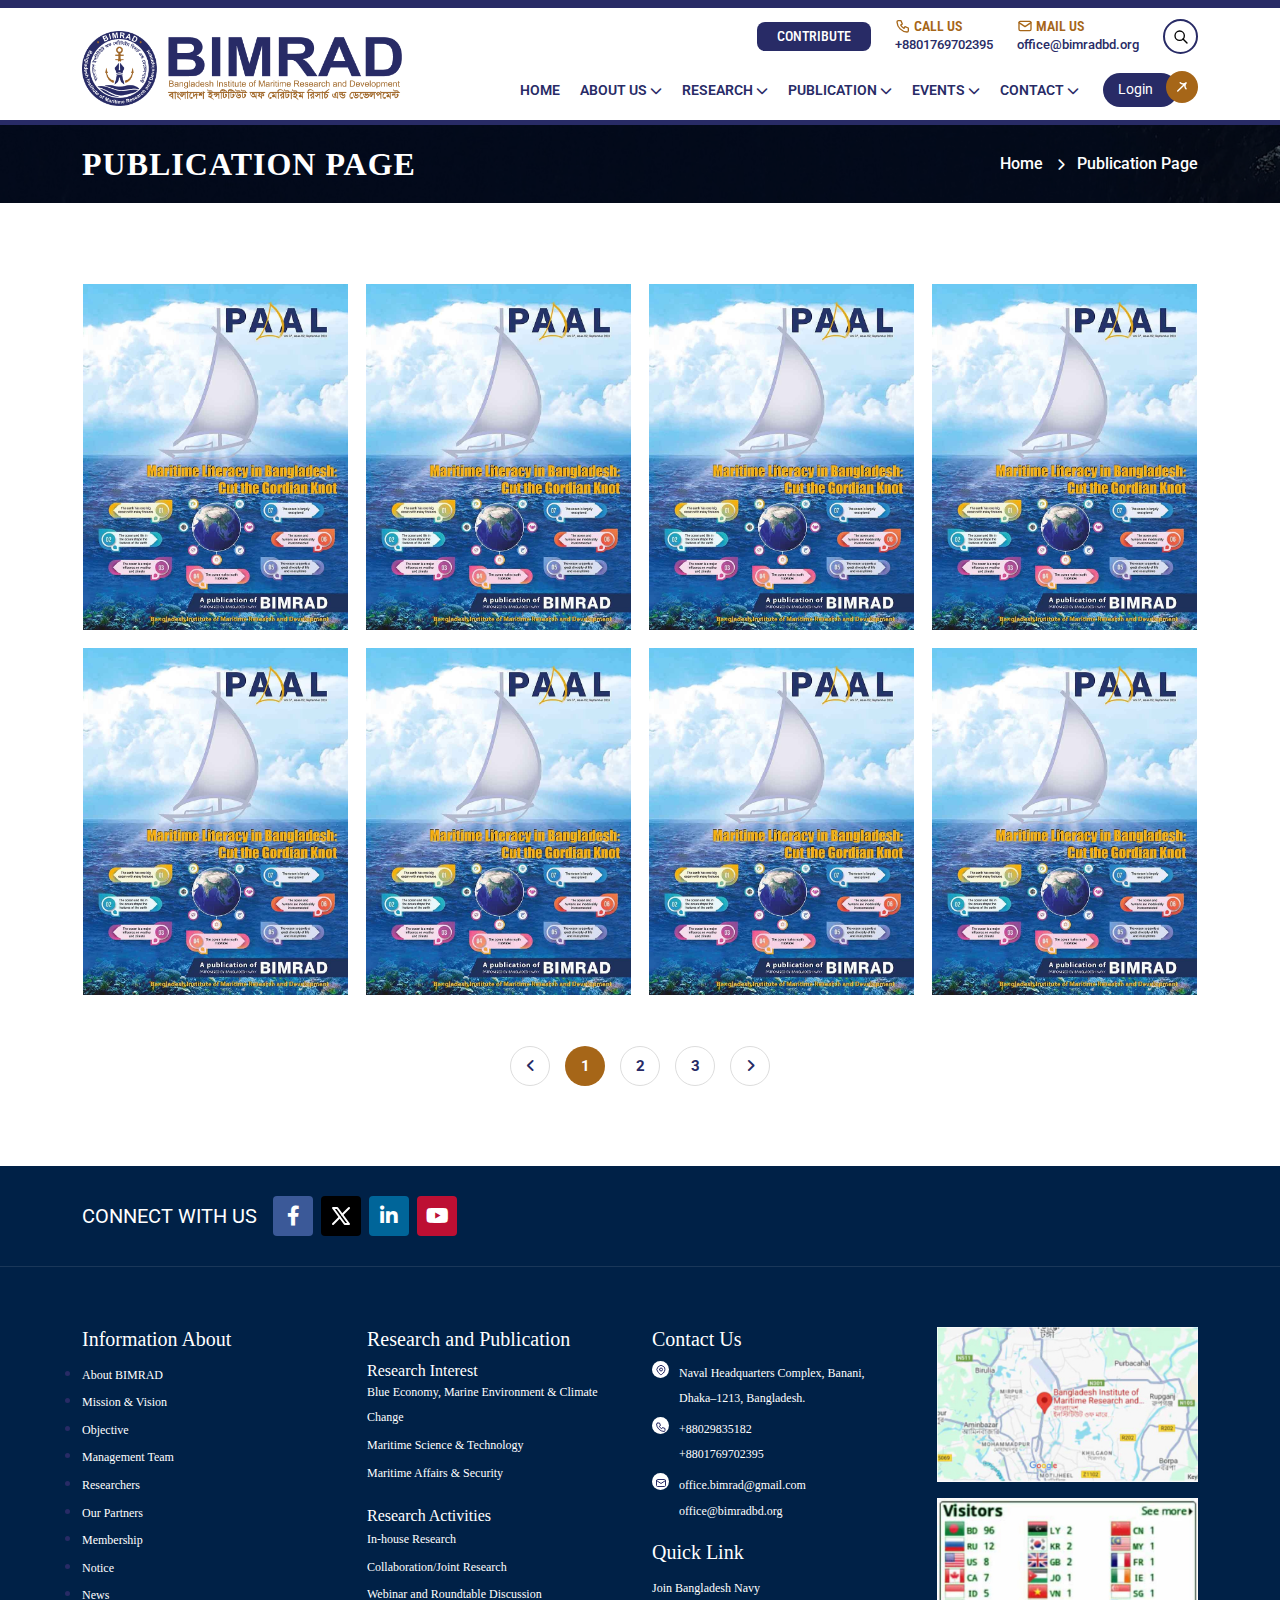
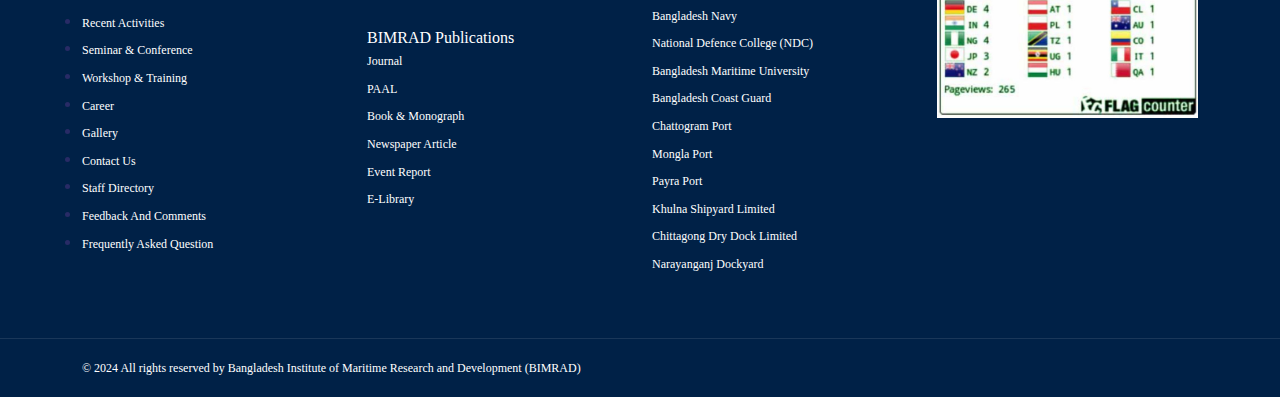
<file: publication.html>
<!DOCTYPE html>
<html lang="en">

<head>
  <meta charset="UTF-8">
  <meta http-equiv="X-UA-Compatible" content="IE=edge">
  <title>Home</title>
  <meta name="description" content="Home">
  <meta name="viewport"
    content="width=device-width, initial-scale=1.0, maximum-scale=5.0, minimum-scale=1.0, user-scalable=yes">
  <link rel="shortcut icon" href="images/fevicon.png" type="image/x-icon">
  <!--all css link -->
  <link rel="stylesheet" href="css/bootstrap.min.css">
  <link rel="stylesheet" href="fontawsome/css/all.min.css">
  <link rel="stylesheet" href="fontawsome/css/fontawesome.min.css">
  <link rel="stylesheet" href="css/slick.css">
  <link rel="stylesheet" href="css/magnific-popup.css">
  <link rel="stylesheet" href="css/animate.min.css">
  <link rel="stylesheet" href="css/eocjs-newsticker.css">
  <link rel="stylesheet" href="css/style.css">
</head>


<body>
  <!-- loading section start -->
  <!-- <div class="fullpage_loader">
    <span class="loader"></span>
  </div> -->
  <!-- loading section end -->
  <!-- header area start -->
  <div id="header-fixed-height"></div>
  <header class="header_area" id="sticky-header">
    <nav class="d-none d-xl-block">
      <div class="container">
        <div class="header_main d-flex justify-content-between align-items-center gap-4">
          <div class="logo">
            <a href="index.html">
              <img src="images/logo.png" alt="logo" width="320">
            </a>
          </div>
          <div class="header_info">
            <div class="top_info d-flex justify-content-end align-items-center gap-4">
              <div class="info_item flex-shrink-0">
                <a href="#" class="contribute text-uppercase">contribute</a>
              </div>
              <div class="info_item flex-shrink-0">
                <a href="tel:+8801769702395" class="d-block call">
                  <h5 class="title text-uppercase">
                    <svg xmlns="http://www.w3.org/2000/svg" width="24" height="24" viewBox="0 0 24 24" fill="none"
                      stroke="currentColor" stroke-width="2" stroke-linecap="round" stroke-linejoin="round"
                      class="icon icon-tabler icons-tabler-outline icon-tabler-phone">
                      <path stroke="none" d="M0 0h24v24H0z" fill="none" />
                      <path
                        d="M5 4h4l2 5l-2.5 1.5a11 11 0 0 0 5 5l1.5 -2.5l5 2v4a2 2 0 0 1 -2 2a16 16 0 0 1 -15 -15a2 2 0 0 1 2 -2" />
                    </svg>
                    Call Us</h5>
                  <p>+8801769702395</p>
                </a>
              </div>
              <div class="info_item flex-shrink-0">
                <a href="mailto:office@bimradbd.org" class="d-block call">
                  <h5 class="title text-uppercase">
                    <svg xmlns="http://www.w3.org/2000/svg" width="24" height="24" viewBox="0 0 24 24" fill="none"
                      stroke="currentColor" stroke-width="2" stroke-linecap="round" stroke-linejoin="round"
                      class="icon icon-tabler icons-tabler-outline icon-tabler-mail">
                      <path stroke="none" d="M0 0h24v24H0z" fill="none" />
                      <path d="M3 7a2 2 0 0 1 2 -2h14a2 2 0 0 1 2 2v10a2 2 0 0 1 -2 2h-14a2 2 0 0 1 -2 -2v-10z" />
                      <path d="M3 7l9 6l9 -6" /></svg>
                    Mail Us</h5>
                  <p>office@bimradbd.org</p>
                </a>
              </div>
              <div class="info_item flex-shrink-0">
                <button class="search_btn">
                  <svg xmlns="http://www.w3.org/2000/svg" width="24" height="24" viewBox="0 0 24 24" fill="none"
                    stroke="currentColor" stroke-width="2" stroke-linecap="round" stroke-linejoin="round"
                    class="icon icon-tabler icons-tabler-outline icon-tabler-search">
                    <path stroke="none" d="M0 0h24v24H0z" fill="none" />
                    <path d="M10 10m-7 0a7 7 0 1 0 14 0a7 7 0 1 0 -14 0" />
                    <path d="M21 21l-6 -6" /></svg>
                </button>
              </div>
            </div>
            <div class="menus gap-4 d-flex align-items-center">
              <ul class="list-unstyled d-flex align-items-center flex-wrap">
                <li>
                  <a href="#" class="main_menu">Home</a>
                </li>
                <li>
                  <a href="#" class="main_menu">About Us <i class="fa-solid fa-chevron-down"></i></a>
                  <ul class="sub_menu list-unstyled">
                    <li>
                      <a href="about.html">About BIMRAD</a>
                    </li>
                    <li>
                      <a href="#">
                        Research Management Team <i class="fa-solid fa-chevron-right float-end"></i>
                      </a>
                      <ul class="sub_menu list-unstyled">
                        <li>
                          <a href="member.html">Management Team</a>
                        </li>
                        <li>
                          <a href="member.html">Researchers</a>
                        </li>
                      </ul>
                    </li>
                    <li>
                      <a href="content.html">Content Page</a>
                    </li>
                  </ul>
                </li>
                <li>
                  <a href="#" class="main_menu">Research <i class="fa-solid fa-chevron-down"></i></a>
                  <ul class="sub_menu list-unstyled">
                    <li>
                      <a href="#">About BIMRAD</a>
                    </li>
                    <li>
                      <a href="#">
                        Research Management Team <i class="fa-solid fa-chevron-right float-end"></i>
                      </a>
                      <ul class="sub_menu list-unstyled">
                        <li>
                          <a href="#">Management Team</a>
                        </li>
                        <li>
                          <a href="#">Researchers</a>
                        </li>
                      </ul>
                    </li>
                    <li>
                      <a href="#">Partnership</a>
                    </li>
                  </ul>
                </li>
                <li>
                  <a href="#" class="main_menu">Publication <i class="fa-solid fa-chevron-down"></i></a>
                  <ul class="sub_menu list-unstyled">
                    <li>
                      <a href="publication.html">Journal</a>
                    </li>
                    <li>
                      <a href="publication.html">
                        PAAL
                      </a>
                    </li>
                  </ul>
                </li>
                <li>
                  <a href="#" class="main_menu">Events <i class="fa-solid fa-chevron-down"></i></a>
                  <ul class="sub_menu list-unstyled">
                    <li>
                      <a href="#">About BIMRAD</a>
                    </li>
                    <li>
                      <a href="#">
                        Research Management Team <i class="fa-solid fa-chevron-right float-end"></i>
                      </a>
                      <ul class="sub_menu list-unstyled">
                        <li>
                          <a href="#">Management Team</a>
                        </li>
                        <li>
                          <a href="#">Researchers</a>
                        </li>
                      </ul>
                    </li>
                    <li>
                      <a href="#">Partnership</a>
                    </li>
                  </ul>
                </li>
                <li>
                  <a href="#" class="main_menu">Contact <i class="fa-solid fa-chevron-down"></i></a>
                  <ul class="sub_menu list-unstyled">
                    <li>
                      <a href="contact.html">Contact Us</a>
                    </li>
                    <li>
                      <a href="staf-directory.html">Staff Directory</a>
                    </li>
                    <li>
                      <a href="#">Feedback And Comments</a>
                    </li>
                    <li>
                      <a target="_blank" href="#">Web Mail</a>
                    </li>
                    <li>
                      <a href="faq.html">Frequently Asked Question</a>
                    </li>
                  </ul>
                </li>
              </ul>
              <a href="#" class="theme_btn position-relative">Login
                <span class="arrow position-absolute">
                  <svg version="1.1" xmlns="http://www.w3.org/2000/svg" xmlns:xlink="http://www.w3.org/1999/xlink"
                    x="0px" y="0px" width="9.83px" height="9.72px" viewBox="0 0 9.83 9.72"
                    style="overflow:visible;enable-background:new 0 0 9.83 9.72;" xml:space="preserve">
                    <style type="text/css">
                      .st0 {
                        fill-rule: evenodd;
                        clip-rule: evenodd;
                        fill: #FFFFFF;
                      }
                    </style>
                    <defs></defs>
                    <path class="st0"
                      d="M8.58,0.33C7.31,1.57,5,1.52,3.75,0.23L3.74,0.22C3.46-0.07,3-0.07,2.71,0.21C2.42,0.49,2.42,0.95,2.7,1.24L2.7,1.24C3.62,2.18,4.88,2.67,6.15,2.7L0.22,8.45c-0.29,0.28-0.3,0.75-0.01,1.04c0.28,0.29,0.75,0.3,1.04,0.02l5.92-5.75C7.16,5.02,7.61,6.3,8.53,7.24l0.01,0.01c0.28,0.29,0.74,0.3,1.03,0.02c0.29-0.28,0.3-0.74,0.02-1.03L9.57,6.22c-1.26-1.29-1.23-3.6,0.04-4.83c0.29-0.28,0.3-0.74,0.02-1.03L9.61,0.34C9.33,0.06,8.87,0.05,8.58,0.33" />
                  </svg></span>
              </a>
            </div>
          </div>
          <div class="search-option">
            <form action="#">
              <div class="input-groups position-relative">
                <input type="text" placeholder="Search your keyword..." class="w-100">
                <button type="submit" class="position-absolute">
                  <svg xmlns="http://www.w3.org/2000/svg" width="20" height="20" viewBox="0 0 24 24" fill="none"
                    stroke="currentColor" stroke-width="2" stroke-linecap="round" stroke-linejoin="round"
                    class="icon icon-tabler icons-tabler-outline icon-tabler-search">
                    <path stroke="none" d="M0 0h24v24H0z" fill="none" />
                    <path d="M10 10m-7 0a7 7 0 1 0 14 0a7 7 0 1 0 -14 0" />
                    <path d="M21 21l-6 -6" /></svg>
                </button>
                <button type="button" class="bg-transparent border-0 text-white close-search">
                  <svg xmlns="http://www.w3.org/2000/svg" width="24" height="24" viewBox="0 0 24 24" fill="none"
                    stroke="white" stroke-width="2" stroke-linecap="round" stroke-linejoin="round"
                    class="icon icon-tabler icons-tabler-outline icon-tabler-x">
                    <path stroke="none" d="M0 0h24v24H0z" fill="none" />
                    <path d="M18 6l-12 12" />
                    <path d="M6 6l12 12" /></svg>
                </button>
              </div>
            </form>
          </div>
        </div>
      </div>
    </nav>
    <!-- mobile navbar part start -->
    <div class="mobile-menu-area d-block d-xl-none">
      <div class="container">
        <div class="mobile-topbar">
          <div class="d-flex justify-content-between align-items-center">
            <div class="logo">
              <a href="index.html"> <img src="images/logo.png" width="200" alt="logo"></a>
            </div>
            <div class="bars">
              <i class="fas fa-bars"></i>
            </div>
          </div>
        </div>
      </div>
      <div class="mobile-menu-overlay"></div>
      <div class="mobile-menu-main">
        <div class="logo">
          <a href="index.html"><img src="images/logo.png" width="200" alt="logo"></a>
        </div>
        <div class="close-mobile-menu"><i class="fas fa-times"></i></div>
        <div class="mobile_search">
          <form action="#">
            <div class="input-groups position-relative">
              <input type="text" placeholder="Search your keyword..." class="w-100">
              <button type="submit" class="position-absolute">
                <svg xmlns="http://www.w3.org/2000/svg" width="20" height="20" viewBox="0 0 24 24" fill="none"
                  stroke="currentColor" stroke-width="2" stroke-linecap="round" stroke-linejoin="round"
                  class="icon icon-tabler icons-tabler-outline icon-tabler-search">
                  <path stroke="none" d="M0 0h24v24H0z" fill="none"></path>
                  <path d="M10 10m-7 0a7 7 0 1 0 14 0a7 7 0 1 0 -14 0"></path>
                  <path d="M21 21l-6 -6"></path>
                </svg>
              </button>
            </div>
          </form>
        </div>
        <div class="menu-body">
          <div class="menu-list">
            <ul class="list-unstyled">
              <li class="sub-mobile-menu">
                <a href="#">Home <i class="fas fa-chevron-down float-end"></i></a>
                <ul class="list-unstyled">
                  <li><a href="index.html">Home One</a></li>
                  <li><a href="home-two.html">Home Two</a></li>
                </ul>
              </li>
              <li class="sub-mobile-menu">
                <a href="about.html">About Us</a>
              </li>
              <li class="sub-mobile-menu">
                <a href="#">Services <i class="fas fa-chevron-down float-end"></i></a>
                <ul class="list-unstyled">
                  <li>
                    <a href="services.html">Service Single</a>
                  </li>
                  <li>
                    <a href="service-details.html">Service Details</a>
                  </li>
                </ul>
              </li>
              <li class="sub-mobile-menu">
                <a href="#">Projects <i class="fas fa-chevron-down float-end"></i></a>
                <ul class="list-unstyled">
                  <li>
                    <a href="projects.html">Project Single</a>
                  </li>
                  <li>
                    <a href="project-details.html">Project Details</a>
                  </li>
                </ul>
              </li>
              <li class="sub-mobile-menu">
                <a href="#">Blog <i class="fas fa-chevron-down float-end"></i></a>
                <ul class="list-unstyled">
                  <li>
                    <a href="blog.html">Blog Single</a>
                  </li>
                  <li>
                    <a href="blog-details.html">Blog Details</a>
                  </li>
                </ul>
              </li>
              <li class="sub-mobile-menu">
                <a href="contact.html">Contact</a>
              </li>
            </ul>
          </div>
        </div>
        <div class="d-flex flex-wrap mt-3 px-4">
          <div class="info_item flex-shrink-0 flex-grow-1">
            <a href="#" class="contribute text-uppercase">contribute</a>
          </div>
          <div class="d-flex align-items-center gap-4 mt-3">
            <div class="info_item flex-shrink-0">
              <a href="tel:+8801769702395" class="d-block call">
                <h5 class="title text-uppercase">
                  <svg xmlns="http://www.w3.org/2000/svg" width="24" height="24" viewBox="0 0 24 24" fill="none"
                    stroke="currentColor" stroke-width="2" stroke-linecap="round" stroke-linejoin="round"
                    class="icon icon-tabler icons-tabler-outline icon-tabler-phone">
                    <path stroke="none" d="M0 0h24v24H0z" fill="none" />
                    <path
                      d="M5 4h4l2 5l-2.5 1.5a11 11 0 0 0 5 5l1.5 -2.5l5 2v4a2 2 0 0 1 -2 2a16 16 0 0 1 -15 -15a2 2 0 0 1 2 -2" />
                  </svg>
                  Call Us</h5>
                <p>+8801769702395</p>
              </a>
            </div>
            <div class="info_item flex-shrink-0">
              <a href="mailto:office@bimradbd.org" class="d-block call">
                <h5 class="title text-uppercase">
                  <svg xmlns="http://www.w3.org/2000/svg" width="24" height="24" viewBox="0 0 24 24" fill="none"
                    stroke="currentColor" stroke-width="2" stroke-linecap="round" stroke-linejoin="round"
                    class="icon icon-tabler icons-tabler-outline icon-tabler-mail">
                    <path stroke="none" d="M0 0h24v24H0z" fill="none" />
                    <path d="M3 7a2 2 0 0 1 2 -2h14a2 2 0 0 1 2 2v10a2 2 0 0 1 -2 2h-14a2 2 0 0 1 -2 -2v-10z" />
                    <path d="M3 7l9 6l9 -6" /></svg>
                  Mail Us</h5>
                <p>office@bimradbd.org</p>
              </a>
            </div>
          </div>
        </div>
      </div>
    </div>
    <!-- mobile navbar part end -->
  </header>
  <!-- header area end -->

  <!-- main area start -->
  <main>
    <!-- Breadcrumb area start -->
    <section class="page_header" style="background: url(images/banner-1.jpg);">
      <div class="overlay">
        <div class="container">
          <div class="text">
            <div class="row">
              <div class="col-lg-7 align-self-center">
                <h1 class="page_title">Publication Page</h1>
              </div>
              <div class="col-lg-5 align-self-center">
                <ul class="list-unstyled d-flex justify-content-start justify-content-lg-end flex-wrap align-items-center page_nav mt-2 mt-lg-0">
                  <li><a href="index.html">Home <i class="fa-solid fa-chevron-right"></i></a></li>
                  <li>Publication Page <i class="fa-solid fa-chevron-right"></i></li>
                </ul>
              </div>
            </div>
          </div>
        </div>
      </div>
    </section>
    <!-- Breadcrumb area end -->
    <!-- Member page area start -->
    <section class="publication_area">
      <div class="container">
        <div class="row g-3">
          <div class="col-xl-3 col-lg-4 col-sm-6">
            <div class="publication_item position-relative">
              <a href="#" class="d-block w-100">
                <div class="pub-img overflow-hidden">
                  <img src="images/pub.jpg" alt="pub" class="img-fluid w-100">
                </div>
                <div class="content position-absolute w-100">
                  <h3>PAAL Magazine </h3>
                  <p><strong>Volume:</strong>5, <strong>Issue:</strong> 3</p>
                  <p><strong>Published:</strong> December 2022</p>
                </div>
              </a>
            </div>
          </div>
          <div class="col-xl-3 col-lg-4 col-sm-6">
            <div class="publication_item position-relative">
              <a href="#" class="d-block w-100">
                <div class="pub-img overflow-hidden">
                  <img src="images/pub.jpg" alt="pub" class="img-fluid w-100">
                </div>
                <div class="content position-absolute w-100">
                  <h3>PAAL Magazine </h3>
                  <p><strong>Volume:</strong>5, <strong>Issue:</strong> 3</p>
                  <p><strong>Published:</strong> December 2022</p>
                </div>
              </a>
            </div>
          </div>
          <div class="col-xl-3 col-lg-4 col-sm-6">
            <div class="publication_item position-relative">
              <a href="#" class="d-block w-100">
                <div class="pub-img overflow-hidden">
                  <img src="images/pub.jpg" alt="pub" class="img-fluid w-100">
                </div>
                <div class="content position-absolute w-100">
                  <h3>PAAL Magazine </h3>
                  <p><strong>Volume:</strong>5, <strong>Issue:</strong> 3</p>
                  <p><strong>Published:</strong> December 2022</p>
                </div>
              </a>
            </div>
          </div>
          <div class="col-xl-3 col-lg-4 col-sm-6">
            <div class="publication_item position-relative">
              <a href="#" class="d-block w-100">
                <div class="pub-img overflow-hidden">
                  <img src="images/pub.jpg" alt="pub" class="img-fluid w-100">
                </div>
                <div class="content position-absolute w-100">
                  <h3>PAAL Magazine </h3>
                  <p><strong>Volume:</strong>5, <strong>Issue:</strong> 3</p>
                  <p><strong>Published:</strong> December 2022</p>
                </div>
              </a>
            </div>
          </div>
          <div class="col-xl-3 col-lg-4 col-sm-6">
            <div class="publication_item position-relative">
              <a href="#" class="d-block w-100">
                <div class="pub-img overflow-hidden">
                  <img src="images/pub.jpg" alt="pub" class="img-fluid w-100">
                </div>
                <div class="content position-absolute w-100">
                  <h3>PAAL Magazine </h3>
                  <p><strong>Volume:</strong>5, <strong>Issue:</strong> 3</p>
                  <p><strong>Published:</strong> December 2022</p>
                </div>
              </a>
            </div>
          </div>
          <div class="col-xl-3 col-lg-4 col-sm-6">
            <div class="publication_item position-relative">
              <a href="#" class="d-block w-100">
                <div class="pub-img overflow-hidden">
                  <img src="images/pub.jpg" alt="pub" class="img-fluid w-100">
                </div>
                <div class="content position-absolute w-100">
                  <h3>PAAL Magazine </h3>
                  <p><strong>Volume:</strong>5, <strong>Issue:</strong> 3</p>
                  <p><strong>Published:</strong> December 2022</p>
                </div>
              </a>
            </div>
          </div>
          <div class="col-xl-3 col-lg-4 col-sm-6">
            <div class="publication_item position-relative">
              <a href="#" class="d-block w-100">
                <div class="pub-img overflow-hidden">
                  <img src="images/pub.jpg" alt="pub" class="img-fluid w-100">
                </div>
                <div class="content position-absolute w-100">
                  <h3>PAAL Magazine </h3>
                  <p><strong>Volume:</strong>5, <strong>Issue:</strong> 3</p>
                  <p><strong>Published:</strong> December 2022</p>
                </div>
              </a>
            </div>
          </div>
          <div class="col-xl-3 col-lg-4 col-sm-6">
            <div class="publication_item position-relative">
              <a href="#" class="d-block w-100">
                <div class="pub-img overflow-hidden">
                  <img src="images/pub.jpg" alt="pub" class="img-fluid w-100">
                </div>
                <div class="content position-absolute w-100">
                  <h3>PAAL Magazine </h3>
                  <p><strong>Volume:</strong>5, <strong>Issue:</strong> 3</p>
                  <p><strong>Published:</strong> December 2022</p>
                </div>
              </a>
            </div>
          </div>
        </div>
        <div class="pagination">
          <ul class="list-unstyled d-flex justify-content-center w-100 align-items-center">
            <li>
              <a href="#" class="paginate rounded-pill d-flex justify-content-center align-items-center"><i
                  class="fa-solid fa-angle-left"></i></a>
            </li>
            <li><a href="#" class="paginate active rounded-pill d-flex justify-content-center align-items-center">1</a>
            </li>
            <li><a href="#" class="paginate rounded-pill d-flex justify-content-center align-items-center">2</a>
            </li>
            <li><a href="#" class="paginate rounded-pill d-flex justify-content-center align-items-center">3</a>
            </li>
            <li>
              <a href="#" class="paginate rounded-pill d-flex justify-content-center align-items-center"><i
                  class="fa-solid fa-angle-right"></i></a>
            </li>
          </ul>
        </div>
      </div>
    </section>
    <!-- Member page area end -->

  </main>
  <!-- main area end -->
  <!-- footer area start -->
  <button class="scroll-to-top">
    <i class="fa-solid fa-arrow-up"></i>
  </button>

  <footer class="footer_area">
    <div class="footer_social">
      <div class="container d-sm-flex align-items-center gap-3">
        <h3 class="text-uppercase text-white title">Connect with us</h3>
        <ul class="list-unstyled social_icon d-flex flex-wrap gap-2 mt-3 mt-sm-0">
          <li><a href="#" class="fb"><i class="fa-brands fa-facebook-f"></i></a></li>
          <li><a href="#" class="tw">
              <svg xmlns="http://www.w3.org/2000/svg" width="24" height="24" viewBox="0 0 24 24" fill="none"
                stroke="currentColor" stroke-width="2" stroke-linecap="round" stroke-linejoin="round"
                class="icon icon-tabler icons-tabler-outline icon-tabler-brand-x">
                <path stroke="none" d="M0 0h24v24H0z" fill="none" />
                <path d="M4 4l11.733 16h4.267l-11.733 -16z" />
                <path d="M4 20l6.768 -6.768m2.46 -2.46l6.772 -6.772" /></svg>
            </a></li>
          <li><a href="#" class="lin"><i class="fa-brands fa-linkedin-in"></i></a></li>
          <li><a href="#" class="yt"><i class="fa-brands fa-youtube"></i></a></li>
        </ul>
      </div>
    </div>
    <div class="container">
      <div class="row g-4">
        <div class="col-lg-3 col-sm-6">
          <div class="footer_widget">
            <h4 class="ft_title">Information About
            </h4>
            <ul>
              <li><a href="#">About BIMRAD</a></li>
              <li><a href="#">Mission & Vision</a></li>
              <li><a href="#">Objective</a></li>
              <li><a href="#">Management Team</a></li>
              <li><a href="#">Researchers</a></li>
              <li><a href="#">Our Partners</a></li>
              <li><a href="#">Membership</a></li>
              <li><a href="#">Notice</a></li>
              <li><a href="#">News</a></li>
              <li><a href="#">Recent Activities</a></li>
              <li><a href="#">Seminar & Conference</a></li>
              <li><a href="#">Workshop & Training</a></li>
              <li><a href="#">Career</a></li>
              <li><a href="#">Gallery</a></li>
              <li><a href="#">Contact Us</a></li>
              <li><a href="#">Staff Directory</a></li>
              <li><a href="#">Feedback And Comments</a></li>
              <li><a href="#">Frequently Asked Question</a></li>
            </ul>
          </div>
        </div>
        <div class="col-lg-3 col-sm-6">
          <div class="footer_widget">
            <h4 class="ft_title">Research and Publication</h4>
            <div class="widget_item">
              <h5 class="w_title">Research Interest</h5>
              <ul class="list-unstyled">
                <li><a href="#">Blue Economy, Marine Environment & Climate Change</a></li>
                <li><a href="#">Maritime Science & Technology</a></li>
                <li><a href="#">Maritime Affairs & Security</a></li>
              </ul>
            </div>
            <div class="widget_item">
              <h5 class="w_title">Research Activities</h5>
              <ul class="list-unstyled">
                <li><a href="#">In-house Research</a></li>
                <li><a href="#">Collaboration/Joint Research</a></li>
                <li><a href="#">Webinar and Roundtable Discussion</a></li>
              </ul>
            </div>
            <div class="widget_item">
              <h5 class="w_title">BIMRAD Publications
              </h5>
              <ul class="list-unstyled">
                <li><a href="#">Journal</a></li>
                <li><a href="#">PAAL</a></li>
                <li><a href="#">Book & Monograph</a></li>
                <li><a href="#">Newspaper Article</a></li>
                <li><a href="#">Event Report</a></li>
                <li><a href="#">E-Library</a></li>
              </ul>
            </div>
          </div>
        </div>
        <div class="col-lg-3 col-sm-6">
          <div class="footer_widget contact_widget">
            <h4 class="ft_title">Contact Us</h4>
            <ul class="list-unstyled">
              <li>
                <span class="icon">
                  <svg xmlns="http://www.w3.org/2000/svg" width="24" height="24" viewBox="0 0 24 24" fill="none"
                    stroke="currentColor" stroke-width="2" stroke-linecap="round" stroke-linejoin="round"
                    class="icon icon-tabler icons-tabler-outline icon-tabler-map-pin">
                    <path stroke="none" d="M0 0h24v24H0z" fill="none" />
                    <path d="M9 11a3 3 0 1 0 6 0a3 3 0 0 0 -6 0" />
                    <path d="M17.657 16.657l-4.243 4.243a2 2 0 0 1 -2.827 0l-4.244 -4.243a8 8 0 1 1 11.314 0z" /></svg>
                </span>
                <span class="info">
                  Naval Headquarters Complex, Banani, <br>
                  Dhaka–1213, Bangladesh.
                </span>
              </li>
              <li>
                <span class="icon">
                  <svg xmlns="http://www.w3.org/2000/svg" width="24" height="24" viewBox="0 0 24 24" fill="none"
                    stroke="currentColor" stroke-width="2" stroke-linecap="round" stroke-linejoin="round"
                    class="icon icon-tabler icons-tabler-outline icon-tabler-phone">
                    <path stroke="none" d="M0 0h24v24H0z" fill="none" />
                    <path
                      d="M5 4h4l2 5l-2.5 1.5a11 11 0 0 0 5 5l1.5 -2.5l5 2v4a2 2 0 0 1 -2 2a16 16 0 0 1 -15 -15a2 2 0 0 1 2 -2" />
                  </svg>
                </span>
                <span class="info">
                  <a href="tel:+88029835182">+88029835182</a> <br>
                  <a href="tel:+8801769702395">+8801769702395</a>
                </span>
              </li>
              <li>
                <span class="icon">
                  <svg xmlns="http://www.w3.org/2000/svg" width="24" height="24" viewBox="0 0 24 24" fill="none"
                    stroke="currentColor" stroke-width="2" stroke-linecap="round" stroke-linejoin="round"
                    class="icon icon-tabler icons-tabler-outline icon-tabler-mail">
                    <path stroke="none" d="M0 0h24v24H0z" fill="none" />
                    <path d="M3 7a2 2 0 0 1 2 -2h14a2 2 0 0 1 2 2v10a2 2 0 0 1 -2 2h-14a2 2 0 0 1 -2 -2v-10z" />
                    <path d="M3 7l9 6l9 -6" /></svg>
                </span>
                <span class="info">
                  <a href="mailto:office.bimrad@gmail.com">office.bimrad@gmail.com</a> <br>
                  <a href="mailto:office@bimradbd.org">office@bimradbd.org</a>
                </span>
              </li>
            </ul>
          </div>
          <div class="footer_widget mt-3">
            <h4 class="ft_title">Quick Link</h4>
            <ul class="list-unstyled">
              <li><a href="#">Join Bangladesh Navy</a></li>
              <li><a href="#">Bangladesh Navy</a></li>
              <li><a href="#">National Defence College (NDC)</a></li>
              <li><a href="#">Bangladesh Maritime University</a></li>
              <li><a href="#">Bangladesh Coast Guard</a></li>
              <li><a href="#">Chattogram Port</a></li>
              <li><a href="#">Mongla Port</a></li>
              <li><a href="#">Payra Port</a></li>
              <li><a href="#">Khulna Shipyard Limited</a></li>
              <li><a href="#">Chittagong Dry Dock Limited</a></li>
              <li><a href="#">Narayanganj Dockyard</a></li>
            </ul>
          </div>
        </div>
        <div class="col-lg-3 col-sm-6">
          <div class="footer_widget">
            <h4 class="ft_title">
              <div class="row g-3">
                <div class="col-lg-12">
                  <div class="img">
                    <img src="images/footer-img-1.jpg" alt="footer-img" class="img-fluid w-100">
                  </div>
                </div>
                <div class="col-lg-12">
                  <div class="img">
                    <img src="images/footer-img-2.jpg" alt="footer-img" class="img-fluid w-100">
                  </div>
                </div>
              </div>
            </h4>
          </div>
        </div>
      </div>
    </div>
    <div class="footer_btm">
      <div class="container">
        <p>© 2024 All rights reserved by Bangladesh Institute of Maritime Research and Development (BIMRAD)
        </p>
      </div>
    </div>
  </footer>
  <!-- footer area end -->


  <!-- all js link -->
  <script src="js/jquery-3.6.0.min.js"></script>
  <script src="js/bootstrap.bundle.min.js"></script>
  <script src="js/jquery.magnific-popup.min.js"></script>
  <script src="js/slick.min.js"></script>
  <script src="js/eocjs-newsticker.js"></script>
  <script src="js/script.js"></script>
</body>

</html>
</file>
<file: css/eocjs-newsticker.css>
/* eocjsNewsticker v0.7.3 */
.eocjs-newsticker .eocjs-newsticker-container {
  position: relative;
  height: 24px;
  overflow: hidden;
}

.eocjs-newsticker .eocjs-newsticker-one,
.eocjs-newsticker .eocjs-newsticker-two {
  position: absolute;
  left: 0;
  top: 0;
  height: 24px;
  line-height: 24px;
  white-space: nowrap;
}

.eocjs-newsticker-loader {
  position: absolute;
  left: calc(50% - 10px);
  top: 2px;
  width: 20px;
  height: 20px;
  display: block;
  border: 3px solid #555555;
  border-top: 3px solid transparent;
  border-radius: 50%;
  animation: eocjs-newsticker-spin .75s linear infinite;
}

@keyframes eocjs-newsticker-spin {
  to {
    transform: rotate(360deg);
  }
}
</file>
<file: css/style.css>
@import url("https://fonts.googleapis.com/css2?family=Roboto:ital,wght@0,100..900;1,100..900&display=swap");
@import url("https://fonts.cdnfonts.com/css/times-new-roman");
@import url("https://fonts.googleapis.com/css2?family=Roboto+Condensed:ital,wght@0,100..900;1,100..900&display=swap");
* {
  margin: 0;
  padding: 0;
  -webkit-box-sizing: border-box;
          box-sizing: border-box;
  outline: none;
}

h1,
h2,
h3,
h4,
h5,
h6 {
  margin: 0;
  padding: 0;
}

p {
  margin: 0;
  padding: 0;
}

span {
  display: inline-block;
}

a,
button {
  display: inline-block;
  text-decoration: none;
}

a:hover,
a:focus {
  text-decoration: none;
}

ul,
ol {
  margin: 0;
  padding: 0;
}

a,
button {
  -webkit-transition: all 0.3s ease-out 0s;
  transition: all 0.3s ease-out 0s;
}

body {
  overflow-x: hidden;
  font-size: 16px;
  font-weight: 400;
  color: #282B66;
  font-family: "Roboto", sans-serif;
  line-height: 160%;
  overflow-y: scroll;
}

::-moz-selection {
  background-color: #A66618;
  color: #ffffff;
}

::selection {
  background-color: #A66618;
  color: #ffffff;
}

p {
  color: #282B66;
  line-height: 150%;
  color: #3F3F3F;
}

.mt-80 {
  margin-top: 80px;
}

.mb-n80 {
  margin-bottom: -80px;
}

.mt-40 {
  margin-top: 40px;
}

.py-80 {
  padding: 80px 0;
}

/* Loader css */
.fullpage_loader {
  position: fixed;
  top: 0;
  left: 0;
  width: 100%;
  height: 100%;
  background-color: #ffffff;
  z-index: 99999;
  display: -webkit-box;
  display: -ms-flexbox;
  display: flex;
  -webkit-box-pack: center;
      -ms-flex-pack: center;
          justify-content: center;
  -webkit-box-align: center;
      -ms-flex-align: center;
          align-items: center;
}
.fullpage_loader .loader {
  width: 3.125rem;
  aspect-ratio: 1;
  display: -ms-grid;
  display: grid;
}
.fullpage_loader .loader::before,
.fullpage_loader .loader::after {
  content: "";
  -ms-grid-row: 1;
  -ms-grid-column: 1;
  grid-area: 1/1;
  --c: no-repeat radial-gradient(farthest-side, #03256D 92%, transparent);
  background: var(--c) 50% 0, var(--c) 50% 100%, var(--c) 100% 50%, var(--c) 0 50%;
  background-size: 0.75rem 0.75rem;
  -webkit-animation: l12 1s infinite;
          animation: l12 1s infinite;
}
.fullpage_loader .loader::before {
  margin: 0.25rem;
  -webkit-filter: hue-rotate(45deg);
          filter: hue-rotate(45deg);
  background-size: 0.5rem 0.5rem;
  -webkit-animation-timing-function: linear;
          animation-timing-function: linear;
}
@-webkit-keyframes l12 {
  100% {
    -webkit-transform: rotate(0.5turn);
            transform: rotate(0.5turn);
  }
}
@keyframes l12 {
  100% {
    -webkit-transform: rotate(0.5turn);
            transform: rotate(0.5turn);
  }
}

.reveal_image {
  visibility: hidden;
  position: relative;
  width: 100%;
  height: 100%;
  overflow: hidden;
}
.reveal_image img {
  height: 100%;
  width: 100%;
  -o-object-fit: cover;
     object-fit: cover;
  -webkit-transform-origin: left;
          transform-origin: left;
}

.theme_btn {
  color: #ffffff;
  font-size: 14px;
  font-weight: 400;
  background: #282B66;
  border-radius: 10px;
  font-family: "Times New Roman", sans-serif;
  padding: 4px 25px 4px 15px;
  margin-right: 15px;
}
.theme_btn .arrow {
  width: 36px;
  height: 36px;
  background: #A66618;
  border-radius: 50%;
  display: -webkit-box;
  display: -ms-flexbox;
  display: flex;
  -webkit-box-align: center;
      -ms-flex-align: center;
          align-items: center;
  -webkit-box-pack: center;
      -ms-flex-pack: center;
          justify-content: center;
  top: -3px;
  right: -15px;
}

/* Section title css */
.section_title {
  margin-bottom: 24px;
}
.section_title .title {
  font-size: 28px;
  font-weight: 700;
  font-family: "Roboto Condensed", serif;
}

.line-limit-1 {
  overflow: hidden;
  display: -webkit-box;
  -webkit-line-clamp: 1 !important;
  -webkit-box-orient: vertical;
}

.line-limit-2 {
  overflow: hidden;
  display: -webkit-box;
  -webkit-line-clamp: 2 !important;
  -webkit-box-orient: vertical;
}

.line-limit-3 {
  overflow: hidden;
  display: -webkit-box;
  -webkit-line-clamp: 3 !important;
  -webkit-box-orient: vertical;
}

.line-limit-4 {
  overflow: hidden;
  display: -webkit-box;
  -webkit-line-clamp: 4 !important;
  -webkit-box-orient: vertical;
}

.line-limit-5 {
  overflow: hidden;
  display: -webkit-box;
  -webkit-line-clamp: 5 !important;
  -webkit-box-orient: vertical;
}

.line-limit-6 {
  overflow: hidden;
  display: -webkit-box;
  -webkit-line-clamp: 6 !important;
  -webkit-box-orient: vertical;
}

.line-limit-7 {
  overflow: hidden;
  display: -webkit-box;
  -webkit-line-clamp: 7 !important;
  -webkit-box-orient: vertical;
}

.line-limit-8 {
  overflow: hidden;
  display: -webkit-box;
  -webkit-line-clamp: 8 !important;
  -webkit-box-orient: vertical;
}

.line-limit-9 {
  overflow: hidden;
  display: -webkit-box;
  -webkit-line-clamp: 9 !important;
  -webkit-box-orient: vertical;
}

.line-limit-10 {
  overflow: hidden;
  display: -webkit-box;
  -webkit-line-clamp: 10 !important;
  -webkit-box-orient: vertical;
}

.onload-modal .btn-close {
  background-image: none;
}
.onload-modal .modal-dialog {
  max-width: 700px;
}
.onload-modal .close-modal {
  right: 20px;
  top: 20px;
}

.header_area {
  padding: 0px 0;
  position: relative;
  z-index: 999;
  background-color: #ffffff;
  width: 100%;
  border-top: 8px solid #282B66;
  border-bottom: 5px solid #282B66;
  padding: 10px 0;
  padding-bottom: 0;
}
.header_area .contribute {
  background: #282B66;
  border-radius: 8px;
  font-family: "Roboto Condensed", serif;
  color: #ffffff;
  font-size: 14px;
  font-weight: 500;
  padding: 2px 20px;
}
.header_area .call .title {
  font-family: "Roboto Condensed", serif;
  color: #A66618;
  font-size: 14px;
  font-weight: 600;
}
.header_area .call .title svg {
  width: 16px;
  height: 16px;
  position: relative;
  top: -1px;
}
.header_area .call p {
  font-size: 13px;
  font-weight: 500;
  color: #282B66;
}
.header_area .header_info .info_item .search_btn {
  border-radius: 50%;
  border: 2px solid #282B66;
  background: transparent;
  width: 35px;
  height: 35px;
}
.header_area .header_info .info_item .search_btn svg {
  width: 16px;
  height: 16px;
}
.header_area .header_info .menus {
  margin-top: 5px;
}
.header_area .header_info .menus ul li {
  position: relative;
}
.header_area .header_info .menus ul li .main_menu {
  font-size: 14px;
  font-weight: 600;
  color: #282B66;
  text-transform: uppercase;
  line-height: 60px;
}
.header_area .header_info .menus ul li .main_menu i {
  font-size: 12px;
}
.header_area .header_info .menus ul li:hover a {
  color: #A66618;
}
.header_area .header_info .menus ul li .sub_menu {
  width: 260px;
  background-color: #ffffff;
  position: absolute;
  top: 100%;
  left: 0;
  -webkit-transition: all linear 0.3s;
  transition: all linear 0.3s;
  -webkit-box-shadow: 0px 0px 20px 0px rgba(0, 0, 0, 0.2);
          box-shadow: 0px 0px 20px 0px rgba(0, 0, 0, 0.2);
  margin-top: 20px;
  opacity: 0;
  visibility: hidden;
}
.header_area .header_info .menus ul li .sub_menu li {
  margin: 0;
}
.header_area .header_info .menus ul li .sub_menu li a {
  gap: 8px;
  color: #282B66 !important;
  line-height: 20px;
  display: block;
  width: 100%;
  font-size: 14px;
  font-weight: 500;
  padding: 10px 15px;
}
.header_area .header_info .menus ul li .sub_menu li a i {
  font-size: 12px;
  margin-top: 3px;
}
.header_area .header_info .menus ul li .sub_menu li a:hover {
  background-color: #A66618;
  color: #ffffff !important;
}
.header_area .header_info .menus ul li .sub_menu li a::after {
  display: none;
}
.header_area .header_info .menus ul li .sub_menu li ul {
  left: 100%;
  top: 0;
}
.header_area .header_info .menus ul li:hover > ul {
  margin-top: 0;
  opacity: 1;
  visibility: visible;
}
.header_area .header_info .menus ul li + li {
  margin-left: 20px;
}
.header_area .header_info .menus .theme_btn {
  font-family: "Roboto", sans-serif;
  border-radius: 50px;
  margin-right: 20px;
}
.header_area .header_info .menus .theme_btn .arrow {
  width: 32px;
  height: 32px;
  right: -20px;
  top: -2px;
}
.header_area .search-option {
  width: 100%;
  height: 100%;
  background-color: #282B66;
  position: fixed;
  top: 0;
  left: 0;
  z-index: 9999;
  display: none;
}
.header_area .search-option .input-groups {
  position: absolute !important;
  top: 50%;
  left: 50%;
  -webkit-transform: translate(-50%, -50%);
          transform: translate(-50%, -50%);
  width: 400px;
}
.header_area .search-option .input-groups input {
  height: 45px;
  padding: 0 75px 0 25px;
  color: #282B66;
  font-size: 14px;
  border-radius: 40px;
  border: none;
}
.header_area .search-option .input-groups button {
  height: 36px;
  width: 36px;
  border-radius: 50%;
  text-align: center;
  line-height: 36px;
  color: #ffffff;
  background-color: #A66618;
  border: none;
  top: 50%;
  right: 5px;
  -webkit-transform: translateY(-50%);
          transform: translateY(-50%);
}
.header_area .search-option .close-search {
  position: absolute;
  right: -60px !important;
  top: 50%;
  -webkit-transform: translateY(-50%);
          transform: translateY(-50%);
}
.header_area .search-option .close-search i {
  color: #ffffff;
  cursor: pointer;
  width: 40px;
  height: 40px;
  text-align: center;
  line-height: 40px;
  font-size: 18px;
}

/* Mobile menu area start */
.mobile-menu-area {
  z-index: 999;
  background-color: #ffffff;
  width: 100%;
  -webkit-transition: all 0.4s ease-out 0s;
  transition: all 0.4s ease-out 0s;
  margin-top: 0;
}
.mobile-menu-area .mobile-topbar {
  width: 100%;
  background-color: #ffffff;
  padding: 13px 0;
}
.mobile-menu-area .mobile-topbar .bars {
  height: 40px;
  width: 40px;
  color: #282B66;
  font-size: 18px;
  border-radius: 50% !important;
  text-align: center;
  line-height: 35px;
  cursor: pointer;
  -webkit-transition: all 0.1s ease-in-out;
  transition: all 0.1s ease-in-out;
  display: -webkit-box;
  display: -ms-flexbox;
  display: flex;
  -webkit-box-align: center;
      -ms-flex-align: center;
          align-items: center;
  -webkit-box-pack: center;
      -ms-flex-pack: center;
          justify-content: center;
  border: 1px solid #282B66;
}
.mobile-menu-area .mobile-topbar .bars:hover {
  background-color: #A66618;
  border-color: #A66618;
  color: #ffffff;
}
.mobile-menu-area .mobile-menu-overlay {
  width: 100%;
  height: 100%;
  background-color: rgba(0, 0, 0, 0.6);
  position: fixed;
  top: 0;
  left: 0;
  z-index: 999;
  -webkit-transition-duration: 0.3s;
          transition-duration: 0.3s;
  visibility: hidden;
  opacity: 0;
}
.mobile-menu-area .mobile-menu-overlay.active {
  visibility: visible;
  opacity: 1;
}
.mobile-menu-area .mobile-menu-main {
  width: 320px;
  height: 100%;
  background-color: #ffffff;
  position: fixed;
  top: 0;
  left: -320px;
  z-index: 999;
  overflow-y: scroll;
  -webkit-transition-duration: 0.3s;
          transition-duration: 0.3s;
}
.mobile-menu-area .mobile-menu-main .logo {
  padding: 20px;
}
.mobile-menu-area .mobile-menu-main .close-mobile-menu {
  position: absolute;
  top: 25px;
  right: 10px;
}
.mobile-menu-area .mobile-menu-main .close-mobile-menu i {
  width: 35px;
  height: 35px;
  text-align: center;
  line-height: 35px;
  color: #282B66;
  font-size: 20px;
  cursor: pointer;
  -webkit-transition: all 0.4s ease-out 0s;
  transition: all 0.4s ease-out 0s;
}
.mobile-menu-area .mobile-menu-main .mobile_search {
  padding: 0px 20px;
}
.mobile-menu-area .mobile-menu-main .mobile_search .input-groups input {
  height: 45px;
  padding: 0 75px 0 25px;
  color: #282B66;
  font-size: 14px;
  border-radius: 50px;
  border: 1px solid #ddd;
  background: #f5f5f5;
}
.mobile-menu-area .mobile-menu-main .mobile_search .input-groups button {
  height: 36px;
  width: 36px;
  border-radius: 50%;
  text-align: center;
  line-height: 36px;
  color: #ffffff;
  background-color: #A66618;
  border: none;
  top: 50%;
  right: 5px;
  -webkit-transform: translateY(-50%);
          transform: translateY(-50%);
}
.mobile-menu-area .mobile-menu-main .menu-body .menu-list {
  padding-top: 10px;
}
.mobile-menu-area .mobile-menu-main .menu-body .menu-list ul li a {
  color: #282B66;
  font-size: 14px;
  font-weight: 500;
  text-transform: uppercase;
  line-height: 78px;
  border-top: 1px solid #dddddd;
  width: 100%;
  padding: 0px 20px;
  line-height: 44px;
  padding-right: 10px;
  -webkit-transition: all 0.4s ease-out 0s;
  transition: all 0.4s ease-out 0s;
  display: -webkit-box;
  display: -ms-flexbox;
  display: flex;
  -webkit-box-pack: justify;
      -ms-flex-pack: justify;
          justify-content: space-between;
  -webkit-box-align: center;
      -ms-flex-align: center;
          align-items: center;
}
.mobile-menu-area .mobile-menu-main .menu-body .menu-list ul li a i {
  width: 32px;
  height: 32px;
  background-color: #f5f5f5;
  text-align: center;
  line-height: 32px;
  font-size: 12px;
  border-radius: 3px;
  -webkit-transition: all 0.4s ease-out 0s;
  transition: all 0.4s ease-out 0s;
}
.mobile-menu-area .mobile-menu-main .menu-body .menu-list ul li a:hover {
  color: #A66618;
}
.mobile-menu-area .mobile-menu-main .menu-body .menu-list ul li a:hover i {
  background-color: #A66618;
  color: #ffffff;
}
.mobile-menu-area .mobile-menu-main .menu-body .menu-list ul li ul {
  padding-left: 0;
  display: none;
}
.mobile-menu-area .mobile-menu-main .menu-body .menu-list ul li ul a {
  padding: 0px 20px;
  padding-left: 40px;
}
.mobile-menu-area .mobile-menu-main .menu-body .menu-list ul li ul li:last-child a {
  border-bottom: 0;
}
.mobile-menu-area .mobile-menu-main .menu-body .menu-list ul li:last-child a {
  border-bottom: 1px solid #dddddd;
}
.mobile-menu-area .mobile-menu-main.active {
  left: 0 !important;
}
.mobile-menu-area .mobile-menu-action-btn {
  padding: 20px;
}
.mobile-menu-area .mobile-menu-action-btn a {
  color: #ffffff;
  padding: 12px 0;
  font-size: 16px;
  font-weight: 700;
  border-radius: 5px;
  width: 100%;
  text-align: center;
}
.mobile-menu-area .mobile-menu-action-btn a i {
  font-size: 14px;
  margin-left: 8px;
}
.mobile-menu-area .mobile-menu-action-btn a:hover {
  background-color: #282B66;
}

.sticky-menu {
  position: fixed;
  left: 0;
  margin: auto;
  top: 0;
  width: 100%;
  -webkit-animation: 700ms ease-in-out 0s normal none 1 running fadeInDown;
          animation: 700ms ease-in-out 0s normal none 1 running fadeInDown;
  border-radius: 0;
  -webkit-box-shadow: 0 0 10px 0 rgba(0, 0, 0, 0.1);
          box-shadow: 0 0 10px 0 rgba(0, 0, 0, 0.1);
}

#header-fixed-height.active-height {
  display: block;
  height: 124px;
}

.banner_section .banner-slider .arrow {
  width: 56px;
  height: 56px;
  background: #ffffff;
  display: -webkit-box;
  display: -ms-flexbox;
  display: flex;
  -webkit-box-pack: center;
      -ms-flex-pack: center;
          justify-content: center;
  -webkit-box-align: center;
      -ms-flex-align: center;
          align-items: center;
  position: absolute;
  top: 50%;
  -webkit-transform: translateY(-50%);
          transform: translateY(-50%);
  z-index: 9;
  color: #656361;
  cursor: pointer;
  -webkit-transition: all 0.4s ease-out 0s;
  transition: all 0.4s ease-out 0s;
  border-radius: 5px;
}
@media (max-width: 991.98px) {
  .banner_section .banner-slider .arrow {
    width: 42px;
    height: 42px;
  }
}
@media (max-width: 575.98px) {
  .banner_section .banner-slider .arrow {
    width: 30px;
    height: 30px;
  }
}
.banner_section .banner-slider .arrow:hover {
  background: #A66618;
  color: #ffffff;
}
.banner_section .banner-slider .arrow-prev {
  left: 0;
}
.banner_section .banner-slider .arrow-next {
  right: 0;
}

.banner_sm_main {
  left: 0;
  bottom: 20px;
}
@media (max-width: 575.98px) {
  .banner_sm_main {
    bottom: 10px;
  }
}
.banner_sm_main .slick-list {
  padding: 10px 0 !important;
  margin: -10px 0;
}
.banner_sm_main .slider_sm_item .img {
  border-radius: 50%;
  border: 1px solid #282B66;
  margin: 0 10px;
  cursor: pointer;
  width: 50px;
  height: 50px;
}
@media (max-width: 575.98px) {
  .banner_sm_main .slider_sm_item .img {
    width: 36px;
    height: 36px;
    margin: 0 5px;
  }
}
.banner_sm_main .slider_sm_item img {
  height: 100%;
  -o-object-fit: cover;
     object-fit: cover;
  border-radius: 50%;
  -webkit-transition: all 0.4s ease-out 0s;
  transition: all 0.4s ease-out 0s;
}
.banner_sm_main .slider_sm_item:hover img {
  -webkit-transform: scale(1.1);
          transform: scale(1.1);
}

.news_ticker_area {
  margin-top: 5px;
}
.news_ticker_area .new_bg {
  background: #E8E8E8;
}
.news_ticker_area .title {
  background: #282B66;
  padding: 9px 40px;
  font-size: 20px;
  color: #ffffff;
  font-weight: 600;
  font-family: "Times New Roman", sans-serif;
}
.news_ticker_area p {
  font-size: 20px;
  font-weight: 500;
  color: #282B66;
  font-family: "Times New Roman", sans-serif;
  padding: 0 20px;
}

.about_info .title {
  font-size: 35px;
  font-weight: 600;
  margin-bottom: 10px;
}
@media (max-width: 1399.98px) {
  .about_info .title {
    font-size: 30px;
  }
}
@media (max-width: 767.98px) {
  .about_info .title {
    font-size: 26px;
  }
}
@media (max-width: 575.98px) {
  .about_info .title {
    font-size: 22px;
  }
}
.about_info p {
  font-size: 22px;
  font-weight: 500;
  line-height: 160%;
  text-align: justify;
}
@media (max-width: 1399.98px) {
  .about_info p {
    font-size: 18px;
  }
}
@media (max-width: 767.98px) {
  .about_info p {
    font-size: 16px;
  }
}

.research_area .research_item {
  overflow: hidden;
}
.research_area .research_item img {
  -webkit-transition: all 0.4s ease-out 0s;
  transition: all 0.4s ease-out 0s;
}
.research_area .research_item .text {
  background: rgba(40, 43, 102, 0.4);
  padding: 10px 20px;
}
.research_area .research_item .text .title {
  font-size: 20px;
  font-weight: 500;
  color: #ffffff;
  font-family: "Times New Roman", sans-serif;
}
.research_area .research_item:hover img {
  -webkit-transform: scale(1.05);
          transform: scale(1.05);
}

.publication_area .publication_item .img img {
  -o-object-fit: cover;
     object-fit: cover;
  height: 100%;
}
.publication_area .publication_item .text {
  background: #282B66;
  padding: 5px 10px;
  border-top: 3px solid #A66618;
}
.publication_area .publication_item .text .title {
  font-family: "Times New Roman", sans-serif;
  color: #ffffff;
  font-size: 18px;
  font-weight: 500;
}

.recent_activities_area .article_item_big {
  border: 1px solid #cccccc;
  height: 100%;
}
.recent_activities_area .article_item_big .image {
  overflow: hidden;
}
.recent_activities_area .article_item_big .image img {
  -webkit-transition: all 0.4s ease-out 0s;
  transition: all 0.4s ease-out 0s;
}
.recent_activities_area .article_item_big .text {
  padding: 5px 10px 5px;
}
.recent_activities_area .article_item_big .text .title {
  font-size: 20px;
  font-weight: 600;
  font-family: "Times New Roman", sans-serif;
  color: #282B66;
}
.recent_activities_area .article_item_big .text p {
  font-family: "Times New Roman", sans-serif;
  margin-top: 4px;
}
.recent_activities_area .article_item_big:hover .image img {
  -webkit-transform: scale(1.05);
          transform: scale(1.05);
}
.recent_activities_area .article_item {
  width: 100%;
  margin-bottom: 18px;
  border: 1px solid #cccccc;
}
.recent_activities_area .article_item:last-child {
  margin-bottom: 0;
}
.recent_activities_area .article_item .image {
  width: 140px;
  -webkit-box-flex: 0;
      -ms-flex: 0 0 auto;
          flex: 0 0 auto;
  height: 140px;
  overflow: hidden;
}
.recent_activities_area .article_item .image img {
  height: 100%;
  -o-object-fit: cover;
     object-fit: cover;
  -o-object-position: center;
     object-position: center;
  -webkit-transition: all linear 0.2s;
  transition: all linear 0.2s;
  -webkit-transition: all 0.4s ease-out 0s;
  transition: all 0.4s ease-out 0s;
}
.recent_activities_area .article_item .text {
  padding: 5px;
  width: 70%;
}
.recent_activities_area .article_item .text .title {
  font-size: 16px;
  font-weight: 600;
  color: #282B66;
  font-family: "Times New Roman", sans-serif;
}
.recent_activities_area .article_item .text p {
  color: #282B66;
  font-family: "Times New Roman", sans-serif;
}
.recent_activities_area .article_item:hover .image img {
  -webkit-transform: scale(1.05);
          transform: scale(1.05);
}

.news_area .news_item {
  margin: 0 8px;
}
.news_area .news_item .img {
  position: relative;
  overflow: hidden;
}
.news_area .news_item .img img {
  -webkit-transition: all 0.4s ease-out 0s;
  transition: all 0.4s ease-out 0s;
}
.news_area .news_item .img .date {
  position: absolute;
  bottom: 5px;
  left: 0;
  color: #ffffff;
  font-family: "Times New Roman", sans-serif;
  background: #A66618;
  padding: 2px 5px;
  padding-right: 30px;
}
.news_area .news_item .text {
  padding-top: 5px;
}
.news_area .news_item .text .title {
  font-size: 22px;
  font-family: "Times New Roman", sans-serif;
  font-weight: 600;
  color: #282B66;
}
@media (max-width: 991.98px) {
  .news_area .news_item .text .title {
    font-size: 18px;
  }
}
.news_area .news_item .text p {
  font-family: "Times New Roman", sans-serif;
  font-size: 12px;
  margin-top: 5px;
}
.news_area .news_item .text .read_more .btn_link {
  font-size: 16px;
  font-weight: 500;
  color: #282B66;
}
@media (max-width: 991.98px) {
  .news_area .news_item .text .read_more .btn_link {
    font-size: 13px;
  }
}
.news_area .news_item:hover .img img {
  -webkit-transform: scale(1.05);
          transform: scale(1.05);
}
.news_area .arrow {
  width: 30px;
  height: 30px;
  border-radius: 4px;
  display: -webkit-box;
  display: -ms-flexbox;
  display: flex;
  -webkit-box-align: center;
      -ms-flex-align: center;
          align-items: center;
  -webkit-box-pack: center;
      -ms-flex-pack: center;
          justify-content: center;
  border: 0;
  background: #F0F2F6;
}
.news_area .arrow:hover {
  background: #A66618;
  color: #ffffff;
}

.award_area .award_slider {
  padding: 0 50px;
}
.award_area .award_item {
  padding: 0 20px;
}
@media (max-width: 575.98px) {
  .award_area .award_item {
    padding: 0 5px;
  }
}
.award_area .arrow {
  width: 45px;
  height: 45px;
  border-radius: 4px;
  display: -webkit-box;
  display: -ms-flexbox;
  display: flex;
  -webkit-box-align: center;
      -ms-flex-align: center;
          align-items: center;
  -webkit-box-pack: center;
      -ms-flex-pack: center;
          justify-content: center;
  border: 0;
  background: #F0F2F6;
  cursor: pointer;
  position: absolute;
  top: 50%;
  -webkit-transform: translateY(-50%);
          transform: translateY(-50%);
  z-index: 9;
  -webkit-transition: all 0.4s ease-out 0s;
  transition: all 0.4s ease-out 0s;
}
@media (max-width: 767.98px) {
  .award_area .arrow {
    width: 34px;
    height: 34px;
  }
}
.award_area .arrow:hover {
  background: #A66618;
  color: #ffffff;
}
.award_area .arrow_left {
  left: 0;
}
.award_area .arrow_right {
  right: 0;
}

.body_right_sidebar .item_box .title {
  background: #282B66;
  color: #ffffff;
  font-family: "Roboto Condensed", serif;
  font-size: 23px;
  font-weight: 600;
  padding: 5px 8px;
  margin-bottom: 10px;
}
.body_right_sidebar .item_box .img {
  max-width: 200px;
  overflow: hidden;
}
.body_right_sidebar .item_box .img img {
  -webkit-transition: all 0.4s ease-out 0s;
  transition: all 0.4s ease-out 0s;
  height: 100%;
  -o-object-fit: cover;
     object-fit: cover;
}
.body_right_sidebar .item_box .text {
  margin-top: 5px;
}
.body_right_sidebar .item_box .text .name {
  font-size: 18px;
  font-weight: 500;
  font-family: "Times New Roman", sans-serif;
  color: #282B66;
}
.body_right_sidebar .item_box .text p {
  font-size: 12px;
  font-weight: 500;
  font-family: "Times New Roman", sans-serif;
  color: #282B66;
}
.body_right_sidebar .item_box .file {
  max-width: 133px;
  margin-top: 20px;
}
.body_right_sidebar .item_box .file img {
  -webkit-transition: all 0.4s ease-out 0s;
  transition: all 0.4s ease-out 0s;
}
.body_right_sidebar .item_box:hover .img img, .body_right_sidebar .item_box:hover .file img {
  -webkit-transform: scale(1.05);
          transform: scale(1.05);
}
.body_right_sidebar .item_box + .item_box {
  margin-top: 24px;
}

.important_event .event_slider {
  margin-top: 20px;
}
.important_event .title a {
  font-size: 12px;
  font-weight: 500;
  color: #A66618;
}
.important_event .title a:hover {
  color: #ffffff;
}
.important_event .title .arrow {
  width: 18px;
  height: 18px;
  background: #F0F2F6;
  border-radius: 3px;
  font-size: 8px;
}
.important_event .event_item .date {
  color: #ffffff;
  font-family: "Times New Roman", sans-serif;
  background: #282B66;
  width: 40px;
  height: 40px;
  font-size: 20px;
  font-weight: 500;
  text-transform: uppercase;
  line-height: 80%;
}
.important_event .event_item .date .month {
  font-size: 12px;
}
.important_event .event_item .text {
  margin-top: 0;
}
.important_event .event_item .text .e_title {
  font-size: 16px;
  font-family: "Times New Roman", sans-serif;
  font-weight: 500;
}
.important_event .event_item .text p {
  margin: 5px 0 5px 0;
  font-weight: 500;
}
.important_event .event_item .text .date_time {
  color: #757575;
  font-size: 12px;
  font-family: "Times New Roman", sans-serif;
}
.important_event .event_item + .event_item {
  margin-top: 12px;
}

.maritime_slider {
  margin-top: 20px;
}
.maritime_slider .maritime_item {
  overflow: hidden;
}
.maritime_slider .maritime_item img {
  -webkit-transition: all 0.4s ease-out 0s;
  transition: all 0.4s ease-out 0s;
}
.maritime_slider .maritime_item .text {
  padding: 20px;
}
.maritime_slider .maritime_item .text .m_title {
  color: #ffffff;
  font-size: 22px;
  font-weight: 500;
  font-family: "Times New Roman", sans-serif;
  max-width: 180px;
  margin: 0 auto;
}
.maritime_slider .maritime_item .text p {
  font-family: "Times New Roman", sans-serif;
  color: #ffffff;
  margin-top: 4px;
}
.maritime_slider .maritime_item:hover img {
  -webkit-transform: scale(1.06);
          transform: scale(1.06);
}
.maritime_slider .arrow {
  width: 30px;
  height: 30px;
  border-radius: 4px;
  display: -webkit-box;
  display: -ms-flexbox;
  display: flex;
  -webkit-box-align: center;
      -ms-flex-align: center;
          align-items: center;
  -webkit-box-pack: center;
      -ms-flex-pack: center;
          justify-content: center;
  border: 0;
  background: #F0F2F6;
  position: absolute;
  top: 50%;
  -webkit-transform: translateY(-50%);
          transform: translateY(-50%);
  z-index: 9;
  cursor: pointer;
  -webkit-transition: all 0.4s ease-out 0s;
  transition: all 0.4s ease-out 0s;
}
.maritime_slider .arrow:hover {
  background: #A66618;
  color: #ffffff;
}
.maritime_slider .arrow-prev {
  left: 0;
}
.maritime_slider .arrow-next {
  right: 0;
}

.social_icon li a {
  width: 40px;
  height: 40px;
  display: -webkit-box;
  display: -ms-flexbox;
  display: flex;
  -webkit-box-align: center;
      -ms-flex-align: center;
          align-items: center;
  -webkit-box-pack: center;
      -ms-flex-pack: center;
          justify-content: center;
  color: #ffffff;
  font-size: 20px;
  border-radius: 4px;
}
.social_icon li a:hover {
  -webkit-transform: translateY(-5px);
          transform: translateY(-5px);
}
.social_icon li .fb {
  background: #3B5998;
}
.social_icon li .tw {
  background: #000000;
}
.social_icon li .lin {
  background: #006599;
}
.social_icon li .yt {
  background: #BD0F33;
}

.footer_area {
  margin-top: 80px;
  background: #002147;
  padding: 30px 0 20px;
}
.footer_area .footer_social {
  margin-bottom: 60px;
  border-bottom: 1px solid rgba(255, 255, 255, 0.1);
  padding-bottom: 30px;
}
.footer_area .footer_social .title {
  font-family: "Roboto", sans-serif;
  font-size: 20px;
  font-weight: 400;
}
.footer_area .footer_widget .ft_title {
  color: #ffffff;
  font-size: 20px;
  font-weight: 500;
  font-family: "Times New Roman", sans-serif;
  margin-bottom: 10px;
}
.footer_area .footer_widget .w_title {
  color: #ffffff;
  font-size: 16px;
  font-weight: 500;
  font-family: "Times New Roman", sans-serif;
  margin-bottom: 0px;
}
.footer_area .footer_widget ul li a {
  font-size: 12px;
  font-weight: 500;
  font-family: "Times New Roman", sans-serif;
  color: #ffffff;
}
.footer_area .footer_widget .widget_item + .widget_item {
  margin-top: 20px;
}
.footer_area .contact_widget .info {
  font-size: 12px;
  font-weight: 500;
  font-family: "Times New Roman", sans-serif;
  color: #ffffff;
}
.footer_area .contact_widget ul li {
  display: -webkit-box;
  display: -ms-flexbox;
  display: flex;
  gap: 10px;
}
.footer_area .contact_widget ul li .icon {
  width: 17px;
  height: 17px;
  border-radius: 50%;
  background: #ffffff;
  text-align: center;
  line-height: 17px;
  -webkit-box-flex: 0;
      -ms-flex: 0 0 auto;
          flex: 0 0 auto;
}
.footer_area .contact_widget ul li .icon svg {
  width: 12px;
  height: 12px;
}
.footer_area .contact_widget ul li + li {
  margin-top: 5px;
}
.footer_area .footer_btm {
  border-top: 1px solid rgba(255, 255, 255, 0.1);
  margin-top: 60px;
  padding-top: 20px;
}
.footer_area .footer_btm p {
  font-size: 12px;
  font-weight: 500;
  font-family: "Times New Roman", sans-serif;
  color: #ffffff;
}

/* scroll to top area */
.scroll-to-top {
  display: inline-block;
  background: #A66618;
  width: 40px;
  height: 40px;
  line-height: 45px;
  color: #ffffff;
  text-align: center;
  border-radius: 5px;
  border: 0;
  position: fixed;
  bottom: 0px;
  right: 15px;
  -webkit-transition: background-color 0.3s, opacity 0.5s, visibility 0.5s;
  transition: background-color 0.3s, opacity 0.5s, visibility 0.5s;
  opacity: 0;
  visibility: hidden;
  font-size: 18px;
  z-index: 99;
  cursor: pointer;
  -webkit-transition: all 0.4s ease-out 0s;
  transition: all 0.4s ease-out 0s;
}
.scroll-to-top:hover {
  background: #282B66;
  color: #ffffff;
}
.scroll-to-top span {
  position: absolute;
  bottom: -6px;
  left: 50%;
  -webkit-transform: translateX(-50%);
          transform: translateX(-50%);
  font-size: 14px;
}

.scroll-to-top.show {
  opacity: 1;
  visibility: visible;
  bottom: 20px;
}

.page_header {
  color: #ffffff;
  background-position: center;
  background-repeat: no-repeat;
  background-size: cover;
}
.page_header .overlay {
  background: rgba(0, 0, 0, 0.6);
  padding: 20px 0;
}
.page_header .page_title {
  font-size: 32px;
  color: #ffffff;
  line-height: 1.2em;
  font-weight: 800;
  letter-spacing: 1px;
  text-transform: uppercase;
  margin: 0;
  font-family: "Times New Roman", sans-serif;
}
@media (max-width: 767.98px) {
  .page_header .page_title {
    font-size: 22px;
  }
}
.page_header .page_nav {
  text-align: left;
}
.page_header .page_nav li {
  font-size: 16px;
  font-weight: 500;
}
@media (max-width: 767.98px) {
  .page_header .page_nav li {
    font-size: 14px;
  }
}
.page_header .page_nav li a {
  color: #ffffff;
}
.page_header .page_nav li i {
  font-size: 12px;
  padding: 0 12px 0 10px;
}
.page_header .page_nav li:last-child i {
  display: none;
}

.about_page_area {
  padding-top: 80px;
}
.about_page_area .text .title,
.about_page_area .text .title2 {
  font-family: "Times New Roman", sans-serif;
}
.about_page_area .text .title {
  font-size: 30px;
  text-transform: uppercase;
  opacity: 0.8;
  margin-bottom: 15px;
}
@media (max-width: 991.98px) {
  .about_page_area .text .title {
    font-size: 26px;
  }
}
@media (max-width: 991.98px) {
  .about_page_area .text .title {
    font-size: 20px;
  }
}
.about_page_area .text .title2 {
  font-size: 40px;
  font-weight: 600;
  margin-bottom: 30px;
}
@media (max-width: 991.98px) {
  .about_page_area .text .title2 {
    font-size: 34px;
  }
}
@media (max-width: 575.98px) {
  .about_page_area .text .title2 {
    font-size: 26px;
  }
}
.about_page_area .text p {
  margin-top: 20px;
  font-size: 16px;
  font-weight: 500;
  line-height: 160%;
  text-align: justify;
}
.about_page_area .text h4,
.about_page_area .text h5,
.about_page_area .text h6 {
  margin-top: 20px;
  font-family: "Times New Roman", sans-serif;
  font-weight: 600;
}
.about_page_area .text ul {
  padding-left: 16px;
  margin-top: 20px;
}
.about_page_area .text ul li {
  font-size: 16px;
  font-weight: 500;
  margin-bottom: 5px;
}

.member_page_area {
  padding-top: 80px;
}

.single-team-card {
  background: #FFFFFF;
  border-radius: 20px;
  padding: 14px;
  -webkit-transition: all 0.4s ease-out 0s;
  transition: all 0.4s ease-out 0s;
  position: relative;
  z-index: 1;
  height: 100%;
  display: -webkit-box;
  display: -ms-flexbox;
  display: flex;
  -webkit-box-orient: vertical;
  -webkit-box-direction: normal;
      -ms-flex-direction: column;
          flex-direction: column;
}
.single-team-card.team-page-card {
  background: #FFFFFF;
  -webkit-box-shadow: 0px 0px 30px rgba(85, 85, 85, 0.1);
          box-shadow: 0px 0px 30px rgba(85, 85, 85, 0.1);
  border-radius: 20px;
}
.single-team-card::after {
  content: "";
  position: absolute;
  left: 0;
  right: 0;
  bottom: 0;
  width: 100%;
  height: 0;
  background-color: #282B66;
  z-index: -1;
  opacity: 0;
  visibility: hidden;
  -webkit-transition: all 0.4s ease-out 0s;
  transition: all 0.4s ease-out 0s;
  border-radius: 20px;
}
.single-team-card .team-img {
  -webkit-transition: all 0.4s ease-out 0s;
  transition: all 0.4s ease-out 0s;
  overflow: hidden;
  border-radius: 20px;
}
.single-team-card .team-img img {
  border-radius: 20px;
  -webkit-transition: all 0.4s ease-out 0s;
  transition: all 0.4s ease-out 0s;
}
.single-team-card .single-team-content {
  text-align: center;
  padding-top: 26px;
  padding-bottom: 10px;
}
.single-team-card .single-team-content h3 {
  font-size: 18px;
  font-weight: 600;
  line-height: 140%;
  margin-bottom: 15px;
  -webkit-transition: all 0.4s ease-out 0s;
  transition: all 0.4s ease-out 0s;
}
@media (max-width: 767.98px) {
  .single-team-card .single-team-content h3 {
    font-size: 15px;
  }
}
.single-team-card .single-team-content p {
  -webkit-transition: all 0.4s ease-out 0s;
  transition: all 0.4s ease-out 0s;
  font-size: 15px;
  font-weight: 600;
  color: #A66618;
  text-transform: uppercase;
}
.single-team-card .tem_btn {
  margin-top: auto;
  text-align: center;
}
.single-team-card .view_more {
  border-radius: 50px;
  font-size: 15px;
  font-weight: 500;
  color: #282B66;
  margin-top: 20px;
  padding: 8px 20px;
  border: 1px solid #282B66;
}
.single-team-card .view_more:hover {
  background-color: #A66618;
  color: #282B66;
  border-color: #A66618 !important;
}
.single-team-card:hover .team-img img {
  -webkit-transform: scale(1.2);
          transform: scale(1.2);
}
.single-team-card:hover .single-team-content h3 {
  color: #ffffff;
}
.single-team-card:hover .single-team-content p {
  color: #ffffff;
}
.single-team-card:hover .view_more {
  color: #ffffff;
  border-color: #ffffff;
}
.single-team-card:hover::after {
  height: 100%;
  opacity: 1;
  visibility: visible;
}

.pagination {
  margin-top: 50px;
}
.pagination ul {
  gap: 15px;
}
.pagination ul li .paginate {
  width: 40px;
  height: 40px;
  border: 0;
  border: 1px solid #dddddd;
  font-weight: 700;
  color: #282B66;
  font-size: 15px;
  line-height: 36px;
}
.pagination ul li .paginate:hover {
  border-color: transparent;
  background-color: #A66618;
  color: #ffffff;
}
.pagination ul li .active {
  border-color: transparent;
  background-color: #A66618;
  color: #ffffff;
}

.content_page_area {
  margin-top: 70px;
}
.content_page_area .image {
  border-radius: 15px;
  overflow: hidden;
  float: left;
  padding-right: 40px;
  margin-bottom: 20px;
}
@media (max-width: 575.98px) {
  .content_page_area .image {
    padding-right: 0;
  }
}
.content_page_area .image img {
  border-radius: 15px;
}
.content_page_area .title {
  font-size: 40px;
}
@media (max-width: 575.98px) {
  .content_page_area .title {
    font-size: 30px;
  }
}
.content_page_area h1,
.content_page_area h2,
.content_page_area h3,
.content_page_area h4,
.content_page_area h5,
.content_page_area h6 {
  font-weight: 600;
  margin-bottom: 30px;
  font-family: "Times New Roman", sans-serif;
}
.content_page_area .content p {
  margin-bottom: 24px;
  text-align: justify;
  font-size: 16px;
}
.content_page_area .content ul {
  padding-left: 14px;
  margin-bottom: 30px;
}
.content_page_area .content ul li {
  font-size: 18px;
  font-weight: 500;
  margin-bottom: 10px;
}
.content_page_area .clr {
  clear: both;
}

.faq_page_area {
  padding-top: 80px;
}
.faq_page_area .faq-body .accordion-button:focus {
  -webkit-box-shadow: none;
          box-shadow: none;
}
.faq_page_area .faq-body .accordion-item {
  border: 1px solid #ddd;
  border-radius: 8px !important;
}
.faq_page_area .faq-body .accordion-button {
  color: #282B66;
  font-size: 24px;
  font-weight: 500;
  line-height: 110%;
  background: #f5f5f5;
  border: 1px solid transparent;
  border-radius: 8px !important;
  padding: 24px;
  position: relative;
  font-family: "Times New Roman", sans-serif;
}
@media (max-width: 575.98px) {
  .faq_page_area .faq-body .accordion-button {
    font-size: 20px;
    padding: 16px;
  }
}
.faq_page_area .faq-body .accordion-button::after {
  background: none;
}
.faq_page_area .faq-body .accordion-button .arrow-icon {
  width: 32px;
  height: 32px;
  border-radius: 4px;
  background: #f5f5f5;
  position: absolute;
  top: 50%;
  -webkit-transform: translateY(-50%);
          transform: translateY(-50%);
  right: 24px;
  display: -webkit-box;
  display: -ms-flexbox;
  display: flex;
  -webkit-box-align: center;
      -ms-flex-align: center;
          align-items: center;
  -webkit-box-pack: center;
      -ms-flex-pack: center;
          justify-content: center;
}
.faq_page_area .faq-body .accordion-button .arrow-icon svg {
  width: 20px;
  height: 20px;
  stroke: #A66618;
}
.faq_page_area .faq-body .accordion-button .arrow-icon .minus {
  display: none;
}
.faq_page_area .faq-body .accordion-button:not(.collapsed) {
  background: transparent;
  -webkit-box-shadow: none;
          box-shadow: none;
  color: #A66618;
}
.faq_page_area .faq-body .accordion-button:not(.collapsed) .arrow-icon {
  background: #f5f5f5;
}
.faq_page_area .faq-body .accordion-button:not(.collapsed) .arrow-icon .minus {
  display: block;
}
.faq_page_area .faq-body .accordion-button:not(.collapsed) .arrow-icon .plus {
  display: none;
}
.faq_page_area .faq-body .accordion-item + .accordion-item {
  margin-top: 16px;
}
.faq_page_area .faq-body .accordion-body {
  padding: 24px;
  padding-top: 0;
}
@media (max-width: 575.98px) {
  .faq_page_area .faq-body .accordion-body {
    padding: 16px;
    padding-top: 0;
  }
}

.publication_area {
  padding-top: 80px;
}
.publication_area .publication_item {
  background: #ffffff;
  -webkit-transition: all 0.4s ease-out 0s;
  transition: all 0.4s ease-out 0s;
  position: relative;
  z-index: 1;
  height: 100%;
  border: 1px solid transparent;
  overflow: hidden;
}
.publication_area .publication_item .pub-img img {
  -webkit-transition: all 0.4s ease-out 0s;
  transition: all 0.4s ease-out 0s;
}
.publication_area .publication_item .content {
  visibility: hidden;
  opacity: 0;
  padding: 14px;
  background: #ffffff;
  left: 0;
  bottom: 20px;
  -webkit-transition: all 0.4s ease-out 0s;
  transition: all 0.4s ease-out 0s;
}
.publication_area .publication_item .content h3 {
  font-size: 22px;
  font-weight: 600;
  font-family: "Times New Roman", sans-serif;
  color: #A66618;
  margin-bottom: 8px;
}
@media (max-width: 767.98px) {
  .publication_area .publication_item .content h3 {
    font-size: 18px;
  }
}
.publication_area .publication_item .content p {
  font-size: 14px;
  font-weight: 400;
}
.publication_area .publication_item .content p strong {
  font-weight: 700;
}
.publication_area .publication_item:hover {
  border-color: #282B66;
}
.publication_area .publication_item:hover .content {
  bottom: 0;
  visibility: visible;
  opacity: 1;
}
.publication_area .publication_item:hover .pub-img img {
  -webkit-transform: scale(1.05);
          transform: scale(1.05);
}

.contact_section {
  margin-top: 80px;
}
.contact_section .contact_info {
  margin-bottom: 60px;
}
.contact_section .contact_info .info_item {
  padding: 40px 25px 45px;
  background: #ffffff;
  border: 1px solid rgba(0, 0, 0, 0.1);
  text-align: center;
  -webkit-transition: all 0.4s ease;
  transition: all 0.4s ease;
  height: 100%;
  -webkit-transition: all 0.4s ease-out 0s;
  transition: all 0.4s ease-out 0s;
}
.contact_section .contact_info .info_item .icon_box {
  margin-bottom: 20px;
}
.contact_section .contact_info .info_item .icon_box img {
  width: 50px;
}
.contact_section .contact_info .info_item .title_box {
  margin-bottom: 20px;
}
.contact_section .contact_info .info_item .title_box .title {
  color: #282B66;
  font-size: 24px;
  font-family: "Times New Roman", sans-serif;
}
.contact_section .contact_info .info_item .content_box .text {
  font-size: 16px;
  font-weight: 400;
}
.contact_section .contact_info .info_item:hover {
  border-color: transparent;
  -webkit-box-shadow: 0px 0px 30px 0px rgba(0, 0, 0, 0.08);
          box-shadow: 0px 0px 30px 0px rgba(0, 0, 0, 0.08);
}
.contact_section .contact_form .form {
  padding: 40px;
  border: 1px solid rgba(0, 0, 0, 0.1);
}
@media (max-width: 767.98px) {
  .contact_section .contact_form .form {
    padding: 24px;
  }
}
.contact_section .contact_form .form .title {
  color: #282B66;
  font-size: 34px;
  font-weight: 400;
  margin-bottom: 10px;
  font-family: "Times New Roman", sans-serif;
  text-transform: uppercase;
}
@media (max-width: 575.98px) {
  .contact_section .contact_form .form .title {
    font-size: 28px;
  }
}
.contact_section .contact_form .form .title span {
  font-weight: 600;
  color: #A66618;
}
.contact_section .contact_form .form p {
  font-size: 15px;
  text-transform: uppercase;
  font-weight: 500;
}
.contact_section .contact_form .form .form_main {
  margin-top: 30px;
}
.contact_section .contact_form .form .form_main .input_group label {
  font-size: 13px;
  font-weight: 500;
  text-transform: uppercase;
  margin-bottom: 5px;
}
.contact_section .contact_form .form .form_main .input_group input,
.contact_section .contact_form .form .form_main .input_group select,
.contact_section .contact_form .form .form_main .input_group textarea {
  width: 100%;
  border: 1px solid rgba(0, 0, 0, 0.1);
  padding: 0 15px;
  height: 50px;
  font-size: 15px;
  border-radius: 0;
  -webkit-transition: all 0.4s ease-out 0s;
  transition: all 0.4s ease-out 0s;
}
.contact_section .contact_form .form .form_main .input_group input:focus,
.contact_section .contact_form .form .form_main .input_group select:focus,
.contact_section .contact_form .form .form_main .input_group textarea:focus {
  border-color: #282B66;
}
.contact_section .contact_form .form .form_main .input_group textarea {
  height: 130px;
  padding: 15px;
}
.contact_section .contact_form .form .form_main .submit_btm {
  background: #A66618;
  color: #ffffff;
  font-size: 14px;
  font-weight: 500;
  text-transform: uppercase;
  border: 0;
  padding: 16px 10px;
}
.contact_section .contact_form .form .form_main .submit_btm:hover {
  background: #282B66;
}
.contact_section .contact_form .map {
  height: 100%;
}
@media (max-width: 1199.98px) {
  .contact_section .contact_form .map {
    height: 500px;
  }
}
.contact_section .contact_form .map iframe {
  width: 100%;
  height: 100%;
}
</file>
